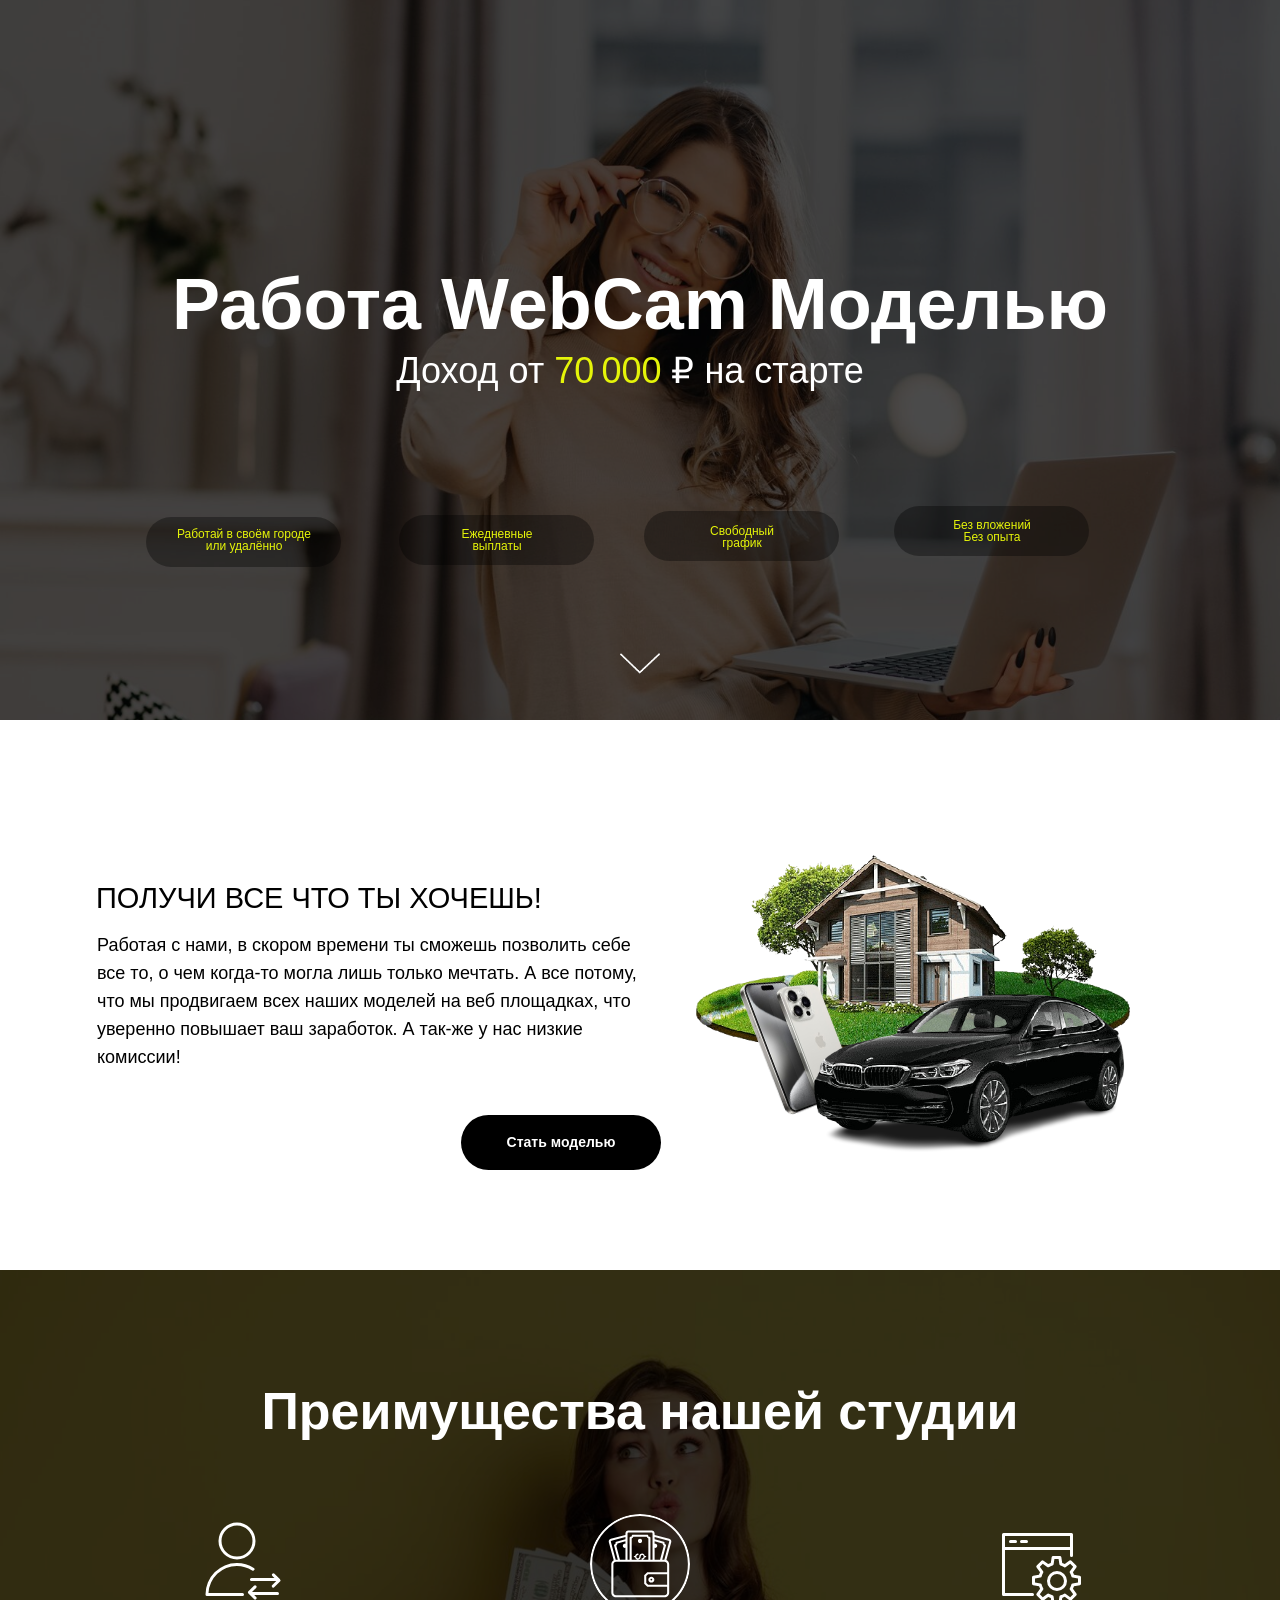
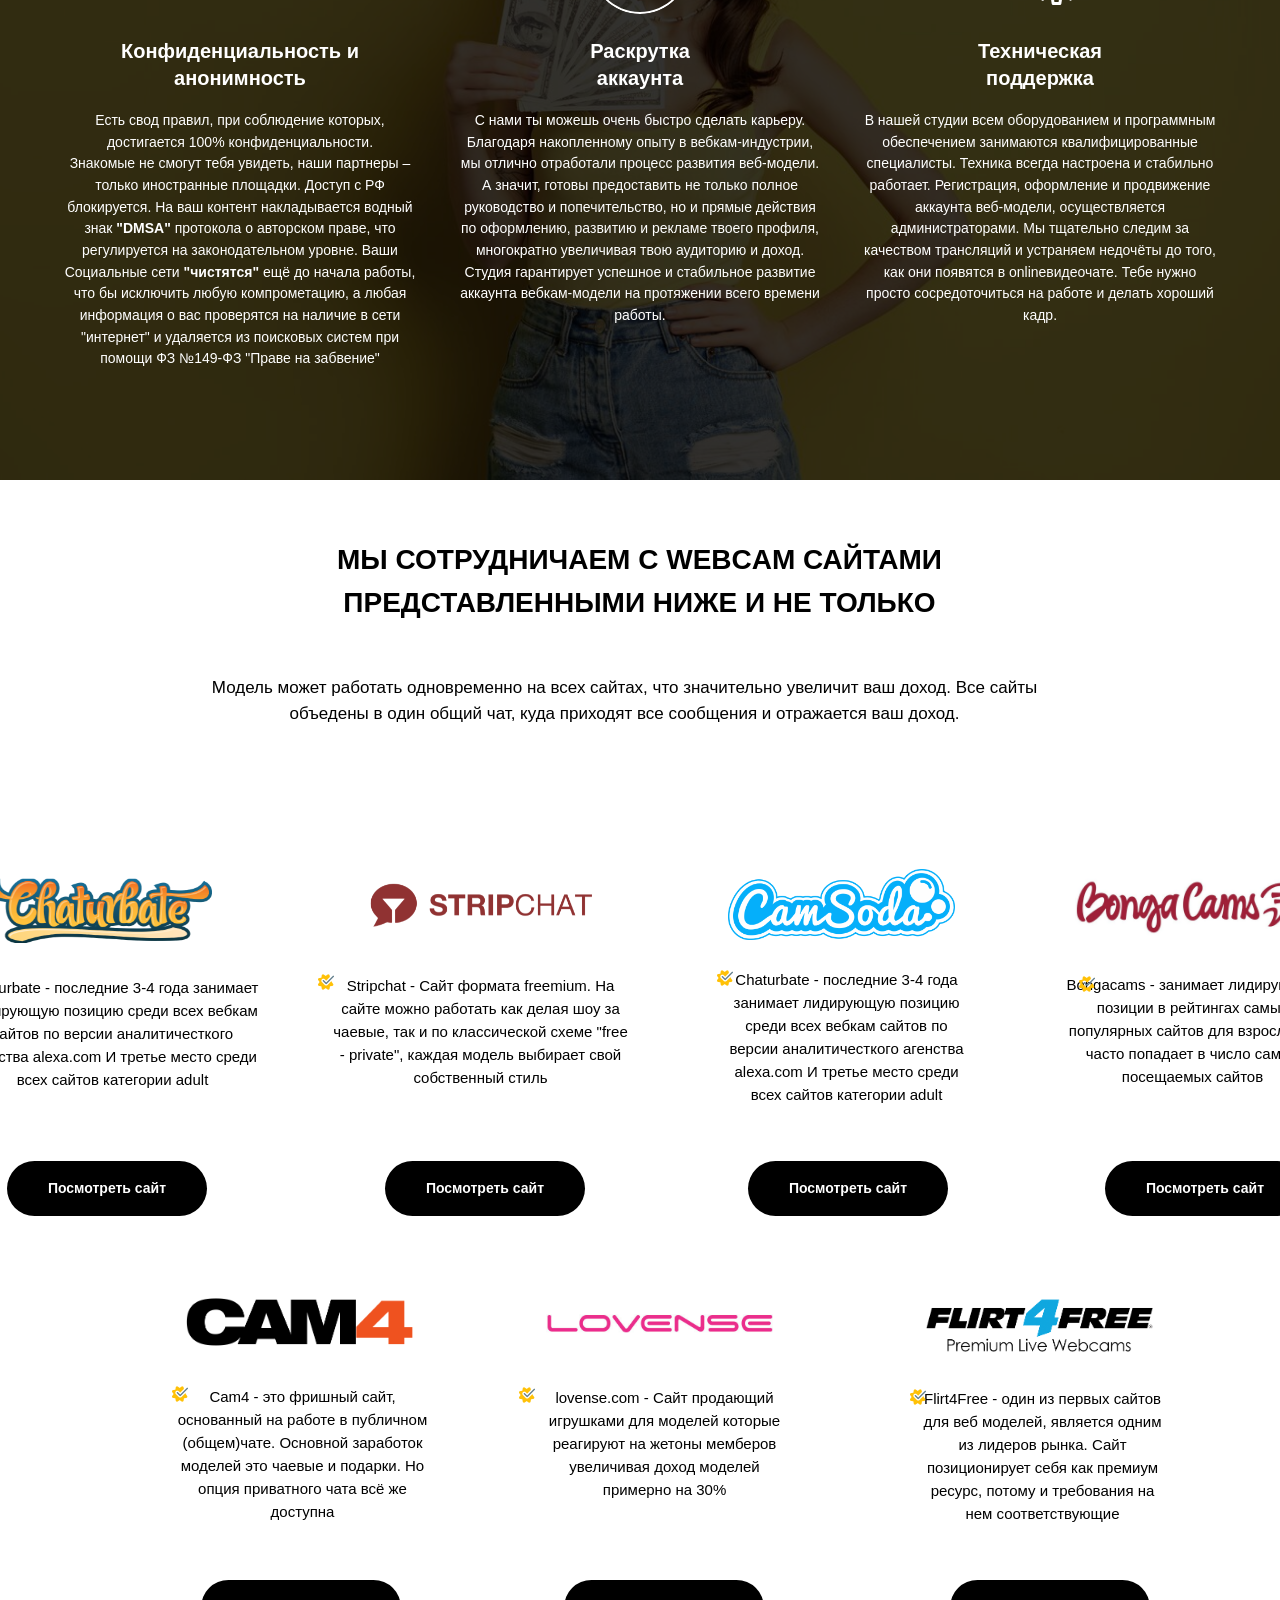
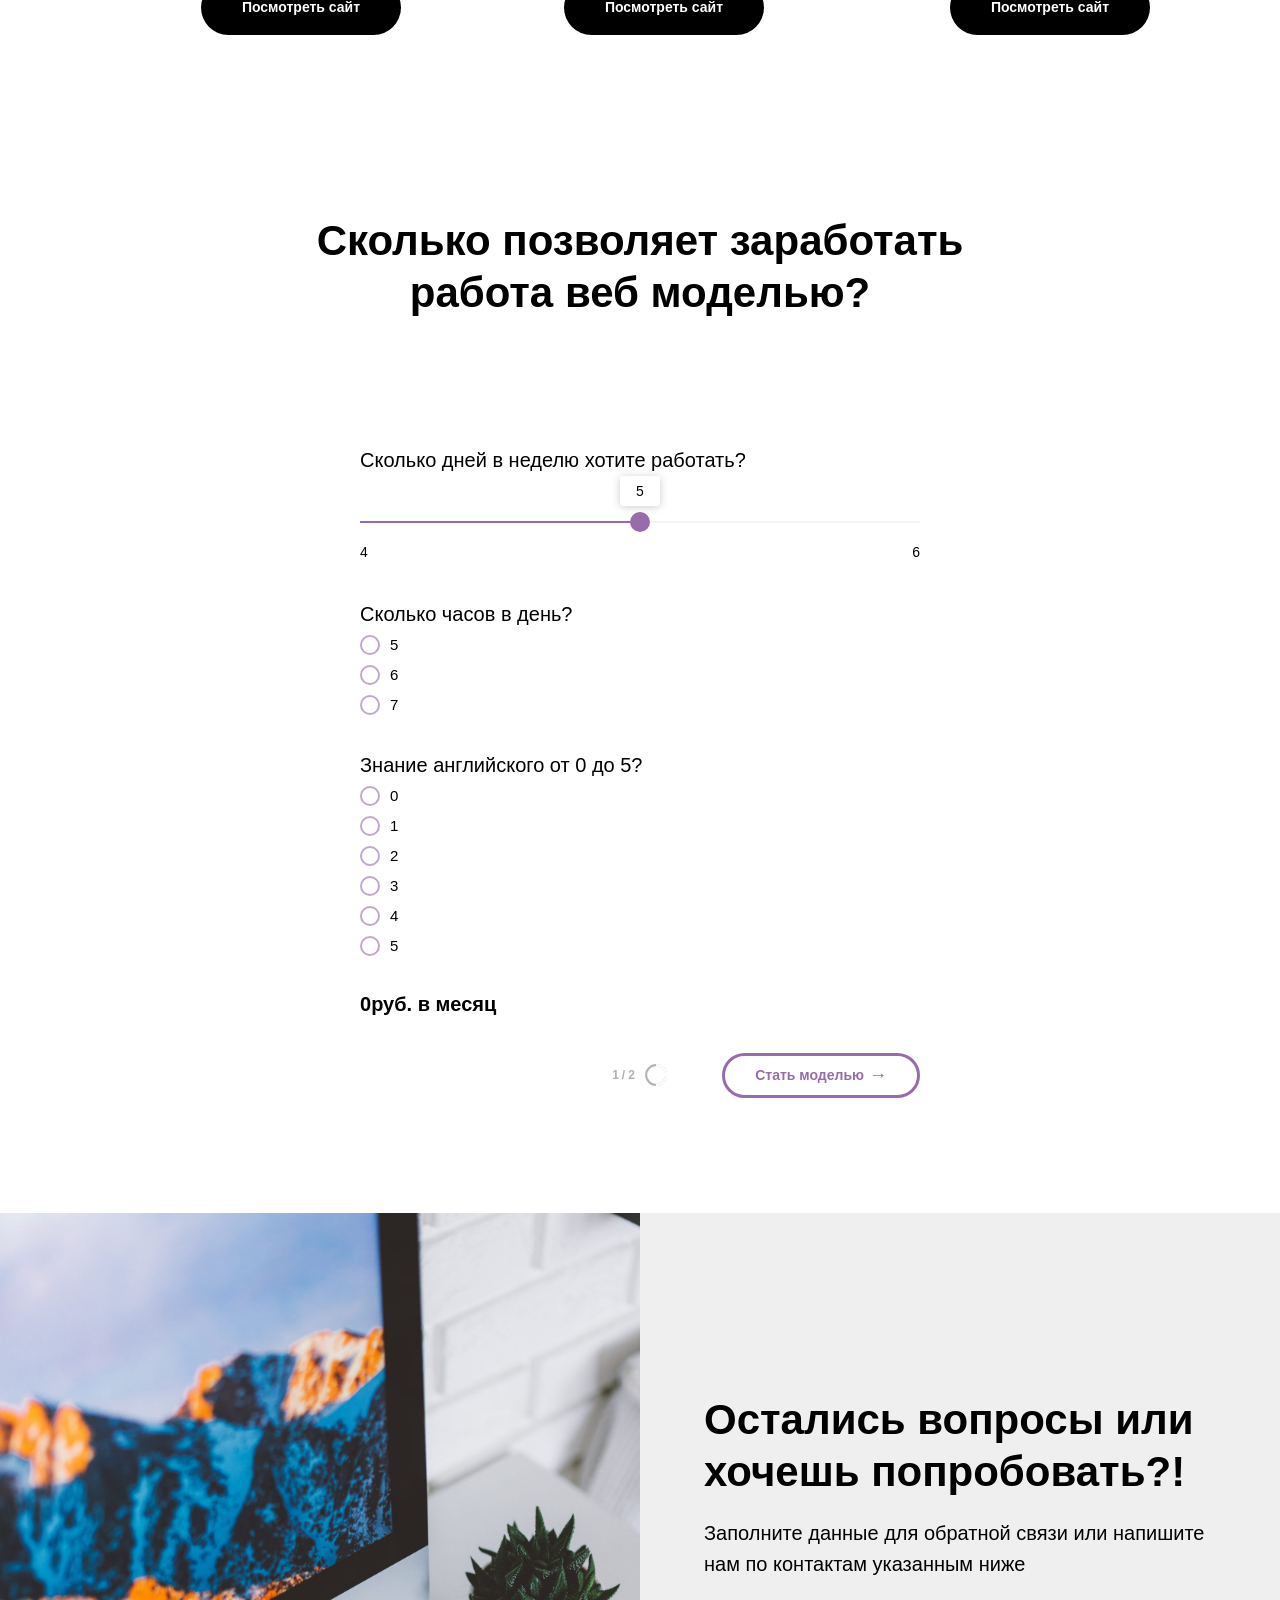
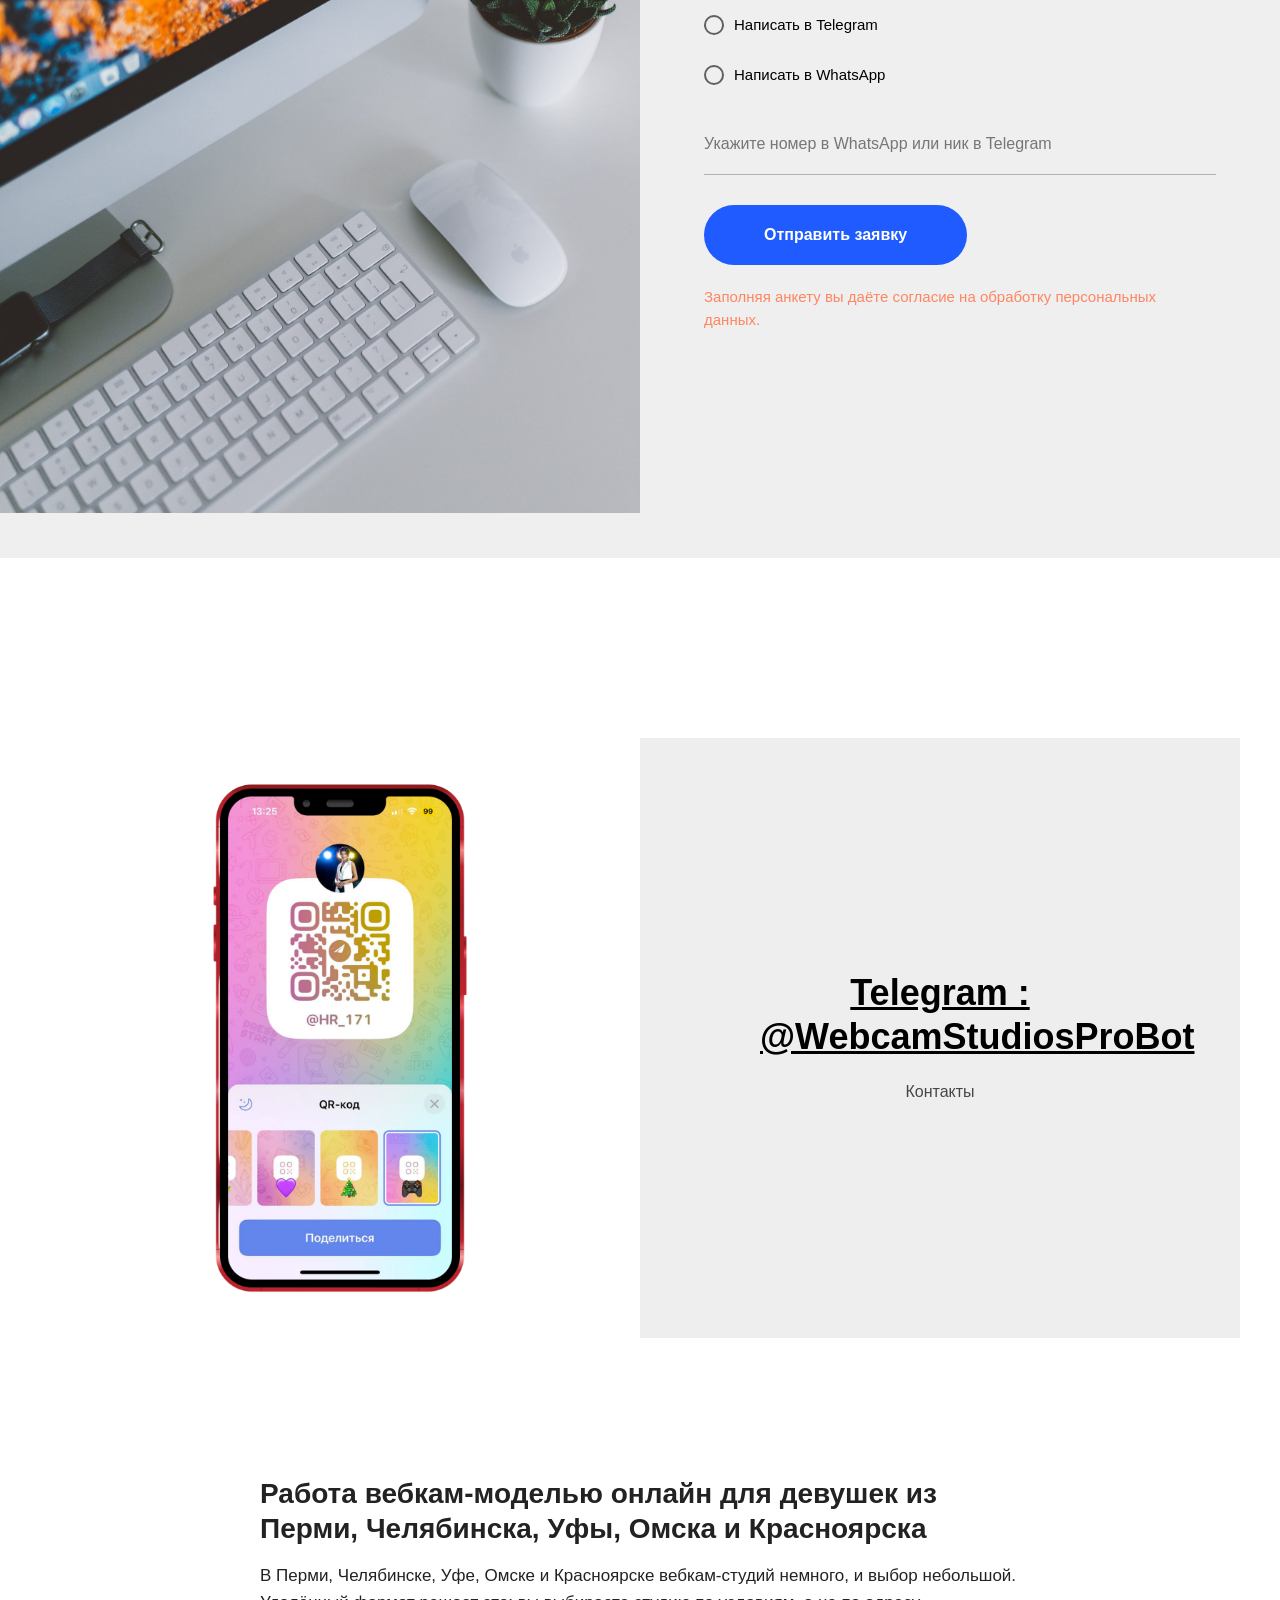
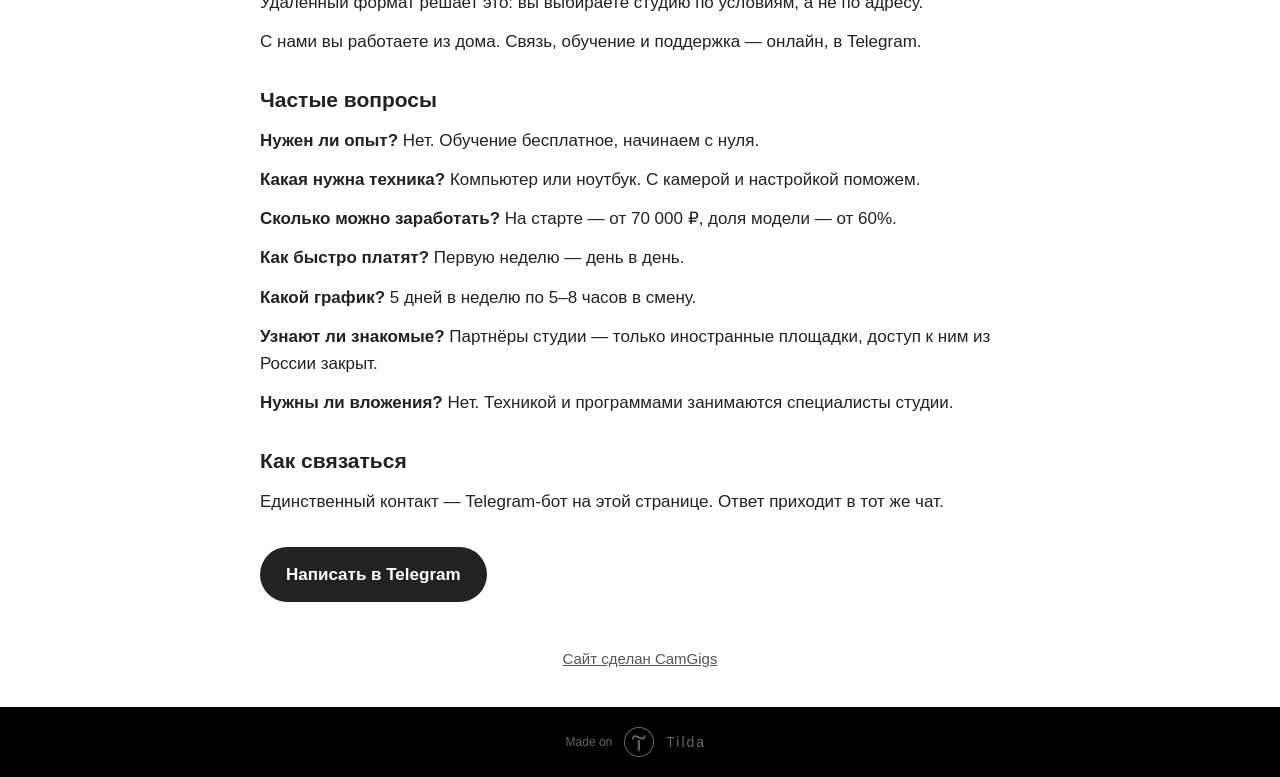
<file: index.html>
<!DOCTYPE html><html lang="ru"><head>
<meta name="google-site-verification" content="gtO095E-352z7zTCkPcmGHKMzLatfa_gnN1TmggYYyk"><meta charset="utf-8" /><meta http-equiv="Content-Type" content="text/html; charset=utf-8" /><meta name="viewport" content="width=device-width, initial-scale=1.0" /> <!--metatextblock--><meta name="description" content="Работа вебкам-моделью в студии и онлайн: доход от 70 000 ₽, анонимность, раскрутка профиля, можно без опыта. Заявка — в Telegram." /><title>Работа вебкам-моделью в студии и онлайн | Доход от 70 000 ₽</title><meta property="og:url" content="https://webcam-studios-pro.vercel.app/" /><meta property="og:title" content="Работа вебкам-моделью в студии и онлайн | Доход от 70 000 ₽" /><meta property="og:description" content="Работа вебкам-моделью в студии и онлайн: доход от 70 000 ₽, анонимность, раскрутка профиля, можно без опыта. Заявка — в Telegram." /><meta property="og:type" content="website" /><meta property="og:image" content="images/tild6662-6136-4638-b234-313431663464__-__resize__504x__women-long-hair-legs.jpg" /><link rel="canonical" href="https://webcam-studios-pro.vercel.app/"><!--/metatextblock--><meta name="format-detection" content="telephone=no" /><meta http-equiv="x-dns-prefetch-control" content="on"><link rel="dns-prefetch" href="https://ws.tildacdn.com"><link rel="shortcut icon" href="images/tildafavicon.ico" type="image/x-icon" /><!-- Assets --><script src="https://neo.tildacdn.com/js/tilda-fallback-1.0.min.js" async charset="utf-8"></script><link rel="stylesheet" href="css/tilda-grid-3.0.min.css" type="text/css" media="all" onerror="this.loaderr='y';"/><link rel="stylesheet" href="css/tilda-blocks-page51063931.min.css?t=1719388433" type="text/css" media="all" onerror="this.loaderr='y';" /><link rel="stylesheet" href="css/tilda-animation-2.0.min.css" type="text/css" media="all" onerror="this.loaderr='y';" /><link rel="stylesheet" href="css/tilda-cover-1.0.min.css" type="text/css" media="all" onerror="this.loaderr='y';" /><link rel="stylesheet" href="css/tilda-forms-1.0.min.css" type="text/css" media="all" onerror="this.loaderr='y';" /><link rel="stylesheet" href="css/tilda-cards-1.0.min.css" type="text/css" media="all" onerror="this.loaderr='y';" /><link rel="stylesheet" href="css/fonts-tildasans.css" type="text/css" media="all" onerror="this.loaderr='y';" /><script nomodule src="js/tilda-polyfill-1.0.min.js" charset="utf-8"></script><script type="text/javascript">function t_onReady(func) {
if (document.readyState != 'loading') {
func();
} else {
document.addEventListener('DOMContentLoaded', func);
}
}
function t_onFuncLoad(funcName, okFunc, time) {
if (typeof window[funcName] === 'function') {
okFunc();
} else {
setTimeout(function() {
t_onFuncLoad(funcName, okFunc, time);
},(time || 100));
}
}function t396_initialScale(t){t=document.getElementById("rec"+t);if(t){t=t.querySelector(".t396__artboard");if(t){var e,r=document.documentElement.clientWidth,a=[];if(l=t.getAttribute("data-artboard-screens"))for(var l=l.split(","),i=0;i<l.length;i++)a[i]=parseInt(l[i],10);else a=[320,480,640,960,1200];for(i=0;i<a.length;i++){var o=a[i];o<=r&&(e=o)}var n="edit"===window.allrecords.getAttribute("data-tilda-mode"),d="center"===t396_getFieldValue(t,"valign",e,a),u="grid"===t396_getFieldValue(t,"upscale",e,a),c=t396_getFieldValue(t,"height_vh",e,a),g=t396_getFieldValue(t,"height",e,a),s=!!window.opr&&!!window.opr.addons||!!window.opera||-1!==navigator.userAgent.indexOf(" OPR/");if(!n&&d&&!u&&!c&&g&&!s){for(var _=parseFloat((r/e).toFixed(3)),f=[t,t.querySelector(".t396__carrier"),t.querySelector(".t396__filter")],i=0;i<f.length;i++)f[i].style.height=Math.floor(parseInt(g,10)*_)+"px";t396_scaleInitial__getElementsToScale(t).forEach(function(t){t.style.zoom=_})}}}}function t396_scaleInitial__getElementsToScale(t){t=Array.prototype.slice.call(t.querySelectorAll(".t396__elem"));if(!t.length)return[];var e=[];return(t=t.filter(function(t){t=t.closest('.t396__group[data-group-type-value="physical"]');return!t||(-1===e.indexOf(t)&&e.push(t),!1)})).concat(e)}function t396_getFieldValue(t,e,r,a){var l=a[a.length-1],i=r===l?t.getAttribute("data-artboard-"+e):t.getAttribute("data-artboard-"+e+"-res-"+r);if(!i)for(var o=0;o<a.length;o++){var n=a[o];if(!(n<=r)&&(i=n===l?t.getAttribute("data-artboard-"+e):t.getAttribute("data-artboard-"+e+"-res-"+n)))break}return i}</script><script src="js/tilda-scripts-3.0.min.js" charset="utf-8" defer onerror="this.loaderr='y';"></script><script src="js/tilda-blocks-page51063931.min.js?t=1719388433" charset="utf-8" async onerror="this.loaderr='y';"></script><script src="js/lazyload-1.3.min.export.js" charset="utf-8" async onerror="this.loaderr='y';"></script><script src="js/tilda-animation-2.0.min.js" charset="utf-8" async onerror="this.loaderr='y';"></script><script src="js/tilda-zero-1.1.min.js" charset="utf-8" async onerror="this.loaderr='y';"></script><script src="js/tilda-cover-1.0.min.js" charset="utf-8" async onerror="this.loaderr='y';"></script><script src="js/tilda-forms-1.0.min.js" charset="utf-8" async onerror="this.loaderr='y';"></script><script src="js/tilda-cards-1.0.min.js" charset="utf-8" async onerror="this.loaderr='y';"></script><script src="js/tilda-zero-scale-1.0.min.js" charset="utf-8" async onerror="this.loaderr='y';"></script><script src="js/tilda-events-1.0.min.js" charset="utf-8" async onerror="this.loaderr='y';"></script><script type="text/javascript">window.dataLayer = window.dataLayer || [];</script><script type="text/javascript">(function () {
if((/bot|google|yandex|baidu|bing|msn|duckduckbot|teoma|slurp|crawler|spider|robot|crawling|facebook/i.test(navigator.userAgent))===false && typeof(sessionStorage)!='undefined' && sessionStorage.getItem('visited')!=='y' && document.visibilityState){
var style=document.createElement('style');
style.type='text/css';
style.innerHTML='@media screen and (min-width: 980px) {.t-records {opacity: 0;}.t-records_animated {-webkit-transition: opacity ease-in-out .2s;-moz-transition: opacity ease-in-out .2s;-o-transition: opacity ease-in-out .2s;transition: opacity ease-in-out .2s;}.t-records.t-records_visible {opacity: 1;}}';
document.getElementsByTagName('head')[0].appendChild(style);
function t_setvisRecs(){
var alr=document.querySelectorAll('.t-records');
Array.prototype.forEach.call(alr, function(el) {
el.classList.add("t-records_animated");
});
setTimeout(function () {
Array.prototype.forEach.call(alr, function(el) {
el.classList.add("t-records_visible");
});
sessionStorage.setItem("visited", "y");
}, 400);
} 
document.addEventListener('DOMContentLoaded', t_setvisRecs);
}
})();</script></head><body class="t-body" style="margin:0;"><!--allrecords--><div id="allrecords" data-tilda-export="yes" class="t-records" data-hook="blocks-collection-content-node" data-tilda-project-id="9686929" data-tilda-page-id="51063931" data-tilda-formskey="b5f3f905acbe036b43c4be16d9686929" data-tilda-cookie="no" data-tilda-lazy="yes" data-tilda-root-zone="com" ><div id="rec765666544" class="r t-rec" style=" " data-animationappear="off" data-record-type="396" ><!-- T396 --><style>#rec765666544 .t396__artboard {min-height: 550px;height: 80vh; background-color: #ffffff; }#rec765666544 .t396__filter {min-height: 550px;height: 80vh; background-image: -webkit-gradient( linear, left top, left bottom, from(rgba(0,0,0,0.7)), to(rgba(0,0,0,0.7)) );background-image: -webkit-linear-gradient(top, rgba(0,0,0,0.7), rgba(0,0,0,0.7));background-image: linear-gradient(to bottom, rgba(0,0,0,0.7), rgba(0,0,0,0.7));will-change: transform;}#rec765666544 .t396__carrier{min-height: 550px;height: 80vh;background-position: center center;background-attachment: scroll;background-image: url('images/tild3735-3037-4130-a131-306338376332__-__resize__20x__cute-girl-in-beige-s.jpg');background-size: cover;background-repeat: no-repeat;}@media screen and (max-width: 1199px) {#rec765666544 .t396__artboard,#rec765666544 .t396__filter,#rec765666544 .t396__carrier {}#rec765666544 .t396__filter {}#rec765666544 .t396__carrier {background-attachment: scroll;}}@media screen and (max-width: 959px) {#rec765666544 .t396__artboard,#rec765666544 .t396__filter,#rec765666544 .t396__carrier {}#rec765666544 .t396__filter {}#rec765666544 .t396__carrier {background-attachment: scroll;}}@media screen and (max-width: 639px) {#rec765666544 .t396__artboard,#rec765666544 .t396__filter,#rec765666544 .t396__carrier {}#rec765666544 .t396__filter {}#rec765666544 .t396__carrier {background-attachment: scroll;}}@media screen and (max-width: 479px) {#rec765666544 .t396__artboard,#rec765666544 .t396__filter,#rec765666544 .t396__carrier {min-height: 610px;}#rec765666544 .t396__filter {}#rec765666544 .t396__carrier {background-attachment: scroll;}} #rec765666544 .tn-elem[data-elem-id="1470209944682"] { color: #ffffff; text-align: center; z-index: 2; top: calc(40vh - 0px + -14px);left: calc(50% - 580px + 0px);width: 1160px;}#rec765666544 .tn-elem[data-elem-id="1470209944682"] .tn-atom { color: #ffffff; font-size: 72px; font-family: 'Arial',Arial,sans-serif; line-height: 1.15; font-weight: 700; background-position: center center;border-color: transparent ;border-style: solid ; }@media screen and (max-width: 1199px) {#rec765666544 .tn-elem[data-elem-id="1470209944682"] {top: calc(275px - 0px + -13px);left: calc(50% - 580px + 0px);width: 940px;}#rec765666544 .tn-elem[data-elem-id="1470209944682"] .tn-atom { font-size: 68px; }}@media screen and (max-width: 959px) {#rec765666544 .tn-elem[data-elem-id="1470209944682"] {top: calc(275px - 0px + -45px);left: calc(50% - 580px + 0px);width: 620px;}}@media screen and (max-width: 639px) {#rec765666544 .tn-elem[data-elem-id="1470209944682"] {top: calc(275px - 0px + -1px);left: calc(50% - 580px + 0px);width: 460px;}#rec765666544 .tn-elem[data-elem-id="1470209944682"] .tn-atom { font-size: 32px; }}@media screen and (max-width: 479px) {#rec765666544 .tn-elem[data-elem-id="1470209944682"] {top: calc(275px - 0px + -219px);left: calc(50% - 580px + 0px);width: 300px;}#rec765666544 .tn-elem[data-elem-id="1470209944682"] .tn-atom { font-size: 30px; }} #rec765666544 .tn-elem[data-elem-id="1470210011265"] { color: #ffffff; text-align: center; z-index: 3; top: calc(40vh - 0px + 38px);left: calc(50% - 402px + -10px);width: 804px;}#rec765666544 .tn-elem[data-elem-id="1470210011265"] .tn-atom { color: #ffffff; font-size: 36px; font-family: 'Montserrat',Arial,sans-serif; line-height: 1.5; font-weight: 400; background-position: center center;border-color: transparent ;border-style: solid ; }@media screen and (max-width: 1199px) {#rec765666544 .tn-elem[data-elem-id="1470210011265"] {top: calc(275px - 0px + 100px);left: calc(50% - 402px + 0px);}#rec765666544 .tn-elem[data-elem-id="1470210011265"] .tn-atom { font-size: 22px; line-height: 1.55; }}@media screen and (max-width: 959px) {#rec765666544 .tn-elem[data-elem-id="1470210011265"] {top: calc(275px - 0px + 107px);left: calc(50% - 402px + 0px);width: 620px;}}@media screen and (max-width: 639px) {#rec765666544 .tn-elem[data-elem-id="1470210011265"] {top: calc(275px - 0px + 28px);left: calc(50% - 402px + 0px);width: 460px;}#rec765666544 .tn-elem[data-elem-id="1470210011265"] .tn-atom { font-size: 14px; }}@media screen and (max-width: 479px) {#rec765666544 .tn-elem[data-elem-id="1470210011265"] {top: calc(275px - 0px + -178px);left: calc(50% - 402px + 0px);width: 300px;}} #rec765666544 .tn-elem[data-elem-id="1473773480425"] { color: #ffffff; text-align: center; z-index: 4; top: calc(40vh - 0px + -147px);left: calc(50% - 580px + 0px);width: 1160px;}#rec765666544 .tn-elem[data-elem-id="1473773480425"] .tn-atom { color: #ffffff; font-size: 14px; font-family: 'Arial',Arial,sans-serif; line-height: 1.55; font-weight: 700; letter-spacing: 2.5px; background-position: center center;border-color: transparent ;border-style: solid ; }@media screen and (max-width: 1199px) {#rec765666544 .tn-elem[data-elem-id="1473773480425"] {top: calc(275px - 0px + -142.5px);left: calc(50% - 580px + 0px);width: 940px;}}@media screen and (max-width: 959px) {#rec765666544 .tn-elem[data-elem-id="1473773480425"] {top: calc(275px - 0px + -196.5px);left: calc(50% - 580px + 0px);width: 620px;}}@media screen and (max-width: 639px) {#rec765666544 .tn-elem[data-elem-id="1473773480425"] {top: calc(275px - 0px + -107.5px);left: calc(50% - 580px + 0px);width: 460px;}#rec765666544 .tn-elem[data-elem-id="1473773480425"] .tn-atom { font-size: 10px; }}@media screen and (max-width: 479px) {#rec765666544 .tn-elem[data-elem-id="1473773480425"] {top: calc(275px - 0px + -126.5px);left: calc(50% - 580px + 0px);width: 300px;}} #rec765666544 .tn-elem[data-elem-id="1504792630047"] { z-index: 5; top: calc(80vh + -34px);left: calc(50% - 20px + 0px);width: 40px;}#rec765666544 .tn-elem[data-elem-id="1504792630047"] .tn-atom { background-position: center center;border-color: transparent ;border-style: solid ; }@media screen and (max-width: 1199px) {}@media screen and (max-width: 959px) {}@media screen and (max-width: 639px) {#rec765666544 .tn-elem[data-elem-id="1504792630047"] {top: calc(550px + -17px);left: calc(50% - 20px + 0px);width: 30px;}}@media screen and (max-width: 479px) {} #rec765666544 .tn-elem[data-elem-id="1703513099328"] { z-index: 6; top: calc(40vh - 275px + 432px);left: calc(50% - 600px + 106px);width: 195px;height:50px;}#rec765666544 .tn-elem[data-elem-id="1703513099328"] .tn-atom {border-radius: 40px; opacity: 0.35; background-color: #000000; background-position: center center;border-color: transparent ;border-style: solid ; }@media screen and (max-width: 1199px) {}@media screen and (max-width: 959px) {}@media screen and (max-width: 639px) {#rec765666544 .tn-elem[data-elem-id="1703513099328"] {top: 358px;left: calc(50% - 240px + 34px);}}@media screen and (max-width: 479px) {#rec765666544 .tn-elem[data-elem-id="1703513099328"] {top: 429px;left: calc(50% - 160px + 2px);width: 156px;height: 38px;}} #rec765666544 .tn-elem[data-elem-id="1703513214111"] { color: #000000; text-align: center; z-index: 7; top: calc(40vh - 275px + 443px);left: calc(50% - 600px + 124px);width: 160px;}#rec765666544 .tn-elem[data-elem-id="1703513214111"] .tn-atom { color: #000000; font-size: 12px; font-family: 'Montserrat',Arial,sans-serif; line-height: 1; font-weight: 400; background-position: center center;border-color: transparent ;border-style: solid ; }@media screen and (max-width: 1199px) {}@media screen and (max-width: 959px) {}@media screen and (max-width: 639px) {#rec765666544 .tn-elem[data-elem-id="1703513214111"] {top: 369px;left: calc(50% - 240px + 52px);}}@media screen and (max-width: 479px) {#rec765666544 .tn-elem[data-elem-id="1703513214111"] {top: 438px;left: calc(50% - 160px + 17px);width: 131px;}#rec765666544 .tn-elem[data-elem-id="1703513214111"] .tn-atom { font-size: 10px; }} #rec765666544 .tn-elem[data-elem-id="1703513330856"] { z-index: 8; top: calc(40vh - 275px + 430px);left: calc(50% - 600px + 359px);width: 195px;height:50px;}#rec765666544 .tn-elem[data-elem-id="1703513330856"] .tn-atom {border-radius: 40px; opacity: 0.35; background-color: #000000; background-position: center center;border-color: transparent ;border-style: solid ; }@media screen and (max-width: 1199px) {}@media screen and (max-width: 959px) {}@media screen and (max-width: 639px) {#rec765666544 .tn-elem[data-elem-id="1703513330856"] {top: 360px;left: calc(50% - 240px + 252px);}}@media screen and (max-width: 479px) {#rec765666544 .tn-elem[data-elem-id="1703513330856"] {top: 429px;left: calc(50% - 160px + 163px);width: 156px;height: 38px;}} #rec765666544 .tn-elem[data-elem-id="1703513330861"] { color: #000000; text-align: center; z-index: 9; top: calc(40vh - 275px + 443px);left: calc(50% - 600px + 377px);width: 160px;}#rec765666544 .tn-elem[data-elem-id="1703513330861"] .tn-atom { color: #000000; font-size: 12px; font-family: 'Montserrat',Arial,sans-serif; line-height: 1; font-weight: 400; background-position: center center;border-color: transparent ;border-style: solid ; }@media screen and (max-width: 1199px) {}@media screen and (max-width: 959px) {}@media screen and (max-width: 639px) {#rec765666544 .tn-elem[data-elem-id="1703513330861"] {top: 371px;left: calc(50% - 240px + 271px);}}@media screen and (max-width: 479px) {#rec765666544 .tn-elem[data-elem-id="1703513330861"] {top: 438px;left: calc(50% - 160px + 164px);width: 156px;}#rec765666544 .tn-elem[data-elem-id="1703513330861"] .tn-atom { font-size: 10px; }} #rec765666544 .tn-elem[data-elem-id="1703513433406"] { z-index: 10; top: calc(40vh - 275px + 426px);left: calc(50% - 600px + 604px);width: 195px;height:50px;}#rec765666544 .tn-elem[data-elem-id="1703513433406"] .tn-atom {border-radius: 40px; opacity: 0.35; background-color: #000000; background-position: center center;border-color: transparent ;border-style: solid ; }@media screen and (max-width: 1199px) {}@media screen and (max-width: 959px) {}@media screen and (max-width: 639px) {#rec765666544 .tn-elem[data-elem-id="1703513433406"] {top: 433px;left: calc(50% - 240px + 34px);}}@media screen and (max-width: 479px) {#rec765666544 .tn-elem[data-elem-id="1703513433406"] {top: 476px;left: calc(50% - 160px + 2px);width: 156px;height: 38px;}} #rec765666544 .tn-elem[data-elem-id="1703513433412"] { color: #000000; text-align: center; z-index: 11; top: calc(40vh - 275px + 440px);left: calc(50% - 600px + 622px);width: 160px;}#rec765666544 .tn-elem[data-elem-id="1703513433412"] .tn-atom { color: #000000; font-size: 12px; font-family: 'Montserrat',Arial,sans-serif; line-height: 1; font-weight: 400; background-position: center center;border-color: transparent ;border-style: solid ; }@media screen and (max-width: 1199px) {}@media screen and (max-width: 959px) {}@media screen and (max-width: 639px) {#rec765666544 .tn-elem[data-elem-id="1703513433412"] {top: 446px;left: calc(50% - 240px + 52px);}}@media screen and (max-width: 479px) {#rec765666544 .tn-elem[data-elem-id="1703513433412"] {top: 485px;left: calc(50% - 160px + 7px);width: 156px;}#rec765666544 .tn-elem[data-elem-id="1703513433412"] .tn-atom { font-size: 10px; }} #rec765666544 .tn-elem[data-elem-id="1703513498869"] { z-index: 12; top: calc(40vh - 275px + 421px);left: calc(50% - 600px + 854px);width: 195px;height:50px;}#rec765666544 .tn-elem[data-elem-id="1703513498869"] .tn-atom {border-radius: 40px; opacity: 0.35; background-color: #000000; background-position: center center;border-color: transparent ;border-style: solid ; }@media screen and (max-width: 1199px) {}@media screen and (max-width: 959px) {}@media screen and (max-width: 639px) {#rec765666544 .tn-elem[data-elem-id="1703513498869"] {top: 433px;left: calc(50% - 240px + 251px);}}@media screen and (max-width: 479px) {#rec765666544 .tn-elem[data-elem-id="1703513498869"] {top: 475px;left: calc(50% - 160px + 163px);width: 156px;height: 38px;}} #rec765666544 .tn-elem[data-elem-id="1703513498874"] { color: #e5f409; text-align: center; z-index: 13; top: calc(40vh - 275px + 434px);left: calc(50% - 600px + 872px);width: 160px;}#rec765666544 .tn-elem[data-elem-id="1703513498874"] .tn-atom { color: #e5f409; font-size: 12px; font-family: 'Montserrat',Arial,sans-serif; line-height: 1; font-weight: 400; background-position: center center;border-color: transparent ;border-style: solid ; }@media screen and (max-width: 1199px) {}@media screen and (max-width: 959px) {}@media screen and (max-width: 639px) {#rec765666544 .tn-elem[data-elem-id="1703513498874"] {top: 446px;left: calc(50% - 240px + 269px);}}@media screen and (max-width: 479px) {#rec765666544 .tn-elem[data-elem-id="1703513498874"] {top: 484px;left: calc(50% - 160px + 167px);width: 156px;}#rec765666544 .tn-elem[data-elem-id="1703513498874"] .tn-atom { font-size: 10px; }}</style><div class='t396'><div class="t396__artboard" data-artboard-recid="765666544" data-artboard-screens="320,480,640,960,1200" data-artboard-height="550" data-artboard-valign="center" data-artboard-height_vh="80" data-artboard-upscale="grid" data-artboard-height-res-320="610" 
><div class="t396__carrier t-bgimg" data-artboard-recid="765666544" data-original="images/tild3735-3037-4130-a131-306338376332__cute-girl-in-beige-s.jpg"></div><div class="t396__filter" data-artboard-recid="765666544"></div><div class='t396__elem tn-elem tn-elem__7656665441470209944682' data-elem-id='1470209944682' data-elem-type='text' data-field-top-value="-14" data-field-left-value="0" data-field-width-value="1160" data-field-axisy-value="center" data-field-axisx-value="center" data-field-container-value="grid" data-field-topunits-value="px" data-field-leftunits-value="px" data-field-heightunits-value="" data-field-widthunits-value="px" data-field-top-res-320-value="-219" data-field-left-res-320-value="0" data-field-width-res-320-value="300" data-field-top-res-480-value="-1" data-field-left-res-480-value="0" data-field-width-res-480-value="460" data-field-top-res-640-value="-45" data-field-left-res-640-value="0" data-field-width-res-640-value="620" data-field-top-res-960-value="-13" data-field-left-res-960-value="0" data-field-width-res-960-value="940" 
><h1 class='tn-atom'field='tn_text_1470209944682' style="margin:0">Работа WebCam Моделью<br><br></h1> </div><div class='t396__elem tn-elem tn-elem__7656665441470210011265' data-elem-id='1470210011265' data-elem-type='text' data-field-top-value="38" data-field-left-value="-10" data-field-width-value="804" data-field-axisy-value="center" data-field-axisx-value="center" data-field-container-value="grid" data-field-topunits-value="px" data-field-leftunits-value="px" data-field-heightunits-value="" data-field-widthunits-value="px" data-field-top-res-320-value="-178" data-field-left-res-320-value="0" data-field-width-res-320-value="300" data-field-top-res-480-value="28" data-field-left-res-480-value="0" data-field-width-res-480-value="460" data-field-top-res-640-value="107" data-field-left-res-640-value="0" data-field-width-res-640-value="620" data-field-top-res-960-value="100" data-field-left-res-960-value="0" 
><div class='tn-atom'field='tn_text_1470210011265'>Доход от <span style="color: rgb(229, 244, 9);">70 000</span> ₽ на старте<br><br></div> </div><div class='t396__elem tn-elem tn-elem__7656665441473773480425' data-elem-id='1473773480425' data-elem-type='text' data-field-top-value="-147" data-field-left-value="0" data-field-width-value="1160" data-field-axisy-value="center" data-field-axisx-value="center" data-field-container-value="grid" data-field-topunits-value="px" data-field-leftunits-value="px" data-field-heightunits-value="" data-field-widthunits-value="px" data-field-top-res-320-value="-126.5" data-field-left-res-320-value="0" data-field-width-res-320-value="300" data-field-top-res-480-value="-107.5" data-field-left-res-480-value="0" data-field-width-res-480-value="460" data-field-top-res-640-value="-196.5" data-field-left-res-640-value="0" data-field-width-res-640-value="620" data-field-top-res-960-value="-142.5" data-field-left-res-960-value="0" data-field-width-res-960-value="940" 
><div class='tn-atom'field='tn_text_1473773480425'></div> </div><div class='t396__elem tn-elem tn-elem__7656665441504792630047' data-elem-id='1504792630047' data-elem-type='image' data-field-top-value="-34" data-field-left-value="0" data-field-width-value="40" data-field-axisy-value="bottom" data-field-axisx-value="center" data-field-container-value="window" data-field-topunits-value="px" data-field-leftunits-value="px" data-field-heightunits-value="" data-field-widthunits-value="px" data-field-filewidth-value="272" data-field-fileheight-value="250" data-field-top-res-480-value="-17" data-field-left-res-480-value="0" data-field-width-res-480-value="30" 
><div class='tn-atom' ><img class='tn-atom__img t-img' data-original='images/tild3966-3462-4563-b235-333731376634__arrow_white.gif' alt='' imgfield='tn_img_1504792630047' /></div></div><div class='t396__elem tn-elem tn-elem__7656665441703513099328' data-elem-id='1703513099328' data-elem-type='shape' data-field-top-value="432" data-field-left-value="106" data-field-height-value="50" data-field-width-value="195" data-field-axisy-value="top" data-field-axisx-value="left" data-field-container-value="grid" data-field-topunits-value="px" data-field-leftunits-value="px" data-field-heightunits-value="px" data-field-widthunits-value="px" data-field-top-res-320-value="429" data-field-left-res-320-value="2" data-field-height-res-320-value="38" data-field-width-res-320-value="156" data-field-top-res-480-value="358" data-field-left-res-480-value="34" 
><div class='tn-atom' ></div></div><div class='t396__elem tn-elem tn-elem__7656665441703513214111' data-elem-id='1703513214111' data-elem-type='text' data-field-top-value="443" data-field-left-value="124" data-field-width-value="160" data-field-axisy-value="top" data-field-axisx-value="left" data-field-container-value="grid" data-field-topunits-value="px" data-field-leftunits-value="px" data-field-heightunits-value="" data-field-widthunits-value="px" data-field-top-res-320-value="438" data-field-left-res-320-value="17" data-field-width-res-320-value="131" data-field-top-res-480-value="369" data-field-left-res-480-value="52" 
><div class='tn-atom'field='tn_text_1703513214111'><span style="color: rgb(229, 244, 9);">Работай в своём городе</span><br><span style="color: rgb(229, 244, 9);"> или удалённо</span></div> </div><div class='t396__elem tn-elem tn-elem__7656665441703513330856' data-elem-id='1703513330856' data-elem-type='shape' data-field-top-value="430" data-field-left-value="359" data-field-height-value="50" data-field-width-value="195" data-field-axisy-value="top" data-field-axisx-value="left" data-field-container-value="grid" data-field-topunits-value="px" data-field-leftunits-value="px" data-field-heightunits-value="px" data-field-widthunits-value="px" data-field-top-res-320-value="429" data-field-left-res-320-value="163" data-field-height-res-320-value="38" data-field-width-res-320-value="156" data-field-top-res-480-value="360" data-field-left-res-480-value="252" 
><div class='tn-atom' ></div></div><div class='t396__elem tn-elem tn-elem__7656665441703513330861' data-elem-id='1703513330861' data-elem-type='text' data-field-top-value="443" data-field-left-value="377" data-field-width-value="160" data-field-axisy-value="top" data-field-axisx-value="left" data-field-container-value="grid" data-field-topunits-value="px" data-field-leftunits-value="px" data-field-heightunits-value="" data-field-widthunits-value="px" data-field-top-res-320-value="438" data-field-left-res-320-value="164" data-field-width-res-320-value="156" data-field-top-res-480-value="371" data-field-left-res-480-value="271" 
><div class='tn-atom'field='tn_text_1703513330861'><span style="color: rgb(229, 244, 9);">Ежедневные </span><br><span style="color: rgb(229, 244, 9);">выплаты</span></div> </div><div class='t396__elem tn-elem tn-elem__7656665441703513433406' data-elem-id='1703513433406' data-elem-type='shape' data-field-top-value="426" data-field-left-value="604" data-field-height-value="50" data-field-width-value="195" data-field-axisy-value="top" data-field-axisx-value="left" data-field-container-value="grid" data-field-topunits-value="px" data-field-leftunits-value="px" data-field-heightunits-value="px" data-field-widthunits-value="px" data-field-top-res-320-value="476" data-field-left-res-320-value="2" data-field-height-res-320-value="38" data-field-width-res-320-value="156" data-field-top-res-480-value="433" data-field-left-res-480-value="34" 
><div class='tn-atom' ></div></div><div class='t396__elem tn-elem tn-elem__7656665441703513433412' data-elem-id='1703513433412' data-elem-type='text' data-field-top-value="440" data-field-left-value="622" data-field-width-value="160" data-field-axisy-value="top" data-field-axisx-value="left" data-field-container-value="grid" data-field-topunits-value="px" data-field-leftunits-value="px" data-field-heightunits-value="" data-field-widthunits-value="px" data-field-top-res-320-value="485" data-field-left-res-320-value="7" data-field-width-res-320-value="156" data-field-top-res-480-value="446" data-field-left-res-480-value="52" 
><div class='tn-atom'field='tn_text_1703513433412'><span style="color: rgb(229, 244, 9);">Свободный </span><br><span style="color: rgb(229, 244, 9);">график</span></div> </div><div class='t396__elem tn-elem tn-elem__7656665441703513498869' data-elem-id='1703513498869' data-elem-type='shape' data-field-top-value="421" data-field-left-value="854" data-field-height-value="50" data-field-width-value="195" data-field-axisy-value="top" data-field-axisx-value="left" data-field-container-value="grid" data-field-topunits-value="px" data-field-leftunits-value="px" data-field-heightunits-value="px" data-field-widthunits-value="px" data-field-top-res-320-value="475" data-field-left-res-320-value="163" data-field-height-res-320-value="38" data-field-width-res-320-value="156" data-field-top-res-480-value="433" data-field-left-res-480-value="251" 
><div class='tn-atom' ></div></div><div class='t396__elem tn-elem tn-elem__7656665441703513498874' data-elem-id='1703513498874' data-elem-type='text' data-field-top-value="434" data-field-left-value="872" data-field-width-value="160" data-field-axisy-value="top" data-field-axisx-value="left" data-field-container-value="grid" data-field-topunits-value="px" data-field-leftunits-value="px" data-field-heightunits-value="" data-field-widthunits-value="px" data-field-top-res-320-value="484" data-field-left-res-320-value="167" data-field-width-res-320-value="156" data-field-top-res-480-value="446" data-field-left-res-480-value="269" 
><div class='tn-atom'field='tn_text_1703513498874'>Без вложений<br>Без опыта</div> </div></div> </div> <script>t_onReady(function () {
t_onFuncLoad('t396_init', function () {
t396_init('765666544');
});
});</script><!-- /T396 --></div><div id="rec765668198" class="r t-rec" style=" " data-animationappear="off" data-record-type="396" ><!-- T396 --><style>#rec765668198 .t396__artboard {height: 550px; background-color: #ffffff; }#rec765668198 .t396__filter {height: 550px; }#rec765668198 .t396__carrier{height: 550px;background-position: center center;background-attachment: scroll;background-size: cover;background-repeat: no-repeat;}@media screen and (max-width: 1199px) {#rec765668198 .t396__artboard,#rec765668198 .t396__filter,#rec765668198 .t396__carrier {}#rec765668198 .t396__filter {}#rec765668198 .t396__carrier {background-attachment: scroll;}}@media screen and (max-width: 959px) {#rec765668198 .t396__artboard,#rec765668198 .t396__filter,#rec765668198 .t396__carrier {}#rec765668198 .t396__filter {}#rec765668198 .t396__carrier {background-attachment: scroll;}}@media screen and (max-width: 639px) {#rec765668198 .t396__artboard,#rec765668198 .t396__filter,#rec765668198 .t396__carrier {}#rec765668198 .t396__filter {}#rec765668198 .t396__carrier {background-attachment: scroll;}}@media screen and (max-width: 479px) {#rec765668198 .t396__artboard,#rec765668198 .t396__filter,#rec765668198 .t396__carrier {height: 710px;}#rec765668198 .t396__filter {}#rec765668198 .t396__carrier {background-attachment: scroll;}} #rec765668198 .tn-elem[data-elem-id="1703527950224"] { z-index: 2; top: 111px;left: calc(50% - 600px + 580px);width: 585px;}#rec765668198 .tn-elem[data-elem-id="1703527950224"] .tn-atom { background-position: center center;border-color: transparent ;border-style: solid ; }@media screen and (max-width: 1199px) {}@media screen and (max-width: 959px) {}@media screen and (max-width: 639px) {}@media screen and (max-width: 479px) {#rec765668198 .tn-elem[data-elem-id="1703527950224"] {top: 102px;left: calc(50% - 160px + -27px);width: 372px;}} #rec765668198 .tn-elem[data-elem-id="1703527671651"] { z-index: 3; top: 233px;left: calc(50% - 600px + 621px);width: 274px;}#rec765668198 .tn-elem[data-elem-id="1703527671651"] .tn-atom { background-position: center center;border-color: transparent ;border-style: solid ; }#rec765668198 .tn-elem[data-elem-id="1703527671651"] .tn-atom {-webkit-transform:rotate(339deg);-moz-transform:rotate(339deg);transform:rotate(339deg);}@media screen and (max-width: 1199px) {}@media screen and (max-width: 959px) {}@media screen and (max-width: 639px) {}@media screen and (max-width: 479px) {#rec765668198 .tn-elem[data-elem-id="1703527671651"] {top: 180px;left: calc(50% - 160px + -1px);width: 174px;}} #rec765668198 .tn-elem[data-elem-id="1703527815675"] { z-index: 4; top: 233px;left: calc(50% - 600px + 711px);width: 494px;}#rec765668198 .tn-elem[data-elem-id="1703527815675"] .tn-atom { background-position: center center;border-color: transparent ;border-style: solid ; }@media screen and (max-width: 1199px) {}@media screen and (max-width: 959px) {}@media screen and (max-width: 639px) {}@media screen and (max-width: 479px) {#rec765668198 .tn-elem[data-elem-id="1703527815675"] {top: 180px;left: calc(50% - 160px + 56px);width: 314px;}} #rec765668198 .tn-elem[data-elem-id="1703528448505"] { color: #000000; z-index: 5; top: 156px;left: calc(50% - 600px + 56px);width: 496px;}#rec765668198 .tn-elem[data-elem-id="1703528448505"] .tn-atom { color: #000000; font-size: 29px; font-family: 'Montserrat',Arial,sans-serif; line-height: 1.55; font-weight: 400; background-position: center center;border-color: transparent ;border-style: solid ; }@media screen and (max-width: 1199px) {}@media screen and (max-width: 959px) {}@media screen and (max-width: 639px) {}@media screen and (max-width: 479px) {#rec765668198 .tn-elem[data-elem-id="1703528448505"] {top: 45px;left: calc(50% - 160px + 29px);width: 263px;}#rec765668198 .tn-elem[data-elem-id="1703528448505"] {text-align: center;}#rec765668198 .tn-elem[data-elem-id="1703528448505"] .tn-atom { font-size: 15px; }} #rec765668198 .tn-elem[data-elem-id="1703529320371"] { color: #000000; z-index: 6; top: 211px;left: calc(50% - 600px + 57px);width: 560px;}#rec765668198 .tn-elem[data-elem-id="1703529320371"] .tn-atom { color: #000000; font-size: 18px; font-family: 'Montserrat',Arial,sans-serif; line-height: 1.55; font-weight: 300; background-position: center center;border-color: transparent ;border-style: solid ; }@media screen and (max-width: 1199px) {}@media screen and (max-width: 959px) {}@media screen and (max-width: 639px) {}@media screen and (max-width: 479px) {#rec765668198 .tn-elem[data-elem-id="1703529320371"] {top: 322px;left: calc(50% - 160px + 16px);width: 288px;}#rec765668198 .tn-elem[data-elem-id="1703529320371"] {text-align: center;}#rec765668198 .tn-elem[data-elem-id="1703529320371"] .tn-atom { font-size: 15px; }} #rec765668198 .tn-elem[data-elem-id="1703529606578"] { color: #ffffff; text-align: center; z-index: 7; top: 395px;left: calc(50% - 600px + 421px);width: 200px;height:55px;}#rec765668198 .tn-elem[data-elem-id="1703529606578"] .tn-atom { color: #ffffff; font-size: 14px; font-family: 'Montserrat',Arial,sans-serif; line-height: 1.55; font-weight: 600; border-radius: 30px; background-color: #000000; background-position: center center;border-color: transparent ;border-style: solid ; transition: background-color 0.2s ease-in-out, color 0.2s ease-in-out, border-color 0.2s ease-in-out; }@media screen and (max-width: 1199px) {}@media screen and (max-width: 959px) {}@media screen and (max-width: 639px) {}@media screen and (max-width: 479px) {#rec765668198 .tn-elem[data-elem-id="1703529606578"] {top: 584px;left: calc(50% - 160px + 60px);}}</style><div class='t396'><div class="t396__artboard" data-artboard-recid="765668198" data-artboard-screens="320,480,640,960,1200" data-artboard-height="550" data-artboard-valign="center" data-artboard-upscale="grid" data-artboard-height-res-320="710" 
><div class="t396__carrier" data-artboard-recid="765668198"></div><div class="t396__filter" data-artboard-recid="765668198"></div><div class='t396__elem tn-elem tn-elem__7656681981703527950224' data-elem-id='1703527950224' data-elem-type='image' data-field-top-value="111" data-field-left-value="580" data-field-width-value="585" data-field-axisy-value="top" data-field-axisx-value="left" data-field-container-value="grid" data-field-topunits-value="px" data-field-leftunits-value="px" data-field-heightunits-value="" data-field-widthunits-value="px" data-field-filewidth-value="802" data-field-fileheight-value="311" data-field-top-res-320-value="102" data-field-left-res-320-value="-27" data-field-width-res-320-value="372" 
><div class='tn-atom' ><img class='tn-atom__img t-img' data-original='images/tild6431-6662-4261-a632-303763633533__png-clipart-house-ho.png' alt='' imgfield='tn_img_1703527950224' /></div></div><div class='t396__elem tn-elem tn-elem__7656681981703527671651' data-elem-id='1703527671651' data-elem-type='image' data-field-top-value="233" data-field-left-value="621" data-field-width-value="274" data-field-axisy-value="top" data-field-axisx-value="left" data-field-container-value="grid" data-field-topunits-value="px" data-field-leftunits-value="px" data-field-heightunits-value="" data-field-widthunits-value="px" data-field-filewidth-value="633" data-field-fileheight-value="394" data-field-top-res-320-value="180" data-field-left-res-320-value="-1" data-field-width-res-320-value="174" 
><div class='tn-atom' ><img class='tn-atom__img t-img' data-original='images/tild3232-3036-4835-a336-313036366436__apple-iphone-15-whit.png' alt='' imgfield='tn_img_1703527671651' /></div></div><div class='t396__elem tn-elem tn-elem__7656681981703527815675' data-elem-id='1703527815675' data-elem-type='image' data-field-top-value="233" data-field-left-value="711" data-field-width-value="494" data-field-axisy-value="top" data-field-axisx-value="left" data-field-container-value="grid" data-field-topunits-value="px" data-field-leftunits-value="px" data-field-heightunits-value="" data-field-widthunits-value="px" data-field-filewidth-value="763" data-field-fileheight-value="327" data-field-top-res-320-value="180" data-field-left-res-320-value="56" data-field-width-res-320-value="314" 
><div class='tn-atom' ><img class='tn-atom__img t-img' data-original='images/tild3337-6336-4135-a533-393537323265__png-clipart-bmw-5-se.png' alt='' imgfield='tn_img_1703527815675' /></div></div><div class='t396__elem tn-elem tn-elem__7656681981703528448505' data-elem-id='1703528448505' data-elem-type='text' data-field-top-value="156" data-field-left-value="56" data-field-width-value="496" data-field-axisy-value="top" data-field-axisx-value="left" data-field-container-value="grid" data-field-topunits-value="px" data-field-leftunits-value="px" data-field-heightunits-value="" data-field-widthunits-value="px" data-field-top-res-320-value="45" data-field-left-res-320-value="29" data-field-width-res-320-value="263" 
><div class='tn-atom'field='tn_text_1703528448505'>ПОЛУЧИ ВСЕ ЧТО ТЫ ХОЧЕШЬ!</div> </div><div class='t396__elem tn-elem tn-elem__7656681981703529320371' data-elem-id='1703529320371' data-elem-type='text' data-field-top-value="211" data-field-left-value="57" data-field-width-value="560" data-field-axisy-value="top" data-field-axisx-value="left" data-field-container-value="grid" data-field-topunits-value="px" data-field-leftunits-value="px" data-field-heightunits-value="" data-field-widthunits-value="px" data-field-top-res-320-value="322" data-field-left-res-320-value="16" data-field-width-res-320-value="288" 
><div class='tn-atom'field='tn_text_1703529320371'>Работая с нами, в скором времени ты сможешь позволить себе все то, о чем когда-то могла лишь только мечтать. А все потому, что мы продвигаем всех наших моделей на веб площадках, что уверенно повышает ваш заработок. А так-же у нас низкие комиссии!</div> </div><div class='t396__elem tn-elem tn-elem__7656681981703529606578' data-elem-id='1703529606578' data-elem-type='button' data-field-top-value="395" data-field-left-value="421" data-field-height-value="55" data-field-width-value="200" data-field-axisy-value="top" data-field-axisx-value="left" data-field-container-value="grid" data-field-topunits-value="px" data-field-leftunits-value="px" data-field-heightunits-value="px" data-field-widthunits-value="px" data-field-top-res-320-value="584" data-field-left-res-320-value="60" 
><a class='tn-atom' href="https://t.me/WebcamStudiosProBot?start=sajt_webcam-studios-pro" >Стать моделью</a></div></div> </div> <script>t_onReady(function () {
t_onFuncLoad('t396_init', function () {
t396_init('765668198');
});
});</script><!-- /T396 --></div><div id="rec765669546" class="r t-rec" style=" " data-animationappear="off" data-record-type="1031" ><!-- t1031 --><!-- cover --><div class="t-cover" id="recorddiv765669546"bgimgfield="img"style="height:90vh;background-image:url('images/tild6566-3731-4333-b965-613366346434__-__resize__20x__shopping-credit-and-.jpeg');"><div class="t-cover__carrier" id="coverCarry765669546"data-content-cover-id="765669546"data-content-cover-bg="images/tild6566-3731-4333-b965-613366346434__shopping-credit-and-.jpeg"data-display-changed="true"data-content-cover-height="90vh"data-content-cover-parallax=""style="height:90vh;background-attachment:scroll; "itemscope itemtype="http://schema.org/ImageObject"><meta itemprop="image" content="images/tild6566-3731-4333-b965-613366346434__shopping-credit-and-.jpeg"></div><div class="t-cover__filter" style="height:90vh;background-color: #000;opacity: 0.8;"></div><div class="t1031"><div class="t-container"><div class="t-cover__wrapper t-valign_middle" style="height:90vh;"> <div class="t1031__wrapper" data-hook-content="covercontent"><div class="t1031__textwrapper t-width t-width_10"><div class="t1031__title t-section_title t-title t-title_md" field="title">Преимущества нашей студии</div></div><ul role="list" class="t1031__blockswrapper t-list__container_inrow3"><li class="t1031__col t-list__item t-item t-col t-col_4"
><div class="t1031__wrapper"><img class="t1031__img t1031__img_circle" 
src="images/tild6565-3666-4134-b330-303334363666__tilda_icons_43_logis.svg" 
imgfield="li_img__1464766621370" data-tu-max-width="400" data-tu-max-height="400" 
style=""
alt=""><div class="t1031__title t-name t-name_md" field="li_title__1464766621370">Конфиденциальность и анонимность</div><div class="t1031__descr t-descr t-descr_xxs" field="li_descr__1464766621370">Есть свод правил, при соблюдение которых, достигается 100% конфиденциальности.<br />Знакомые не смогут тебя увидеть, наши партнеры – только иностранные площадки. Доступ с РФ блокируется. На ваш контент накладывается водный знак<strong> "DMSA"</strong> протокола о авторском праве, что регулируется на законодательном уровне. Ваши Социальные сети <strong>"чистятся"</strong> ещё до начала работы, что бы исключить любую компрометацию, а любая информация о вас проверятся на наличие в сети "интернет" и удаляется из поисковых систем при помощи ФЗ №149-ФЗ "Праве на забвение"</div></div></li><li class="t1031__col t-list__item t-item t-col t-col_4"
><div class="t1031__wrapper"><img class="t1031__img t1031__img_circle" 
src="images/tild6438-6533-4464-b739-363339356466__2.svg" 
imgfield="li_img__1464766621371" data-tu-max-width="400" data-tu-max-height="400" 
style=""
alt=""><div class="t1031__title t-name t-name_md" field="li_title__1464766621371">Раскрутка <br />аккаунта</div><div class="t1031__descr t-descr t-descr_xxs" field="li_descr__1464766621371">С нами ты можешь очень быстро сделать карьеру. Благодаря накопленному опыту в вебкам-индустрии, мы отлично отработали процесс развития веб-модели. А значит, готовы предоставить не только полное руководство и попечительство, но и прямые действия по оформлению, развитию и рекламе твоего профиля, многократно увеличивая твою аудиторию и доход. Студия гарантирует успешное и стабильное развитие аккаунта вебкам-модели на протяжении всего времени работы.</div></div></li><li class="t1031__col t-list__item t-item t-col t-col_4"
><div class="t1031__wrapper"><img class="t1031__img t1031__img_circle" 
src="images/tild3930-3435-4233-b433-313764343232__tilda_icons_39_it_te.svg" 
imgfield="li_img__1464766621372" data-tu-max-width="400" data-tu-max-height="400" 
style=""
alt=""><div class="t1031__title t-name t-name_md" field="li_title__1464766621372">Техническая<br />поддержка</div><div class="t1031__descr t-descr t-descr_xxs" field="li_descr__1464766621372">В нашей студии всем оборудованием и программным обеспечением занимаются квалифицированные специалисты. Техника всегда настроена и стабильно работает. Регистрация, оформление и продвижение аккаунта веб-модели, осуществляется администраторами. Мы тщательно следим за качеством трансляций и устраняем недочёты до того, как они появятся в onlineвидеочате. Тебе нужно просто сосредоточиться на работе и делать хороший кадр.</div></div></li></ul></div></div></div></div></div></div><div id="rec765669800" class="r t-rec" style=" " data-animationappear="off" data-record-type="396" ><!-- T396 --><style>#rec765669800 .t396__artboard {height: 1230px; background-color: #ffffff; }#rec765669800 .t396__filter {height: 1230px; }#rec765669800 .t396__carrier{height: 1230px;background-position: center center;background-attachment: scroll;background-size: cover;background-repeat: no-repeat;}@media screen and (max-width: 1199px) {#rec765669800 .t396__artboard,#rec765669800 .t396__filter,#rec765669800 .t396__carrier {}#rec765669800 .t396__filter {}#rec765669800 .t396__carrier {background-attachment: scroll;}}@media screen and (max-width: 959px) {#rec765669800 .t396__artboard,#rec765669800 .t396__filter,#rec765669800 .t396__carrier {}#rec765669800 .t396__filter {}#rec765669800 .t396__carrier {background-attachment: scroll;}}@media screen and (max-width: 639px) {#rec765669800 .t396__artboard,#rec765669800 .t396__filter,#rec765669800 .t396__carrier {}#rec765669800 .t396__filter {}#rec765669800 .t396__carrier {background-attachment: scroll;}}@media screen and (max-width: 479px) {#rec765669800 .t396__artboard,#rec765669800 .t396__filter,#rec765669800 .t396__carrier {height: 3640px;}#rec765669800 .t396__filter {}#rec765669800 .t396__carrier {background-attachment: scroll;}} #rec765669800 .tn-elem[data-elem-id="1703514563839"] { color: #000000; text-align: center; z-index: 2; top: 58px;left: calc(50% - 600px + 236px);width: 727px;}#rec765669800 .tn-elem[data-elem-id="1703514563839"] .tn-atom { color: #000000; font-size: 28px; font-family: 'Montserrat',Arial,sans-serif; line-height: 1.55; font-weight: 700; text-transform: uppercase; background-position: center center;border-color: transparent ;border-style: solid ; }@media screen and (max-width: 1199px) {}@media screen and (max-width: 959px) {}@media screen and (max-width: 639px) {}@media screen and (max-width: 479px) {#rec765669800 .tn-elem[data-elem-id="1703514563839"] {top: 50px;left: calc(50% - 160px + 20px);width: 282px;}#rec765669800 .tn-elem[data-elem-id="1703514563839"] .tn-atom { font-size: 16px; }} #rec765669800 .tn-elem[data-elem-id="1703514711901"] { color: #000000; text-align: center; z-index: 3; top: 195px;left: calc(50% - 600px + 148px);width: 873px;}#rec765669800 .tn-elem[data-elem-id="1703514711901"] .tn-atom { color: #000000; font-size: 17px; font-family: 'Montserrat',Arial,sans-serif; line-height: 1.55; font-weight: 400; background-position: center center;border-color: transparent ;border-style: solid ; }@media screen and (max-width: 1199px) {}@media screen and (max-width: 959px) {}@media screen and (max-width: 639px) {}@media screen and (max-width: 479px) {#rec765669800 .tn-elem[data-elem-id="1703514711901"] {top: 168px;left: calc(50% - 160px + 31px);width: 258px;}#rec765669800 .tn-elem[data-elem-id="1703514711901"] {text-align: center;}} #rec765669800 .tn-elem[data-elem-id="1703515036970"] { z-index: 4; top: 398px;left: calc(50% - 600px + -55px);width: 227px;}#rec765669800 .tn-elem[data-elem-id="1703515036970"] .tn-atom { background-position: center center;border-color: transparent ;border-style: solid ; }@media screen and (max-width: 1199px) {}@media screen and (max-width: 959px) {}@media screen and (max-width: 639px) {}@media screen and (max-width: 479px) {#rec765669800 .tn-elem[data-elem-id="1703515036970"] {top: 495px;left: calc(50% - 160px + 35px);}} #rec765669800 .tn-elem[data-elem-id="1703515206501"] { color: #000000; text-align: center; z-index: 5; top: 496px;left: calc(50% - 600px + -75px);width: 295px;}#rec765669800 .tn-elem[data-elem-id="1703515206501"] .tn-atom { color: #000000; font-size: 15px; font-family: 'Montserrat',Arial,sans-serif; line-height: 1.55; font-weight: 500; background-position: center center;border-color: transparent ;border-style: solid ; }@media screen and (max-width: 1199px) {}@media screen and (max-width: 959px) {}@media screen and (max-width: 639px) {}@media screen and (max-width: 479px) {#rec765669800 .tn-elem[data-elem-id="1703515206501"] {top: 593px;left: calc(50% - 160px + 15px);}} #rec765669800 .tn-elem[data-elem-id="1703515234940"] { z-index: 6; top: 499px;left: calc(50% - 600px + -80px);width: 16px;}#rec765669800 .tn-elem[data-elem-id="1703515234940"] .tn-atom { background-position: center center;border-color: transparent ;border-style: solid ; }@media screen and (max-width: 1199px) {}@media screen and (max-width: 959px) {}@media screen and (max-width: 639px) {}@media screen and (max-width: 479px) {#rec765669800 .tn-elem[data-elem-id="1703515234940"] {top: 596px;left: calc(50% - 160px + 10px);}} #rec765669800 .tn-elem[data-elem-id="1703515270267"] { z-index: 7; top: 394px;left: calc(50% - 600px + 328px);width: 227px;}#rec765669800 .tn-elem[data-elem-id="1703515270267"] .tn-atom { background-position: center center;border-color: transparent ;border-style: solid ; }@media screen and (max-width: 1199px) {}@media screen and (max-width: 959px) {}@media screen and (max-width: 639px) {}@media screen and (max-width: 479px) {#rec765669800 .tn-elem[data-elem-id="1703515270267"] {top: 954px;left: calc(50% - 160px + 44px);}} #rec765669800 .tn-elem[data-elem-id="1703515270274"] { color: #000000; text-align: center; z-index: 8; top: 494px;left: calc(50% - 600px + 293px);width: 295px;}#rec765669800 .tn-elem[data-elem-id="1703515270274"] .tn-atom { color: #000000; font-size: 15px; font-family: 'Montserrat',Arial,sans-serif; line-height: 1.55; font-weight: 500; background-position: center center;border-color: transparent ;border-style: solid ; }@media screen and (max-width: 1199px) {}@media screen and (max-width: 959px) {}@media screen and (max-width: 639px) {}@media screen and (max-width: 479px) {#rec765669800 .tn-elem[data-elem-id="1703515270274"] {top: 1053px;left: calc(50% - 160px + 17px);}} #rec765669800 .tn-elem[data-elem-id="1703515270277"] { z-index: 9; top: 494px;left: calc(50% - 600px + 278px);width: 16px;}#rec765669800 .tn-elem[data-elem-id="1703515270277"] .tn-atom { background-position: center center;border-color: transparent ;border-style: solid ; }@media screen and (max-width: 1199px) {}@media screen and (max-width: 959px) {}@media screen and (max-width: 639px) {}@media screen and (max-width: 479px) {#rec765669800 .tn-elem[data-elem-id="1703515270277"] {top: 1054px;left: calc(50% - 160px + 7px);}} #rec765669800 .tn-elem[data-elem-id="1703515342135"] { z-index: 10; top: 378px;left: calc(50% - 600px + 1035px);width: 227px;}#rec765669800 .tn-elem[data-elem-id="1703515342135"] .tn-atom { background-position: center center;border-color: transparent ;border-style: solid ; }@media screen and (max-width: 1199px) {}@media screen and (max-width: 959px) {}@media screen and (max-width: 639px) {}@media screen and (max-width: 479px) {#rec765669800 .tn-elem[data-elem-id="1703515342135"] {top: 1850px;left: calc(50% - 160px + 41px);}} #rec765669800 .tn-elem[data-elem-id="1703515342142"] { color: #000000; text-align: center; z-index: 11; top: 493px;left: calc(50% - 600px + 1026px);width: 253px;}#rec765669800 .tn-elem[data-elem-id="1703515342142"] .tn-atom { color: #000000; font-size: 15px; font-family: 'Montserrat',Arial,sans-serif; line-height: 1.55; font-weight: 500; background-position: center center;border-color: transparent ;border-style: solid ; }@media screen and (max-width: 1199px) {}@media screen and (max-width: 959px) {}@media screen and (max-width: 639px) {}@media screen and (max-width: 479px) {#rec765669800 .tn-elem[data-elem-id="1703515342142"] {top: 1965px;left: calc(50% - 160px + 32px);}} #rec765669800 .tn-elem[data-elem-id="1703515342145"] { z-index: 12; top: 496px;left: calc(50% - 600px + 1039px);width: 16px;}#rec765669800 .tn-elem[data-elem-id="1703515342145"] .tn-atom { background-position: center center;border-color: transparent ;border-style: solid ; }@media screen and (max-width: 1199px) {}@media screen and (max-width: 959px) {}@media screen and (max-width: 639px) {}@media screen and (max-width: 479px) {#rec765669800 .tn-elem[data-elem-id="1703515342145"] {top: 1968px;left: calc(50% - 160px + 45px);}} #rec765669800 .tn-elem[data-elem-id="1703515360462"] { z-index: 13; top: 389px;left: calc(50% - 600px + 688px);width: 227px;}#rec765669800 .tn-elem[data-elem-id="1703515360462"] .tn-atom { background-position: center center;border-color: transparent ;border-style: solid ; }@media screen and (max-width: 1199px) {}@media screen and (max-width: 959px) {}@media screen and (max-width: 639px) {}@media screen and (max-width: 479px) {#rec765669800 .tn-elem[data-elem-id="1703515360462"] {top: 1410px;left: calc(50% - 160px + 41px);}} #rec765669800 .tn-elem[data-elem-id="1703515360468"] { color: #000000; text-align: center; z-index: 14; top: 488px;left: calc(50% - 600px + 680px);width: 253px;}#rec765669800 .tn-elem[data-elem-id="1703515360468"] .tn-atom { color: #000000; font-size: 15px; font-family: 'Montserrat',Arial,sans-serif; line-height: 1.55; font-weight: 500; background-position: center center;border-color: transparent ;border-style: solid ; }@media screen and (max-width: 1199px) {}@media screen and (max-width: 959px) {}@media screen and (max-width: 639px) {}@media screen and (max-width: 479px) {#rec765669800 .tn-elem[data-elem-id="1703515360468"] {top: 1509px;left: calc(50% - 160px + 32px);}} #rec765669800 .tn-elem[data-elem-id="1703515360471"] { z-index: 15; top: 490px;left: calc(50% - 600px + 677px);width: 16px;}#rec765669800 .tn-elem[data-elem-id="1703515360471"] .tn-atom { background-position: center center;border-color: transparent ;border-style: solid ; }@media screen and (max-width: 1199px) {}@media screen and (max-width: 959px) {}@media screen and (max-width: 639px) {}@media screen and (max-width: 479px) {#rec765669800 .tn-elem[data-elem-id="1703515360471"] {top: 1508px;left: calc(50% - 160px + 31px);}} #rec765669800 .tn-elem[data-elem-id="1703515835391"] { z-index: 16; top: 818px;left: calc(50% - 600px + 146px);width: 227px;}#rec765669800 .tn-elem[data-elem-id="1703515835391"] .tn-atom { background-position: center center;border-color: transparent ;border-style: solid ; }@media screen and (max-width: 1199px) {}@media screen and (max-width: 959px) {}@media screen and (max-width: 639px) {}@media screen and (max-width: 479px) {#rec765669800 .tn-elem[data-elem-id="1703515835391"] {top: 2330px;left: calc(50% - 160px + 53px);}} #rec765669800 .tn-elem[data-elem-id="1703515835397"] { color: #000000; text-align: center; z-index: 17; top: 905px;left: calc(50% - 600px + 136px);width: 253px;}#rec765669800 .tn-elem[data-elem-id="1703515835397"] .tn-atom { color: #000000; font-size: 15px; font-family: 'Montserrat',Arial,sans-serif; line-height: 1.55; font-weight: 500; background-position: center center;border-color: transparent ;border-style: solid ; }@media screen and (max-width: 1199px) {}@media screen and (max-width: 959px) {}@media screen and (max-width: 639px) {}@media screen and (max-width: 479px) {#rec765669800 .tn-elem[data-elem-id="1703515835397"] {top: 2416px;left: calc(50% - 160px + 43px);}} #rec765669800 .tn-elem[data-elem-id="1703515835400"] { z-index: 18; top: 906px;left: calc(50% - 600px + 132px);width: 16px;}#rec765669800 .tn-elem[data-elem-id="1703515835400"] .tn-atom { background-position: center center;border-color: transparent ;border-style: solid ; }@media screen and (max-width: 1199px) {}@media screen and (max-width: 959px) {}@media screen and (max-width: 639px) {}@media screen and (max-width: 479px) {#rec765669800 .tn-elem[data-elem-id="1703515835400"] {top: 2418px;left: calc(50% - 160px + 39px);}} #rec765669800 .tn-elem[data-elem-id="1703515835404"] { z-index: 19; top: 804px;left: calc(50% - 600px + 886px);width: 227px;}#rec765669800 .tn-elem[data-elem-id="1703515835404"] .tn-atom { background-position: center center;border-color: transparent ;border-style: solid ; }@media screen and (max-width: 1199px) {}@media screen and (max-width: 959px) {}@media screen and (max-width: 639px) {}@media screen and (max-width: 479px) {#rec765669800 .tn-elem[data-elem-id="1703515835404"] {top: 3205px;left: calc(50% - 160px + 40px);}} #rec765669800 .tn-elem[data-elem-id="1703515835409"] { color: #000000; text-align: center; z-index: 20; top: 907px;left: calc(50% - 600px + 876px);width: 253px;}#rec765669800 .tn-elem[data-elem-id="1703515835409"] .tn-atom { color: #000000; font-size: 15px; font-family: 'Montserrat',Arial,sans-serif; line-height: 1.55; font-weight: 500; background-position: center center;border-color: transparent ;border-style: solid ; }@media screen and (max-width: 1199px) {}@media screen and (max-width: 959px) {}@media screen and (max-width: 639px) {}@media screen and (max-width: 479px) {#rec765669800 .tn-elem[data-elem-id="1703515835409"] {top: 3308px;left: calc(50% - 160px + 30px);}} #rec765669800 .tn-elem[data-elem-id="1703515835411"] { z-index: 21; top: 909px;left: calc(50% - 600px + 870px);width: 16px;}#rec765669800 .tn-elem[data-elem-id="1703515835411"] .tn-atom { background-position: center center;border-color: transparent ;border-style: solid ; }@media screen and (max-width: 1199px) {}@media screen and (max-width: 959px) {}@media screen and (max-width: 639px) {}@media screen and (max-width: 479px) {#rec765669800 .tn-elem[data-elem-id="1703515835411"] {top: 3310px;left: calc(50% - 160px + 24px);}} #rec765669800 .tn-elem[data-elem-id="1703515835416"] { z-index: 22; top: 807px;left: calc(50% - 600px + 506px);width: 227px;}#rec765669800 .tn-elem[data-elem-id="1703515835416"] .tn-atom { background-position: center center;border-color: transparent ;border-style: solid ; }@media screen and (max-width: 1199px) {}@media screen and (max-width: 959px) {}@media screen and (max-width: 639px) {}@media screen and (max-width: 479px) {#rec765669800 .tn-elem[data-elem-id="1703515835416"] {top: 2745px;left: calc(50% - 160px + 46px);}} #rec765669800 .tn-elem[data-elem-id="1703515835420"] { color: #000000; text-align: center; z-index: 23; top: 906px;left: calc(50% - 600px + 498px);width: 253px;}#rec765669800 .tn-elem[data-elem-id="1703515835420"] .tn-atom { color: #000000; font-size: 15px; font-family: 'Montserrat',Arial,sans-serif; line-height: 1.55; font-weight: 500; background-position: center center;border-color: transparent ;border-style: solid ; }@media screen and (max-width: 1199px) {}@media screen and (max-width: 959px) {}@media screen and (max-width: 639px) {}@media screen and (max-width: 479px) {#rec765669800 .tn-elem[data-elem-id="1703515835420"] {top: 2844px;left: calc(50% - 160px + 38px);}} #rec765669800 .tn-elem[data-elem-id="1703515835423"] { z-index: 24; top: 907px;left: calc(50% - 600px + 479px);width: 16px;}#rec765669800 .tn-elem[data-elem-id="1703515835423"] .tn-atom { background-position: center center;border-color: transparent ;border-style: solid ; }@media screen and (max-width: 1199px) {}@media screen and (max-width: 959px) {}@media screen and (max-width: 639px) {}@media screen and (max-width: 479px) {#rec765669800 .tn-elem[data-elem-id="1703515835423"] {top: 2845px;left: calc(50% - 160px + 19px);}} #rec765669800 .tn-elem[data-elem-id="1703517034119"] { color: #ffffff; text-align: center; z-index: 25; top: 681px;left: calc(50% - 600px + -33px);width: 200px;height:55px;}#rec765669800 .tn-elem[data-elem-id="1703517034119"] .tn-atom { color: #ffffff; font-size: 14px; font-family: 'Montserrat',Arial,sans-serif; line-height: 1.55; font-weight: 600; border-radius: 30px; background-color: #000000; background-position: center center;border-color: transparent ;border-style: solid ; transition: background-color 0.2s ease-in-out, color 0.2s ease-in-out, border-color 0.2s ease-in-out; }@media screen and (max-width: 1199px) {}@media screen and (max-width: 959px) {}@media screen and (max-width: 639px) {}@media screen and (max-width: 479px) {#rec765669800 .tn-elem[data-elem-id="1703517034119"] {top: 778px;left: calc(50% - 160px + 63px);}} #rec765669800 .tn-elem[data-elem-id="1703517062859"] { color: #ffffff; text-align: center; z-index: 26; top: 681px;left: calc(50% - 600px + 345px);width: 200px;height:55px;}#rec765669800 .tn-elem[data-elem-id="1703517062859"] .tn-atom { color: #ffffff; font-size: 14px; font-family: 'Montserrat',Arial,sans-serif; line-height: 1.55; font-weight: 600; border-radius: 30px; background-color: #000000; background-position: center center;border-color: transparent ;border-style: solid ; transition: background-color 0.2s ease-in-out, color 0.2s ease-in-out, border-color 0.2s ease-in-out; }@media screen and (max-width: 1199px) {}@media screen and (max-width: 959px) {}@media screen and (max-width: 639px) {}@media screen and (max-width: 479px) {#rec765669800 .tn-elem[data-elem-id="1703517062859"] {top: 1241px;left: calc(50% - 160px + 60px);}} #rec765669800 .tn-elem[data-elem-id="1703517076437"] { color: #ffffff; text-align: center; z-index: 27; top: 681px;left: calc(50% - 600px + 708px);width: 200px;height:55px;}#rec765669800 .tn-elem[data-elem-id="1703517076437"] .tn-atom { color: #ffffff; font-size: 14px; font-family: 'Montserrat',Arial,sans-serif; line-height: 1.55; font-weight: 600; border-radius: 30px; background-color: #000000; background-position: center center;border-color: transparent ;border-style: solid ; transition: background-color 0.2s ease-in-out, color 0.2s ease-in-out, border-color 0.2s ease-in-out; }@media screen and (max-width: 1199px) {}@media screen and (max-width: 959px) {}@media screen and (max-width: 639px) {}@media screen and (max-width: 479px) {#rec765669800 .tn-elem[data-elem-id="1703517076437"] {top: 1702px;left: calc(50% - 160px + 61px);}} #rec765669800 .tn-elem[data-elem-id="1703517094745"] { color: #ffffff; text-align: center; z-index: 28; top: 681px;left: calc(50% - 600px + 1065px);width: 200px;height:55px;}#rec765669800 .tn-elem[data-elem-id="1703517094745"] .tn-atom { color: #ffffff; font-size: 14px; font-family: 'Montserrat',Arial,sans-serif; line-height: 1.55; font-weight: 600; border-radius: 30px; background-color: #000000; background-position: center center;border-color: transparent ;border-style: solid ; transition: background-color 0.2s ease-in-out, color 0.2s ease-in-out, border-color 0.2s ease-in-out; }@media screen and (max-width: 1199px) {}@media screen and (max-width: 959px) {}@media screen and (max-width: 639px) {}@media screen and (max-width: 479px) {#rec765669800 .tn-elem[data-elem-id="1703517094745"] {top: 2153px;left: calc(50% - 160px + 71px);}} #rec765669800 .tn-elem[data-elem-id="1703517114819"] { color: #ffffff; text-align: center; z-index: 29; top: 1100px;left: calc(50% - 600px + 161px);width: 200px;height:55px;}#rec765669800 .tn-elem[data-elem-id="1703517114819"] .tn-atom { color: #ffffff; font-size: 14px; font-family: 'Montserrat',Arial,sans-serif; line-height: 1.55; font-weight: 600; border-radius: 30px; background-color: #000000; background-position: center center;border-color: transparent ;border-style: solid ; transition: background-color 0.2s ease-in-out, color 0.2s ease-in-out, border-color 0.2s ease-in-out; }@media screen and (max-width: 1199px) {}@media screen and (max-width: 959px) {}@media screen and (max-width: 639px) {}@media screen and (max-width: 479px) {#rec765669800 .tn-elem[data-elem-id="1703517114819"] {top: 2611px;left: calc(50% - 160px + 68px);}} #rec765669800 .tn-elem[data-elem-id="1703517126976"] { color: #ffffff; text-align: center; z-index: 30; top: 1100px;left: calc(50% - 600px + 524px);width: 200px;height:55px;}#rec765669800 .tn-elem[data-elem-id="1703517126976"] .tn-atom { color: #ffffff; font-size: 14px; font-family: 'Montserrat',Arial,sans-serif; line-height: 1.55; font-weight: 600; border-radius: 30px; background-color: #000000; background-position: center center;border-color: transparent ;border-style: solid ; transition: background-color 0.2s ease-in-out, color 0.2s ease-in-out, border-color 0.2s ease-in-out; }@media screen and (max-width: 1199px) {}@media screen and (max-width: 959px) {}@media screen and (max-width: 639px) {}@media screen and (max-width: 479px) {#rec765669800 .tn-elem[data-elem-id="1703517126976"] {top: 3038px;left: calc(50% - 160px + 64px);}} #rec765669800 .tn-elem[data-elem-id="1703517138007"] { color: #ffffff; text-align: center; z-index: 31; top: 1100px;left: calc(50% - 600px + 910px);width: 200px;height:55px;}#rec765669800 .tn-elem[data-elem-id="1703517138007"] .tn-atom { color: #ffffff; font-size: 14px; font-family: 'Montserrat',Arial,sans-serif; line-height: 1.55; font-weight: 600; border-radius: 30px; background-color: #000000; background-position: center center;border-color: transparent ;border-style: solid ; transition: background-color 0.2s ease-in-out, color 0.2s ease-in-out, border-color 0.2s ease-in-out; }@media screen and (max-width: 1199px) {}@media screen and (max-width: 959px) {}@media screen and (max-width: 639px) {}@media screen and (max-width: 479px) {#rec765669800 .tn-elem[data-elem-id="1703517138007"] {top: 3501px;left: calc(50% - 160px + 64px);}}</style><div class='t396'><div class="t396__artboard" data-artboard-recid="765669800" data-artboard-screens="320,480,640,960,1200" data-artboard-height="1230" data-artboard-valign="center" data-artboard-upscale="grid" data-artboard-height-res-320="3640" 
><div class="t396__carrier" data-artboard-recid="765669800"></div><div class="t396__filter" data-artboard-recid="765669800"></div><div class='t396__elem tn-elem tn-elem__7656698001703514563839' data-elem-id='1703514563839' data-elem-type='text' data-field-top-value="58" data-field-left-value="236" data-field-width-value="727" data-field-axisy-value="top" data-field-axisx-value="left" data-field-container-value="grid" data-field-topunits-value="px" data-field-leftunits-value="px" data-field-heightunits-value="" data-field-widthunits-value="px" data-field-top-res-320-value="50" data-field-left-res-320-value="20" data-field-width-res-320-value="282" 
><div class='tn-atom'field='tn_text_1703514563839'>Мы сотрудничаем с WebCam сайтами представленными ниже и не только</div> </div><div class='t396__elem tn-elem tn-elem__7656698001703514711901' data-elem-id='1703514711901' data-elem-type='text' data-field-top-value="195" data-field-left-value="148" data-field-width-value="873" data-field-axisy-value="top" data-field-axisx-value="left" data-field-container-value="grid" data-field-topunits-value="px" data-field-leftunits-value="px" data-field-heightunits-value="" data-field-widthunits-value="px" data-field-top-res-320-value="168" data-field-left-res-320-value="31" data-field-width-res-320-value="258" 
><div class='tn-atom'field='tn_text_1703514711901'>Модель может работать одновременно на всех сайтах, что значительно увеличит ваш доход. Все сайты объедены в один общий чат, куда приходят все сообщения и отражается ваш доход.</div> </div><div class='t396__elem tn-elem tn-elem__7656698001703515036970' data-elem-id='1703515036970' data-elem-type='image' data-field-top-value="398" data-field-left-value="-55" data-field-width-value="227" data-field-axisy-value="top" data-field-axisx-value="left" data-field-container-value="grid" data-field-topunits-value="px" data-field-leftunits-value="px" data-field-heightunits-value="" data-field-widthunits-value="px" data-field-filewidth-value="358" data-field-fileheight-value="103" data-field-top-res-320-value="495" data-field-left-res-320-value="35" 
><div class='tn-atom' ><img class='tn-atom__img t-img' data-original='images/tild3862-3562-4539-b862-376235626237__chaturbate-logo_1.png' alt='' imgfield='tn_img_1703515036970' /></div></div><div class='t396__elem tn-elem tn-elem__7656698001703515206501' data-elem-id='1703515206501' data-elem-type='text' data-field-top-value="496" data-field-left-value="-75" data-field-width-value="295" data-field-axisy-value="top" data-field-axisx-value="left" data-field-container-value="grid" data-field-topunits-value="px" data-field-leftunits-value="px" data-field-heightunits-value="" data-field-widthunits-value="px" data-field-top-res-320-value="593" data-field-left-res-320-value="15" 
><div class='tn-atom'field='tn_text_1703515206501'>Сhaturbate - последние 3-4 года занимает лидирующую позицию среди всех вебкам сайтов по версии аналитичесткого агенства alexa.com И третье место среди всех сайтов категории adult</div> </div><div class='t396__elem tn-elem tn-elem__7656698001703515234940' data-elem-id='1703515234940' data-elem-type='image' data-field-top-value="499" data-field-left-value="-80" data-field-width-value="16" data-field-axisy-value="top" data-field-axisx-value="left" data-field-container-value="grid" data-field-topunits-value="px" data-field-leftunits-value="px" data-field-heightunits-value="" data-field-widthunits-value="px" data-field-filewidth-value="512" data-field-fileheight-value="512" data-field-top-res-320-value="596" data-field-left-res-320-value="10" 
><div class='tn-atom' ><img class='tn-atom__img t-img' data-original='images/tild3631-3639-4533-a463-656664643965__1828652.png' alt='' imgfield='tn_img_1703515234940' /></div></div><div class='t396__elem tn-elem tn-elem__7656698001703515270267' data-elem-id='1703515270267' data-elem-type='image' data-field-top-value="394" data-field-left-value="328" data-field-width-value="227" data-field-axisy-value="top" data-field-axisx-value="left" data-field-container-value="grid" data-field-topunits-value="px" data-field-leftunits-value="px" data-field-heightunits-value="" data-field-widthunits-value="px" data-field-filewidth-value="424" data-field-fileheight-value="115" data-field-top-res-320-value="954" data-field-left-res-320-value="44" 
><div class='tn-atom' ><img class='tn-atom__img t-img' data-original='images/tild6437-3766-4835-a133-316661626433__stripchat-logo_1.png' alt='' imgfield='tn_img_1703515270267' /></div></div><div class='t396__elem tn-elem tn-elem__7656698001703515270274' data-elem-id='1703515270274' data-elem-type='text' data-field-top-value="494" data-field-left-value="293" data-field-width-value="295" data-field-axisy-value="top" data-field-axisx-value="left" data-field-container-value="grid" data-field-topunits-value="px" data-field-leftunits-value="px" data-field-heightunits-value="" data-field-widthunits-value="px" data-field-top-res-320-value="1053" data-field-left-res-320-value="17" 
><div class='tn-atom'field='tn_text_1703515270274'> Stripchat - Cайт формата freemium. На сайте можно работать как делая шоу за чаевые, так и по классической схеме "free - private", каждая модель выбирает свой собственный стиль</div> </div><div class='t396__elem tn-elem tn-elem__7656698001703515270277' data-elem-id='1703515270277' data-elem-type='image' data-field-top-value="494" data-field-left-value="278" data-field-width-value="16" data-field-axisy-value="top" data-field-axisx-value="left" data-field-container-value="grid" data-field-topunits-value="px" data-field-leftunits-value="px" data-field-heightunits-value="" data-field-widthunits-value="px" data-field-filewidth-value="512" data-field-fileheight-value="512" data-field-top-res-320-value="1054" data-field-left-res-320-value="7" 
><div class='tn-atom' ><img class='tn-atom__img t-img' data-original='images/tild3631-3639-4533-a463-656664643965__1828652.png' alt='' imgfield='tn_img_1703515270277' /></div></div><div class='t396__elem tn-elem tn-elem__7656698001703515342135' data-elem-id='1703515342135' data-elem-type='image' data-field-top-value="378" data-field-left-value="1035" data-field-width-value="227" data-field-axisy-value="top" data-field-axisx-value="left" data-field-container-value="grid" data-field-topunits-value="px" data-field-leftunits-value="px" data-field-heightunits-value="" data-field-widthunits-value="px" data-field-filewidth-value="1000" data-field-fileheight-value="428" data-field-top-res-320-value="1850" data-field-left-res-320-value="41" 
><div class='tn-atom' ><img class='tn-atom__img t-img' data-original='images/tild3966-3065-4664-b738-633461353764__bongacams-1.jpg' alt='' imgfield='tn_img_1703515342135' /></div></div><div class='t396__elem tn-elem tn-elem__7656698001703515342142' data-elem-id='1703515342142' data-elem-type='text' data-field-top-value="493" data-field-left-value="1026" data-field-width-value="253" data-field-axisy-value="top" data-field-axisx-value="left" data-field-container-value="grid" data-field-topunits-value="px" data-field-leftunits-value="px" data-field-heightunits-value="" data-field-widthunits-value="px" data-field-top-res-320-value="1965" data-field-left-res-320-value="32" 
><div class='tn-atom'field='tn_text_1703515342142'>Bongacams - занимает лидирующие позиции в рейтингах самых популярных сайтов для взрослых и часто попадает в число самых посещаемых сайтов</div> </div><div class='t396__elem tn-elem tn-elem__7656698001703515342145' data-elem-id='1703515342145' data-elem-type='image' data-field-top-value="496" data-field-left-value="1039" data-field-width-value="16" data-field-axisy-value="top" data-field-axisx-value="left" data-field-container-value="grid" data-field-topunits-value="px" data-field-leftunits-value="px" data-field-heightunits-value="" data-field-widthunits-value="px" data-field-filewidth-value="512" data-field-fileheight-value="512" data-field-top-res-320-value="1968" data-field-left-res-320-value="45" 
><div class='tn-atom' ><img class='tn-atom__img t-img' data-original='images/tild3631-3639-4533-a463-656664643965__1828652.png' alt='' imgfield='tn_img_1703515342145' /></div></div><div class='t396__elem tn-elem tn-elem__7656698001703515360462' data-elem-id='1703515360462' data-elem-type='image' data-field-top-value="389" data-field-left-value="688" data-field-width-value="227" data-field-axisy-value="top" data-field-axisx-value="left" data-field-container-value="grid" data-field-topunits-value="px" data-field-leftunits-value="px" data-field-heightunits-value="" data-field-widthunits-value="px" data-field-filewidth-value="400" data-field-fileheight-value="125" data-field-top-res-320-value="1410" data-field-left-res-320-value="41" 
><div class='tn-atom' ><img class='tn-atom__img t-img' data-original='images/tild6633-6163-4932-b536-373762313230__client-camsoda400p.png' alt='' imgfield='tn_img_1703515360462' /></div></div><div class='t396__elem tn-elem tn-elem__7656698001703515360468' data-elem-id='1703515360468' data-elem-type='text' data-field-top-value="488" data-field-left-value="680" data-field-width-value="253" data-field-axisy-value="top" data-field-axisx-value="left" data-field-container-value="grid" data-field-topunits-value="px" data-field-leftunits-value="px" data-field-heightunits-value="" data-field-widthunits-value="px" data-field-top-res-320-value="1509" data-field-left-res-320-value="32" 
><div class='tn-atom'field='tn_text_1703515360468'>Сhaturbate - последние 3-4 года занимает лидирующую позицию среди всех вебкам сайтов по версии аналитичесткого агенства alexa.com И третье место среди всех сайтов категории adult</div> </div><div class='t396__elem tn-elem tn-elem__7656698001703515360471' data-elem-id='1703515360471' data-elem-type='image' data-field-top-value="490" data-field-left-value="677" data-field-width-value="16" data-field-axisy-value="top" data-field-axisx-value="left" data-field-container-value="grid" data-field-topunits-value="px" data-field-leftunits-value="px" data-field-heightunits-value="" data-field-widthunits-value="px" data-field-filewidth-value="512" data-field-fileheight-value="512" data-field-top-res-320-value="1508" data-field-left-res-320-value="31" 
><div class='tn-atom' ><img class='tn-atom__img t-img' data-original='images/tild3631-3639-4533-a463-656664643965__1828652.png' alt='' imgfield='tn_img_1703515360471' /></div></div><div class='t396__elem tn-elem tn-elem__7656698001703515835391' data-elem-id='1703515835391' data-elem-type='image' data-field-top-value="818" data-field-left-value="146" data-field-width-value="227" data-field-axisy-value="top" data-field-axisx-value="left" data-field-container-value="grid" data-field-topunits-value="px" data-field-leftunits-value="px" data-field-heightunits-value="" data-field-widthunits-value="px" data-field-filewidth-value="555" data-field-fileheight-value="121" data-field-top-res-320-value="2330" data-field-left-res-320-value="53" 
><div class='tn-atom' ><img class='tn-atom__img t-img' data-original='images/tild6336-3866-4634-a531-343232376530__cam4_site_logo.png' alt='' imgfield='tn_img_1703515835391' /></div></div><div class='t396__elem tn-elem tn-elem__7656698001703515835397' data-elem-id='1703515835397' data-elem-type='text' data-field-top-value="905" data-field-left-value="136" data-field-width-value="253" data-field-axisy-value="top" data-field-axisx-value="left" data-field-container-value="grid" data-field-topunits-value="px" data-field-leftunits-value="px" data-field-heightunits-value="" data-field-widthunits-value="px" data-field-top-res-320-value="2416" data-field-left-res-320-value="43" 
><div class='tn-atom'field='tn_text_1703515835397'>Cam4 - это фришный сайт, основанный на работе в публичном (общем)чате. Основной заработок моделей это чаевые и подарки. Но опция приватного чата всё же доступна</div> </div><div class='t396__elem tn-elem tn-elem__7656698001703515835400' data-elem-id='1703515835400' data-elem-type='image' data-field-top-value="906" data-field-left-value="132" data-field-width-value="16" data-field-axisy-value="top" data-field-axisx-value="left" data-field-container-value="grid" data-field-topunits-value="px" data-field-leftunits-value="px" data-field-heightunits-value="" data-field-widthunits-value="px" data-field-filewidth-value="512" data-field-fileheight-value="512" data-field-top-res-320-value="2418" data-field-left-res-320-value="39" 
><div class='tn-atom' ><img class='tn-atom__img t-img' data-original='images/tild3631-3639-4533-a463-656664643965__1828652.png' alt='' imgfield='tn_img_1703515835400' /></div></div><div class='t396__elem tn-elem tn-elem__7656698001703515835404' data-elem-id='1703515835404' data-elem-type='image' data-field-top-value="804" data-field-left-value="886" data-field-width-value="227" data-field-axisy-value="top" data-field-axisx-value="left" data-field-container-value="grid" data-field-topunits-value="px" data-field-leftunits-value="px" data-field-heightunits-value="" data-field-widthunits-value="px" data-field-filewidth-value="585" data-field-fileheight-value="213" data-field-top-res-320-value="3205" data-field-left-res-320-value="40" 
><div class='tn-atom' ><img class='tn-atom__img t-img' data-original='images/tild3364-6132-4162-a538-343135656530__logo_flirt.png' alt='' imgfield='tn_img_1703515835404' /></div></div><div class='t396__elem tn-elem tn-elem__7656698001703515835409' data-elem-id='1703515835409' data-elem-type='text' data-field-top-value="907" data-field-left-value="876" data-field-width-value="253" data-field-axisy-value="top" data-field-axisx-value="left" data-field-container-value="grid" data-field-topunits-value="px" data-field-leftunits-value="px" data-field-heightunits-value="" data-field-widthunits-value="px" data-field-top-res-320-value="3308" data-field-left-res-320-value="30" 
><div class='tn-atom'field='tn_text_1703515835409'>Flirt4Free - один из первых сайтов для веб моделей, является одним из лидеров рынка. Сайт позиционирует себя как премиум ресурс, потому и требования на нем соответствующие</div> </div><div class='t396__elem tn-elem tn-elem__7656698001703515835411' data-elem-id='1703515835411' data-elem-type='image' data-field-top-value="909" data-field-left-value="870" data-field-width-value="16" data-field-axisy-value="top" data-field-axisx-value="left" data-field-container-value="grid" data-field-topunits-value="px" data-field-leftunits-value="px" data-field-heightunits-value="" data-field-widthunits-value="px" data-field-filewidth-value="512" data-field-fileheight-value="512" data-field-top-res-320-value="3310" data-field-left-res-320-value="24" 
><div class='tn-atom' ><img class='tn-atom__img t-img' data-original='images/tild3631-3639-4533-a463-656664643965__1828652.png' alt='' imgfield='tn_img_1703515835411' /></div></div><div class='t396__elem tn-elem tn-elem__7656698001703515835416' data-elem-id='1703515835416' data-elem-type='image' data-field-top-value="807" data-field-left-value="506" data-field-width-value="227" data-field-axisy-value="top" data-field-axisx-value="left" data-field-container-value="grid" data-field-topunits-value="px" data-field-leftunits-value="px" data-field-heightunits-value="" data-field-widthunits-value="px" data-field-filewidth-value="600" data-field-fileheight-value="180" data-field-top-res-320-value="2745" data-field-left-res-320-value="46" 
><div class='tn-atom' ><img class='tn-atom__img t-img' data-original='images/tild3334-3532-4538-a432-316535303538__6fc48e9b-5eed-40ab-a.jpg' alt='' imgfield='tn_img_1703515835416' /></div></div><div class='t396__elem tn-elem tn-elem__7656698001703515835420' data-elem-id='1703515835420' data-elem-type='text' data-field-top-value="906" data-field-left-value="498" data-field-width-value="253" data-field-axisy-value="top" data-field-axisx-value="left" data-field-container-value="grid" data-field-topunits-value="px" data-field-leftunits-value="px" data-field-heightunits-value="" data-field-widthunits-value="px" data-field-top-res-320-value="2844" data-field-left-res-320-value="38" 
><div class='tn-atom'field='tn_text_1703515835420'>lovense.com - Сайт продающий игрушками для моделей которые реагируют на жетоны мемберов увеличивая доход моделей примерно на 30%</div> </div><div class='t396__elem tn-elem tn-elem__7656698001703515835423' data-elem-id='1703515835423' data-elem-type='image' data-field-top-value="907" data-field-left-value="479" data-field-width-value="16" data-field-axisy-value="top" data-field-axisx-value="left" data-field-container-value="grid" data-field-topunits-value="px" data-field-leftunits-value="px" data-field-heightunits-value="" data-field-widthunits-value="px" data-field-filewidth-value="512" data-field-fileheight-value="512" data-field-top-res-320-value="2845" data-field-left-res-320-value="19" 
><div class='tn-atom' ><img class='tn-atom__img t-img' data-original='images/tild3631-3639-4533-a463-656664643965__1828652.png' alt='' imgfield='tn_img_1703515835423' /></div></div><div class='t396__elem tn-elem tn-elem__7656698001703517034119' data-elem-id='1703517034119' data-elem-type='button' data-field-top-value="681" data-field-left-value="-33" data-field-height-value="55" data-field-width-value="200" data-field-axisy-value="top" data-field-axisx-value="left" data-field-container-value="grid" data-field-topunits-value="px" data-field-leftunits-value="px" data-field-heightunits-value="px" data-field-widthunits-value="px" data-field-top-res-320-value="778" data-field-left-res-320-value="63" 
><a class='tn-atom' href="https://chaturbate.com/" >Посмотреть сайт</a></div><div class='t396__elem tn-elem tn-elem__7656698001703517062859' data-elem-id='1703517062859' data-elem-type='button' data-field-top-value="681" data-field-left-value="345" data-field-height-value="55" data-field-width-value="200" data-field-axisy-value="top" data-field-axisx-value="left" data-field-container-value="grid" data-field-topunits-value="px" data-field-leftunits-value="px" data-field-heightunits-value="px" data-field-widthunits-value="px" data-field-top-res-320-value="1241" data-field-left-res-320-value="60" 
><a class='tn-atom' href="https://ru.stripchat.com/" >Посмотреть сайт</a></div><div class='t396__elem tn-elem tn-elem__7656698001703517076437' data-elem-id='1703517076437' data-elem-type='button' data-field-top-value="681" data-field-left-value="708" data-field-height-value="55" data-field-width-value="200" data-field-axisy-value="top" data-field-axisx-value="left" data-field-container-value="grid" data-field-topunits-value="px" data-field-leftunits-value="px" data-field-heightunits-value="px" data-field-widthunits-value="px" data-field-top-res-320-value="1702" data-field-left-res-320-value="61" 
><a class='tn-atom' href="https://www.camsoda.com/" >Посмотреть сайт</a></div><div class='t396__elem tn-elem tn-elem__7656698001703517094745' data-elem-id='1703517094745' data-elem-type='button' data-field-top-value="681" data-field-left-value="1065" data-field-height-value="55" data-field-width-value="200" data-field-axisy-value="top" data-field-axisx-value="left" data-field-container-value="grid" data-field-topunits-value="px" data-field-leftunits-value="px" data-field-heightunits-value="px" data-field-widthunits-value="px" data-field-top-res-320-value="2153" data-field-left-res-320-value="71" 
><a class='tn-atom' href="https://ros.bongacams.cam/" >Посмотреть сайт</a></div><div class='t396__elem tn-elem tn-elem__7656698001703517114819' data-elem-id='1703517114819' data-elem-type='button' data-field-top-value="1100" data-field-left-value="161" data-field-height-value="55" data-field-width-value="200" data-field-axisy-value="top" data-field-axisx-value="left" data-field-container-value="grid" data-field-topunits-value="px" data-field-leftunits-value="px" data-field-heightunits-value="px" data-field-widthunits-value="px" data-field-top-res-320-value="2611" data-field-left-res-320-value="68" 
><a class='tn-atom' href="https://ru.cam4.com/" >Посмотреть сайт</a></div><div class='t396__elem tn-elem tn-elem__7656698001703517126976' data-elem-id='1703517126976' data-elem-type='button' data-field-top-value="1100" data-field-left-value="524" data-field-height-value="55" data-field-width-value="200" data-field-axisy-value="top" data-field-axisx-value="left" data-field-container-value="grid" data-field-topunits-value="px" data-field-leftunits-value="px" data-field-heightunits-value="px" data-field-widthunits-value="px" data-field-top-res-320-value="3038" data-field-left-res-320-value="64" 
><a class='tn-atom' href="https://ru.lovense.com/" >Посмотреть сайт</a></div><div class='t396__elem tn-elem tn-elem__7656698001703517138007' data-elem-id='1703517138007' data-elem-type='button' data-field-top-value="1100" data-field-left-value="910" data-field-height-value="55" data-field-width-value="200" data-field-axisy-value="top" data-field-axisx-value="left" data-field-container-value="grid" data-field-topunits-value="px" data-field-leftunits-value="px" data-field-heightunits-value="px" data-field-widthunits-value="px" data-field-top-res-320-value="3501" data-field-left-res-320-value="64" 
><a class='tn-atom' href="https://www.flirt4free.com/" >Посмотреть сайт</a></div></div> </div> <script>t_onReady(function () {
t_onFuncLoad('t396_init', function () {
t396_init('765669800');
});
});</script><!-- /T396 --></div><div id="rec766882019" class="r t-rec t-rec_pt_105 t-rec_pb_105" style="padding-top:105px;padding-bottom:105px; " data-animationappear="off" data-record-type="678" ><!-- t678 --><div class="t678 t-input_nomargin"><div class="t-section__container t-container t-container_flex"><div class="t-col t-col_12 "><div 
class="t-section__title t-title t-title_xs t-align_center t-margin_auto t-animate" data-animate-style="fadeinleft" data-animate-group="yes"
field="btitle"
>Сколько позволяет заработать<br />работа веб моделью?<br /><br /></div></div></div><style>.t-section__descr {max-width: 560px;}#rec766882019 .t-section__title {margin-bottom: 75px;}#rec766882019 .t-section__descr {}@media screen and (max-width: 960px) {#rec766882019 .t-section__title {margin-bottom: 45px;}}</style><div class="t-container"><div class="t-col t-col_6 t-prefix_3"><div class="t-animate" data-animate-style="fadeinleft" data-animate-group="yes" data-animate-order="1"><form 
id="form766882019" name='form766882019' role="form" action='' method='POST' data-formactiontype="2" data-inputbox=".t-input-group" data-success-url="#rec679999514" 
class="t-form js-form-proccess t-form_inputs-total_7 t-form_bbonly" data-success-callback="t678_onSuccess" ><input type="hidden" name="formservices[]" value="6598495e1ab7be85d91b831ddaa8b6ba" class="js-formaction-services"><input type="hidden" name="formservices[]" value="d033bb1e3c8cadace94a94405bdc43c3" class="js-formaction-services"><div class="js-successbox t-form__successbox t-text t-text_md" 
aria-live="polite" 
style="display:none;"
></div><div class="t-form__inputsbox t-form__inputsbox_vertical-form t-form__inputsbox_inrow"><div
class="t-input-group t-input-group_rg " data-input-lid="1702341149913" data-field-type="rg"
><label for='input_1702341149913' class="t-input-title t-descr t-descr_md" id="field-title_1702341149913" data-redactor-toolbar="no" field="li_title__1702341149913" style="color:;">Сколько дней в неделю хотите работать?</label><div class="t-input-block "><div class="t-range__wrapper"><input
name="pr"
id="input_1702341149913"
class="t-range js-tilda-rule"
type="range"
min="4"
max="6"
step="1" data-range-color="#986cab" ><div class="t-range__value-txt t-descr t-descr_xxs" style="display: none;"></div><div class="t-range__interval-txt-wrapper"><div class="t-range__interval-txt t-range__interval-txt_min t-descr t-descr_xxs" style="color: ">4</div><div class="t-range__interval-txt t-range__interval-txt_max t-descr t-descr_xxs" style="color: ">6</div></div></div><link rel="stylesheet" href="css/tilda-range-1.0.min.css"><script src="js/tilda-range-1.0.min.js"></script><script type="text/javascript">t_onReady(function () {
try {
t_onFuncLoad('t_input_range_init', function () {
t_input_range_init('766882019', '1702341149913');
});
} catch (error) {
console.error(error);
}
});</script><style>#rec766882019 .t-range::-webkit-slider-thumb {
background: #986cab;
}
#rec766882019 .t-range::-moz-range-thumb {
background: #986cab;
}
#rec766882019 .t-range::-ms-thumb {
background: #986cab;
}</style><div class="t-input-error" aria-live="polite" id="error_1702341149913"></div></div></div><div
class="t-input-group t-input-group_rd " data-input-lid="1702341282775"
role="radiogroup" aria-labelledby="field-title_1702341282775" data-field-radcb="rb" data-field-type="rd"
><div class="t-input-title t-descr t-descr_md" id="field-title_1702341282775" data-redactor-toolbar="no" field="li_title__1702341282775" style="color:;">Сколько часов в день?</div><div class="t-input-block "><div class="t-radio__wrapper"><label
class="t-radio__item t-radio__control t-text t-text_xs"
style="color: "
><input
type="radio"
name="ask"
value="5 = 4127"
class="t-radio js-tilda-rule"
><div class="t-radio__indicator" style="border-color:#986cab"></div><span>5 = 4127</span></label><label
class="t-radio__item t-radio__control t-text t-text_xs"
style="color: "
><input
type="radio"
name="ask"
value="6 = 5517"
class="t-radio js-tilda-rule"
><div class="t-radio__indicator" style="border-color:#986cab"></div><span>6 = 5517</span></label><label
class="t-radio__item t-radio__control t-text t-text_xs"
style="color: "
><input
type="radio"
name="ask"
value="7 = 6315"
class="t-radio js-tilda-rule"
><div class="t-radio__indicator" style="border-color:#986cab"></div><span>7 = 6315</span></label><style>#rec766882019 .t-radio__indicator:after {
background: #986cab;
}</style></div><div class="t-input-error" aria-live="polite" id="error_1702341282775"></div></div></div><div
class="t-input-group t-input-group_rd " data-input-lid="1702341375737"
role="radiogroup" aria-labelledby="field-title_1702341375737" data-field-radcb="rb" data-field-type="rd"
><div class="t-input-title t-descr t-descr_md" id="field-title_1702341375737" data-redactor-toolbar="no" field="li_title__1702341375737" style="color:;">Знание английского от 0 до 5?</div><div class="t-input-block "><div class="t-radio__wrapper"><label
class="t-radio__item t-radio__control t-text t-text_xs"
style="color: "
><input
type="radio"
name="engl"
value="0 = 2.5"
class="t-radio js-tilda-rule"
><div class="t-radio__indicator" style="border-color:#986cab"></div><span>0 = 2.5</span></label><label
class="t-radio__item t-radio__control t-text t-text_xs"
style="color: "
><input
type="radio"
name="engl"
value="1 = 3"
class="t-radio js-tilda-rule"
><div class="t-radio__indicator" style="border-color:#986cab"></div><span>1 = 3</span></label><label
class="t-radio__item t-radio__control t-text t-text_xs"
style="color: "
><input
type="radio"
name="engl"
value="2 = 5"
class="t-radio js-tilda-rule"
><div class="t-radio__indicator" style="border-color:#986cab"></div><span>2 = 5</span></label><label
class="t-radio__item t-radio__control t-text t-text_xs"
style="color: "
><input
type="radio"
name="engl"
value="3 = 7"
class="t-radio js-tilda-rule"
><div class="t-radio__indicator" style="border-color:#986cab"></div><span>3 = 7</span></label><label
class="t-radio__item t-radio__control t-text t-text_xs"
style="color: "
><input
type="radio"
name="engl"
value="4 = 8.5"
class="t-radio js-tilda-rule"
><div class="t-radio__indicator" style="border-color:#986cab"></div><span>4 = 8.5</span></label><label
class="t-radio__item t-radio__control t-text t-text_xs"
style="color: "
><input
type="radio"
name="engl"
value="5 = 10"
class="t-radio js-tilda-rule"
><div class="t-radio__indicator" style="border-color:#986cab"></div><span>5 = 10</span></label><style>#rec766882019 .t-radio__indicator:after {
background: #986cab;
}</style></div><div class="t-input-error" aria-live="polite" id="error_1702341375737"></div></div></div><div
class="t-input-group t-input-group_fr " data-input-lid="1702341565577" data-field-type="fr"
><div class="t-input-block "><input type="hidden" class="t-calc__hiddeninput js-tilda-rule" name="123" tabindex="-1" value="0"><div class="t-calc__wrapper t-name t-name_md" style="color: ;"><span class="t-calc" data-calc-expr="pr*ask*engl">0</span><span class="t-calc__postfix-text">руб. в месяц</span></div><script src="js/tilda-calc-1.0.min.js"></script><script type="text/javascript">t_onReady(function () {
try {
t_onFuncLoad('tcalc__init', function () {
tcalc__init('766882019', '1702341565577');
});
} catch (error) {
console.error(error);
}
});</script><div class="t-input-error" aria-live="polite" id="error_1702341565577"></div></div></div><div
class="t-input-group t-input-group_st " data-input-lid="1702343689105" data-field-type="st"
><div class="t-input-block "><div class="t-form-step-divider " data-tilda-form-step-btn-next="Стать моделью" data-tilda-form-step-btn-prev="Назад"></div><div class="t-input-error" aria-live="polite" id="error_1702343689105"></div></div></div><div
class="t-input-group t-input-group_in " data-input-lid="1702343787551" data-field-type="in"
><div class="t-input-block "><input type="text"
name="Input"
id="input_1702343787551"
class="t-input js-tilda-rule t-input_bbonly"
value=""
placeholder="Укажите номер WhatsApp или ник в Telegram" aria-describedby="error_1702343787551"
style="color:#986cab;border:1px solid #986cab;border-radius: 50px; -moz-border-radius: 50px; -webkit-border-radius: 50px;"
><div class="t-input-error" aria-live="polite" id="error_1702343787551"></div></div></div><div
class="t-input-group t-input-group_cb " data-input-lid="1702343837324" data-field-type="cb"
><div class="t-input-title t-descr t-descr_md" id="field-title_1702343837324" data-redactor-toolbar="no" field="li_title__1702343837324" style="color:;">Напишите в Telegram</div><div class="t-input-block "><label class="t-checkbox__control t-text t-text_xs" style="color: "><input type="checkbox" name="Напишите в Telegram" value="yes" class="t-checkbox js-tilda-rule" ><div class="t-checkbox__indicator" style="border-color:#986cab"></div></label><style>#rec766882019 .t-checkbox__indicator:after {
border-color:#986cab;
}</style><div class="t-input-error" aria-live="polite" id="error_1702343837324"></div></div></div><div
class="t-input-group t-input-group_cb " data-input-lid="1702343919426" data-field-type="cb"
><div class="t-input-title t-descr t-descr_md" id="field-title_1702343919426" data-redactor-toolbar="no" field="li_title__1702343919426" style="color:;">Напишите в WhatsApp</div><div class="t-input-block "><label class="t-checkbox__control t-text t-text_xs" style="color: "><input type="checkbox" name="Напишите в WhatsApp" value="yes" class="t-checkbox js-tilda-rule" ><div class="t-checkbox__indicator" style="border-color:#986cab"></div></label><style>#rec766882019 .t-checkbox__indicator:after {
border-color:#986cab;
}</style><div class="t-input-error" aria-live="polite" id="error_1702343919426"></div></div></div><!--[if IE 8]><style>.t-checkbox__control .t-checkbox, .t-radio__control .t-radio {
left: 0px;
z-index: 1;
opacity: 1;
}
.t-checkbox__indicator, .t-radio__indicator {
display: none;
}
.t-img-select__control .t-img-select {
position: static;
}</style><![endif]--><style>.t-form__screen-hiderecord{
opacity: 0 !important;
}</style><link rel="stylesheet" href="css/tilda-step-form-1.0.min.css" type="text/css" media="print" onload="this.media='all'" /><script>t_onReady(function () {
var script = document.createElement('script');
var stepFormJS = 'js/tilda-step-form-1.0.min.js';
if (!document.querySelector("script[src^='" + stepFormJS + "']")) {
script.src = stepFormJS;
script.async = true;
document.head.appendChild(script);
script.onload = function () {
t_onFuncLoad('t_form_splittingOnStep', function () {
t_form_splittingOnStep('766882019');
});
};
script.onerror = function () {
console.log('Error step form.');
};
} else {
t_onFuncLoad('t_form_splittingOnStep', function () {
t_form_splittingOnStep('766882019');
});
}
var rec = document.querySelector('.rec766882019');
if (rec) {
rec.classList.add('t-form__screen-hiderecord');
setTimeout(function () {
rec.classList.remove('t-form__screen-hiderecord');
}, 1500);
}
});</script><style>#rec766882019 .t-form__screen .t-form__screen-progress-bar {stroke: #ffffff;}#rec766882019 .t-form__screen .t-form__screen-btn-prev,#rec766882019 .t-form__screen .t-form__screen-btn-next {color:#986cab;background-color:#ffffff;border:3px solid #986cab;border-radius: 100px;}</style><div class="t-form__errorbox-middle"><!--noindex--><div 
class="js-errorbox-all t-form__errorbox-wrapper" 
style="display:none;" data-nosnippet 
tabindex="-1" 
aria-label="Ошибки при заполнении формы"
><ul 
role="list" 
class="t-form__errorbox-text t-text t-text_md"
><li class="t-form__errorbox-item js-rule-error js-rule-error-all"></li><li class="t-form__errorbox-item js-rule-error js-rule-error-req"></li><li class="t-form__errorbox-item js-rule-error js-rule-error-email"></li><li class="t-form__errorbox-item js-rule-error js-rule-error-name"></li><li class="t-form__errorbox-item js-rule-error js-rule-error-phone"></li><li class="t-form__errorbox-item js-rule-error js-rule-error-minlength"></li><li class="t-form__errorbox-item js-rule-error js-rule-error-string"></li></ul></div><!--/noindex--> </div><div class="t-form__submit"><button
type="submit"
class="t-submit"
style="color:#986cab;border:3px solid #986cab;background-color:#ffffff;border-radius:100px; -moz-border-radius:100px; -webkit-border-radius:100px;" data-field="buttontitle" data-buttonfieldset="button" data-btneffects-first="btneffects-flash" >Стать моделью </button></div></div><div class="t-form__errorbox-bottom"><!--noindex--><div 
class="js-errorbox-all t-form__errorbox-wrapper" 
style="display:none;" data-nosnippet 
tabindex="-1" 
aria-label="Ошибки при заполнении формы"
><ul 
role="list" 
class="t-form__errorbox-text t-text t-text_md"
><li class="t-form__errorbox-item js-rule-error js-rule-error-all"></li><li class="t-form__errorbox-item js-rule-error js-rule-error-req"></li><li class="t-form__errorbox-item js-rule-error js-rule-error-email"></li><li class="t-form__errorbox-item js-rule-error js-rule-error-name"></li><li class="t-form__errorbox-item js-rule-error js-rule-error-phone"></li><li class="t-form__errorbox-item js-rule-error js-rule-error-minlength"></li><li class="t-form__errorbox-item js-rule-error js-rule-error-string"></li></ul></div><!--/noindex--> </div></form><style>#rec766882019 input::-webkit-input-placeholder {color:#986cab; opacity: 0.5;}
#rec766882019 input::-moz-placeholder {color:#986cab; opacity: 0.5;}
#rec766882019 input:-moz-placeholder {color:#986cab; opacity: 0.5;}
#rec766882019 input:-ms-input-placeholder {color:#986cab; opacity: 0.5;}
#rec766882019 textarea::-webkit-input-placeholder {color:#986cab; opacity: 0.5;}
#rec766882019 textarea::-moz-placeholder {color:#986cab; opacity: 0.5;}
#rec766882019 textarea:-moz-placeholder {color:#986cab; opacity: 0.5;}
#rec766882019 textarea:-ms-input-placeholder {color:#986cab; opacity: 0.5;}</style></div> </div> </div> </div><style>#rec766882019 .t-btn[data-btneffects-first],
#rec766882019 .t-btn[data-btneffects-second],
#rec766882019 .t-btn[data-btneffects-third],
#rec766882019 .t-submit[data-btneffects-first],
#rec766882019 .t-submit[data-btneffects-second],
#rec766882019 .t-submit[data-btneffects-third] {
position: relative;
overflow: hidden;
isolation: isolate;
}
#rec766882019 .t-btn[data-btneffects-first="btneffects-flash"] .t-btn_wrap-effects,
#rec766882019 .t-submit[data-btneffects-first="btneffects-flash"] .t-btn_wrap-effects {
position: absolute;
top: 0;
left: 0;
width: 100%;
height: 100%;
-webkit-transform: translateX(-85px);
-ms-transform: translateX(-85px);
transform: translateX(-85px);
-webkit-animation-name: flash;
animation-name: flash;
-webkit-animation-duration: 3s;
animation-duration: 3s;
-webkit-animation-timing-function: linear;
animation-timing-function: linear;
-webkit-animation-iteration-count: infinite;
animation-iteration-count: infinite;
}
#rec766882019 .t-btn[data-btneffects-first="btneffects-flash"] .t-btn_wrap-effects_md,
#rec766882019 .t-submit[data-btneffects-first="btneffects-flash"] .t-btn_wrap-effects_md {
-webkit-animation-name: flash-md;
animation-name: flash-md;
}
#rec766882019 .t-btn[data-btneffects-first="btneffects-flash"] .t-btn_wrap-effects_lg,
#rec766882019 .t-submit[data-btneffects-first="btneffects-flash"] .t-btn_wrap-effects_lg {
-webkit-animation-name: flash-lg;
animation-name: flash-lg;
}
#rec766882019 .t-btn[data-btneffects-first="btneffects-flash"] .t-btn_effects,
#rec766882019 .t-submit[data-btneffects-first="btneffects-flash"] .t-btn_effects {
background: -webkit-gradient(linear, left top, right top, from(rgba(255, 255, 255, .1)), to(rgba(255, 255, 255, .4)));
background: -webkit-linear-gradient(left, rgba(255, 255, 255, .1), rgba(255, 255, 255, .4));
background: -o-linear-gradient(left, rgba(255, 255, 255, .1), rgba(255, 255, 255, .4));
background: linear-gradient(90deg, rgba(255, 255, 255, .1), rgba(255, 255, 255, .4));
width: 45px;
height: 100%;
position: absolute;
top: 0;
left: 30px;
-webkit-transform: skewX(-45deg);
-ms-transform: skewX(-45deg);
transform: skewX(-45deg);
}
@-webkit-keyframes flash {
20% {
-webkit-transform: translateX(100%);
transform: translateX(100%);
}
100% {
-webkit-transform: translateX(100%);
transform: translateX(100%);
}
}
@keyframes flash {
20% {
-webkit-transform: translateX(100%);
transform: translateX(100%);
}
100% {
-webkit-transform: translateX(100%);
transform: translateX(100%);
}
}
@-webkit-keyframes flash-md {
30% {
-webkit-transform: translateX(100%);
transform: translateX(100%);
}
100% {
-webkit-transform: translateX(100%);
transform: translateX(100%);
}
}
@keyframes flash-md {
30% {
-webkit-transform: translateX(100%);
transform: translateX(100%);
}
100% {
-webkit-transform: translateX(100%);
transform: translateX(100%);
}
}
@-webkit-keyframes flash-lg {
40% {
-webkit-transform: translateX(100%);
transform: translateX(100%);
}
100% {
-webkit-transform: translateX(100%);
transform: translateX(100%);
}
}
@keyframes flash-lg {
40% {
-webkit-transform: translateX(100%);
transform: translateX(100%);
}
100% {
-webkit-transform: translateX(100%);
transform: translateX(100%);
}
}</style><script>t_onReady(function() {
var rec = document.getElementById('rec766882019');
if (!rec) return;
var firstButton = rec.querySelectorAll('.t-btn[data-btneffects-first], .t-submit[data-btneffects-first]');
Array.prototype.forEach.call(firstButton, function (button) {
button.insertAdjacentHTML('beforeend', '<div class="t-btn_wrap-effects"><div class="t-btn_effects"></div></div>');
var buttonEffect = button.querySelector('.t-btn_wrap-effects');
if (button.offsetWidth > 230) {
buttonEffect.classList.add('t-btn_wrap-effects_md');
}
if (button.offsetWidth > 750) {
buttonEffect.classList.remove('t-btn_wrap-effects_md');
buttonEffect.classList.add('t-btn_wrap-effects_lg');
}
});
});</script></div><div id="rec766464310" class="r t-rec t-rec_pt_0 t-rec_pb_45" style="padding-top:0px;padding-bottom:45px;background-color:#efefef; " data-animationappear="off" data-record-type="823" data-bg-color="#efefef"><!-- t823 --><div class="t823"><div class="t823__container "><table class="t823__wrapper t823__wrapper_mobile" style="height:100vh;" data-height-correct-vh="yes"><tr><td class="t823__col t823__col_img t823__col_img_mobile" style="width:50%;"><div class="t823__imgblock t-align_center"><div class="t823__imgwrapper"><div class="t823__bgimg t-bgimg" 
bgimgfield="img" data-original="images/tild3762-3231-4233-b232-346564323461__dawid-sobolewski-359.jpg" 
style="background-image: url('images/tild3762-3231-4233-b232-346564323461__-__resizeb__20x__dawid-sobolewski-359.jpg');"
itemscope itemtype="http://schema.org/ImageObject"><meta itemprop="image" content="images/tild3762-3231-4233-b232-346564323461__dawid-sobolewski-359.jpg"></div></div></div></td><td class="t823__col t823__col_form t823__col_form_mobile" style="vertical-align:middle;width:50%;"><div class="t823__main-wrapper"><div class="t823__title t-title t-title_xs " field="title">Остались вопросы или хочешь попробовать?!</div><div class="t823__descr t-descr t-descr_md " field="descr">Заполните данные для обратной связи или напишите нам по контактам указанным ниже </div><div><form 
id="form766464310" name='form766464310' role="form" action='' method='POST' data-formactiontype="2" data-inputbox=".t-input-group" 
class="t-form js-form-proccess t-form_inputs-total_3 t-form_bbonly" data-success-callback="t823_onSuccess" ><input type="hidden" name="formservices[]" value="6598495e1ab7be85d91b831ddaa8b6ba" class="js-formaction-services"><input type="hidden" name="formservices[]" value="d033bb1e3c8cadace94a94405bdc43c3" class="js-formaction-services"><div class="js-successbox t-form__successbox t-text t-text_md" 
aria-live="polite" 
style="display:none;" data-success-message="Спасибо! Данные успешно отправлены" ></div><div class="t-form__inputsbox t-form__inputsbox_vertical-form t-form__inputsbox_inrow"><div
class="t-input-group t-input-group_rd " data-input-lid="1617023703007"
role="radiogroup" aria-labelledby="field-title_1617023703007" data-field-radcb="rb" data-field-type="rd"
><div class="t-input-block "><div class="t-radio__wrapper"><label
class="t-radio__item t-radio__control t-text t-text_xs"
style="color: "
><input
type="radio"
name="Radio"
value="Написать в Telegram"
class="t-radio js-tilda-rule"
><div class="t-radio__indicator" ></div><span>Написать в Telegram</span></label><style>#rec766464310 .t-radio__indicator:after {
background: ;
}</style></div><div class="t-input-error" aria-live="polite" id="error_1617023703007"></div></div></div><div
class="t-input-group t-input-group_rd " data-input-lid="1719232885099"
role="radiogroup" aria-labelledby="field-title_1719232885099" data-field-radcb="rb" data-field-type="rd"
><div class="t-input-block "><div class="t-radio__wrapper"><label
class="t-radio__item t-radio__control t-text t-text_xs"
style="color: "
><input
type="radio"
name="Radio_2"
value="Написать в WhatsApp"
class="t-radio js-tilda-rule"
><div class="t-radio__indicator" ></div><span>Написать в WhatsApp</span></label><style>#rec766464310 .t-radio__indicator:after {
background: ;
}</style></div><div class="t-input-error" aria-live="polite" id="error_1719232885099"></div></div></div><div
class="t-input-group t-input-group_in " data-input-lid="1617023867743" data-field-type="in"
><div class="t-input-block "><input type="text"
name="Input"
id="input_1617023867743"
class="t-input js-tilda-rule t-input_bbonly"
value=""
placeholder="Укажите номер в WhatsApp или ник в Telegram" aria-describedby="error_1617023867743"
style="color:#000000;border:1px solid #b3b3b3;"
><div class="t-input-error" aria-live="polite" id="error_1617023867743"></div></div></div><!--[if IE 8]><style>.t-checkbox__control .t-checkbox, .t-radio__control .t-radio {
left: 0px;
z-index: 1;
opacity: 1;
}
.t-checkbox__indicator, .t-radio__indicator {
display: none;
}
.t-img-select__control .t-img-select {
position: static;
}</style><![endif]--><div class="t-form__errorbox-middle"><!--noindex--><div 
class="js-errorbox-all t-form__errorbox-wrapper" 
style="display:none;" data-nosnippet 
tabindex="-1" 
aria-label="Ошибки при заполнении формы"
><ul 
role="list" 
class="t-form__errorbox-text t-text t-text_md"
><li class="t-form__errorbox-item js-rule-error js-rule-error-all"></li><li class="t-form__errorbox-item js-rule-error js-rule-error-req"></li><li class="t-form__errorbox-item js-rule-error js-rule-error-email"></li><li class="t-form__errorbox-item js-rule-error js-rule-error-name"></li><li class="t-form__errorbox-item js-rule-error js-rule-error-phone"></li><li class="t-form__errorbox-item js-rule-error js-rule-error-minlength"></li><li class="t-form__errorbox-item js-rule-error js-rule-error-string"></li></ul></div><!--/noindex--> </div><div class="t-form__submit"><button
type="submit"
class="t-submit"
style="color:#ffffff;background-color:#1f5bff;border-radius:30px; -moz-border-radius:30px; -webkit-border-radius:30px;" data-field="buttontitle" data-buttonfieldset="button"
>Отправить заявку </button></div></div><div class="t-form__errorbox-bottom"><!--noindex--><div 
class="js-errorbox-all t-form__errorbox-wrapper" 
style="display:none;" data-nosnippet 
tabindex="-1" 
aria-label="Ошибки при заполнении формы"
><ul 
role="list" 
class="t-form__errorbox-text t-text t-text_md"
><li class="t-form__errorbox-item js-rule-error js-rule-error-all"></li><li class="t-form__errorbox-item js-rule-error js-rule-error-req"></li><li class="t-form__errorbox-item js-rule-error js-rule-error-email"></li><li class="t-form__errorbox-item js-rule-error js-rule-error-name"></li><li class="t-form__errorbox-item js-rule-error js-rule-error-phone"></li><li class="t-form__errorbox-item js-rule-error js-rule-error-minlength"></li><li class="t-form__errorbox-item js-rule-error js-rule-error-string"></li></ul></div><!--/noindex--> </div></form><style>#rec766464310 input::-webkit-input-placeholder {color:#000000; opacity: 0.5;}
#rec766464310 input::-moz-placeholder {color:#000000; opacity: 0.5;}
#rec766464310 input:-moz-placeholder {color:#000000; opacity: 0.5;}
#rec766464310 input:-ms-input-placeholder {color:#000000; opacity: 0.5;}
#rec766464310 textarea::-webkit-input-placeholder {color:#000000; opacity: 0.5;}
#rec766464310 textarea::-moz-placeholder {color:#000000; opacity: 0.5;}
#rec766464310 textarea:-moz-placeholder {color:#000000; opacity: 0.5;}
#rec766464310 textarea:-ms-input-placeholder {color:#000000; opacity: 0.5;}</style></div><div class="t823__form-bottom-text t-text t-text_xs" field="text2"><a href="https://brilliant.ru.com/page18525698.html" style="">Заполняя анкету вы даёте согласие на обработку персональных данных.</a></div></div></td></tr></table></div></div></div><div id="rec596740426" class="r t-rec t-rec_pt_180 t-rec_pb_90" style="padding-top:180px;padding-bottom:90px; " data-record-type="121" ><!-- T106 --><div class="t106"><div class="t-container t-card__container"><div class="t106__wrapper t-card__col t-card__col_withoutbtn"><div class="t106__block"><img src="images/tild6530-3061-4565-a231-323937323362__-__empty__iphnoe_13_mockup-rem.png" data-original="images/tild6530-3061-4565-a231-323937323362__iphnoe_13_mockup-rem.png" 
class="t106__img t-img" 
imgfield="img"
alt=""> </div><div class="t106__block" style="background-color:#eeeeee;"><div class="t106__title t-title t-title_xxs" field="title" ><a href="https://t.me/WebcamStudiosProBot?start=sajt_webcam-studios-pro" class="t-card__link" target="_blank"><u>Telegram : @WebcamStudiosProBot</u></a></div><div class="t106__text t-text" field="text" >Контакты</div></div></div></div></div><script type="text/javascript">t_onReady(function() {
t_onFuncLoad('t106_init', function () {
t106_init('596740426');
});
});</script></div></div><!--blok-gorod--><style>.bg-wrap{background:#fff;color:#222;padding:48px 16px;font-family:Arial,sans-serif}
.bg-in{max-width:760px;margin:0 auto;font-size:17px;line-height:1.6}.bg-in h2{font-size:28px;line-height:1.25;margin:0 0 16px}
.bg-in h3{font-size:21px;margin:28px 0 10px}.bg-in p{margin:0 0 12px}.bg-in ul{padding-left:20px}.bg-in li{margin:4px 0}
.bg-btn{display:inline-block;margin-top:20px;padding:14px 26px;border-radius:30px;color:#fff;text-decoration:none;font-weight:bold}</style><section class="bg-wrap"><div class="bg-in">
<h2>Работа вебкам-моделью онлайн для девушек из Перми, Челябинска, Уфы, Омска и Красноярска</h2>
<p>В Перми, Челябинске, Уфе, Омске и Красноярске вебкам-студий немного, и выбор небольшой. Удалённый формат решает это: вы выбираете студию по условиям, а не по адресу.</p>
<p>С нами вы работаете из дома. Связь, обучение и поддержка — онлайн, в Telegram.</p>
<h3>Частые вопросы</h3>
<p><b>Нужен ли опыт?</b> Нет. Обучение бесплатное, начинаем с нуля.</p>
<p><b>Какая нужна техника?</b> Компьютер или ноутбук. С камерой и настройкой поможем.</p>
<p><b>Сколько можно заработать?</b> На старте — от 70 000 ₽, доля модели — от 60%.</p>
<p><b>Как быстро платят?</b> Первую неделю — день в день.</p>
<p><b>Какой график?</b> 5 дней в неделю по 5–8 часов в смену.</p>
<p><b>Узнают ли знакомые?</b> Партнёры студии — только иностранные площадки, доступ к ним из России закрыт.</p>
<p><b>Нужны ли вложения?</b> Нет. Техникой и программами занимаются специалисты студии.</p>
<h3>Как связаться</h3>
<p>Единственный контакт — Telegram-бот на этой странице. Ответ приходит в тот же чат.</p>
<a class="bg-btn" style="background:#222222" href="https://t.me/WebcamStudiosProBot?start=sajt_webcam-studios-pro" target="_blank" rel="nofollow">Написать в Telegram</a></div></section><!--/blok-gorod--><!--blok-kredit--><style>.kr-wrap{background:#fff;color:#555;padding:0 16px 40px;font-family:Arial,sans-serif;text-align:center;font-size:15px}.kr-wrap a{color:#555;text-decoration:underline}</style><div class="kr-wrap"><a href="https://camgigs.com/" rel="nofollow">Сайт сделан CamGigs</a></div><!--/blok-kredit--><!--/allrecords--><!-- Tilda copyright. Don't remove this line --><div class="t-tildalabel " id="tildacopy" data-tilda-sign="9686929#51063931"><a href="https://tilda.ru/" class="t-tildalabel__link"><div class="t-tildalabel__wrapper"><div class="t-tildalabel__txtleft">Made on </div><div class="t-tildalabel__wrapimg"><img src="images/tildacopy.png" class="t-tildalabel__img" fetchpriority="low" alt=""></div><div class="t-tildalabel__txtright">Tilda</div></div></a></div><!-- Stat --><script type="text/javascript">if (! window.mainTracker) { window.mainTracker = 'tilda'; }
window.tildastatcookie='no'; 
setTimeout(function(){ (function (d, w, k, o, g) { var n=d.getElementsByTagName(o)[0],s=d.createElement(o),f=function(){n.parentNode.insertBefore(s,n);}; s.type = "text/javascript"; s.async = true; s.key = k; s.id = "tildastatscript"; s.src=g; if (w.opera=="[object Opera]") {d.addEventListener("DOMContentLoaded", f, false);} else { f(); } })(document, window, '20d12b4ebec18b6c06a45618db79c97c','script','js/tilda-stat-1.0.min.js');
}, 2000); </script><script src="bot-priemnik.js"></script></body></html>
</file>
<file: css/fonts-tildasans.css>
@font-face {
  font-family: 'TildaSans';
  font-style: normal;
  font-weight: 250 1000;
  src: url('https://static.tildacdn.com/fonts/tildasans/TildaSans-VF.woff2') format('woff2-variations'),
       url('https://static.tildacdn.com/fonts/tildasans/TildaSans-VF.woff') format('woff-variations');     
}
@font-face {
  font-family: 'TildaSans';
  font-style: normal;
  font-weight: 300;
  src: url('https://static.tildacdn.com/fonts/tildasans/TildaSans-Light.eot');
  src: url('https://static.tildacdn.com/fonts/tildasans/TildaSans-Light.eot?#iefix') format('embedded-opentype'),
       url('https://static.tildacdn.com/fonts/tildasans/TildaSans-VF.woff2') format('woff2-variations'),
       url('https://static.tildacdn.com/fonts/tildasans/TildaSans-VF.woff') format('woff-variations'),
       url('https://static.tildacdn.com/fonts/tildasans/TildaSans-Light.woff2') format('woff2'),
       url('https://static.tildacdn.com/fonts/tildasans/TildaSans-Light.woff') format('woff');
}
@font-face {
  font-family: 'TildaSans';
  font-style: normal;
  font-weight: 400;
  src: url('https://static.tildacdn.com/fonts/tildasans/TildaSans-Regular.eot');
  src: url('https://static.tildacdn.com/fonts/tildasans/TildaSans-Regular.eot?#iefix') format('embedded-opentype'),
       url('https://static.tildacdn.com/fonts/tildasans/TildaSans-VF.woff2') format('woff2-variations'),
       url('https://static.tildacdn.com/fonts/tildasans/TildaSans-VF.woff') format('woff-variations'),  
       url('https://static.tildacdn.com/fonts/tildasans/TildaSans-Regular.woff2') format('woff2'),
       url('https://static.tildacdn.com/fonts/tildasans/TildaSans-Regular.woff') format('woff');
}
@font-face {
  font-family: 'TildaSans';
  font-style: normal;
  font-weight: 500;
  src: url('https://static.tildacdn.com/fonts/tildasans/TildaSans-Medium.eot');
  src: url('https://static.tildacdn.com/fonts/tildasans/TildaSans-Medium.eot?#iefix') format('embedded-opentype'),
       url('https://static.tildacdn.com/fonts/tildasans/TildaSans-VF.woff2') format('woff2-variations'),
       url('https://static.tildacdn.com/fonts/tildasans/TildaSans-VF.woff') format('woff-variations'),  
       url('https://static.tildacdn.com/fonts/tildasans/TildaSans-Medium.woff2') format('woff2'),
       url('https://static.tildacdn.com/fonts/tildasans/TildaSans-Medium.woff') format('woff');
}
@font-face {
  font-family: 'TildaSans';
  font-style: normal;
  font-weight: 600;
  src: url('https://static.tildacdn.com/fonts/tildasans/TildaSans-Semibold.eot');
  src: url('https://static.tildacdn.com/fonts/tildasans/TildaSans-Semibold.eot?#iefix') format('embedded-opentype'),
       url('https://static.tildacdn.com/fonts/tildasans/TildaSans-VF.woff2') format('woff2-variations'),
       url('https://static.tildacdn.com/fonts/tildasans/TildaSans-VF.woff') format('woff-variations'),  
       url('https://static.tildacdn.com/fonts/tildasans/TildaSans-Semibold.woff2') format('woff2'),
       url('https://static.tildacdn.com/fonts/tildasans/TildaSans-Semibold.woff') format('woff');
}
@font-face {
  font-family: 'TildaSans';
  font-style: normal;
  font-weight: 700;
  src: url('https://static.tildacdn.com/fonts/tildasans/TildaSans-Bold.eot');
  src: url('https://static.tildacdn.com/fonts/tildasans/TildaSans-Bold.eot?#iefix') format('embedded-opentype'),
       url('https://static.tildacdn.com/fonts/tildasans/TildaSans-VF.woff2') format('woff2-variations'),
       url('https://static.tildacdn.com/fonts/tildasans/TildaSans-VF.woff') format('woff-variations'),  
       url('https://static.tildacdn.com/fonts/tildasans/TildaSans-Bold.woff2') format('woff2'),
       url('https://static.tildacdn.com/fonts/tildasans/TildaSans-Bold.woff') format('woff');
}
@font-face {
  font-family: 'TildaSans';
  font-style: normal;
  font-weight: 800;
  src: url('https://static.tildacdn.com/fonts/tildasans/TildaSans-Extrabold.eot');
  src: url('https://static.tildacdn.com/fonts/tildasans/TildaSans-Extrabold.eot?#iefix') format('embedded-opentype'),
       url('https://static.tildacdn.com/fonts/tildasans/TildaSans-VF.woff2') format('woff2-variations'),
       url('https://static.tildacdn.com/fonts/tildasans/TildaSans-VF.woff') format('woff-variations'),  
       url('https://static.tildacdn.com/fonts/tildasans/TildaSans-Extrabold.woff2') format('woff2'),
       url('https://static.tildacdn.com/fonts/tildasans/TildaSans-Extrabold.woff') format('woff');
}
@font-face {
  font-family: 'TildaSans';
  font-style: normal;
  font-weight: 900;
  src: url('https://static.tildacdn.com/fonts/tildasans/TildaSans-Black.eot');
  src: url('https://static.tildacdn.com/fonts/tildasans/TildaSans-Black.eot?#iefix') format('embedded-opentype'),
       url('https://static.tildacdn.com/fonts/tildasans/TildaSans-VF.woff2') format('woff2-variations'),
       url('https://static.tildacdn.com/fonts/tildasans/TildaSans-VF.woff') format('woff-variations'),  
       url('https://static.tildacdn.com/fonts/tildasans/TildaSans-Black.woff2') format('woff2'),
       url('https://static.tildacdn.com/fonts/tildasans/TildaSans-Black.woff') format('woff');
}
</file>
<file: css/tilda-grid-3.0.min.css>
*,*:before,*:after{-webkit-box-sizing:content-box;-moz-box-sizing:content-box;box-sizing:content-box}div,span,h1,h2,h3,h4,h5,h6,p,blockquote,pre,a,code,img,b,u,i,center,table,tr,th,td,video{margin:0;padding:0;border:0}sup{line-height:0;font-size:smaller;vertical-align:super}sub{line-height:0;font-size:smaller;vertical-align:sub}.t-clear{clear:both}.t-row{margin:0}.t-container{margin-left:auto;margin-right:auto;width:100%;max-width:1200px;padding:0}.t-container.flexx{display:-webkit-box;display:-moz-box;display:-ms-flexbox;display:-webkit-flex;display:flex}.t-container_flex{display:-webkit-box;display:-moz-box;display:-ms-flexbox;display:-webkit-flex;display:flex}.t-container_100{width:100%;padding:0}.t-container_10{margin-left:auto;margin-right:auto;width:100%;max-width:1000px;padding:0}.t-container_8{margin-left:auto;margin-right:auto;width:100%;max-width:800px;padding:0}.t-container:before,.t-container:after,.t-container_10:before,.t-container_10:after,.t-container_8:before,.t-container_8:after,.t-container_100:before,.t-container_100:after{display:table;content:" ";width:0}.t-container:after,.t-container_10:after,.t-container_8:after,.t-container_100:after{clear:both}.t-col{display:inline;float:left;margin-left:20px;margin-right:20px;width:100%}.t-col.flexx{align-items:stretch;height:inherit;margin-top:auto;margin-bottom:auto}.t-col_flex{align-items:stretch;height:inherit;margin-top:auto;margin-bottom:auto}.t-col_1{max-width:60px}.t-col_2{max-width:160px}.t-col_3{max-width:260px}.t-col_4{max-width:360px}.t-col_5{max-width:460px}.t-col_6{max-width:560px}.t-col_7{max-width:660px}.t-col_8{max-width:760px}.t-col_9{max-width:860px}.t-col_10{max-width:960px}.t-col_11{max-width:1060px}.t-col_12{max-width:1160px}.t-col_100{max-width:100vw}.t-prefix_1{padding-left:100px}.t-prefix_2{padding-left:200px}.t-prefix_3{padding-left:300px}.t-prefix_4{padding-left:400px}.t-prefix_5{padding-left:500px}.t-prefix_6{padding-left:600px}.t-prefix_7{padding-left:700px}.t-prefix_8{padding-left:800px}.t-prefix_9{padding-left:900px}.t-prefix_10{padding-left:1000px}.t-prefix_11{padding-left:1100px}.t-prefix_12{padding-left:1200px}.t-width{width:100%}.t-width_1{max-width:60px}.t-width_2{max-width:160px}.t-width_3{max-width:260px}.t-width_4{max-width:360px}.t-width_5{max-width:460px}.t-width_6{max-width:560px}.t-width_7{max-width:660px}.t-width_8{max-width:760px}.t-width_9{max-width:860px}.t-width_10{max-width:960px}.t-width_11{max-width:1060px}.t-width_12{max-width:1160px}.t-width_100{max-width:100%}.t-cell{display:table-cell;vertical-align:middle;height:100%;margin-left:0;margin-right:0}.t-cell_25{width:25vw}.t-cell_33{width:33.3333333vw}.t-cell_50{width:50vw}.t-cell_100{width:100vw}@media screen and (max-width:1200px){.t-container{max-width:960px;padding:0}.t-container_10{max-width:780px}.t-container_8{max-width:640px}.t-col{display:inline;float:left;margin-left:10px;margin-right:10px;width:100%}.t-col_1{max-width:60px}.t-col_2{max-width:140px}.t-col_3{max-width:220px}.t-col_4{max-width:300px}.t-col_5{max-width:380px}.t-col_6{max-width:460px}.t-col_7{max-width:540px}.t-col_8{max-width:620px}.t-col_9{max-width:700px}.t-col_10{max-width:780px}.t-col_11{max-width:860px}.t-col_12{max-width:940px}.t-prefix_1{padding-left:80px}.t-prefix_2{padding-left:160px}.t-prefix_3{padding-left:240px}.t-prefix_4{padding-left:320px}.t-prefix_5{padding-left:400px}.t-prefix_6{padding-left:480px}.t-prefix_7{padding-left:560px}.t-prefix_8{padding-left:640px}.t-prefix_9{padding-left:720px}.t-prefix_10{padding-left:800px}.t-prefix_11{padding-left:880px}.t-prefix_12{padding-left:960px}.t-width_1{max-width:60px}.t-width_2{max-width:140px}.t-width_3{max-width:220px}.t-width_4{max-width:300px}.t-width_5{max-width:380px}.t-width_6{max-width:460px}.t-width_7{max-width:540px}.t-width_8{max-width:620px}.t-width_9{max-width:700px}.t-width_10{max-width:780px}.t-width_11{max-width:860px}.t-width_12{max-width:940px}.t-width_100{max-width:100%}}@media screen and (max-width:960px){.t-container{max-width:640px}.t-container.flexx{display:block}.t-container_flex{display:block}.t-col{display:block;float:none;padding-left:20px;padding-right:20px;margin:0;width:100%;max-width:100%;box-sizing:border-box}.t-col_1,.t-col_2,.t-col_3,.t-col_4,.t-col_5,.t-col_6,.t-col_7,.t-col_8,.t-col_9,.t-col_10,.t-col_11,.t-col_12{width:100%;max-width:100%}.t-prefix_1,.t-prefix_2,.t-prefix_3,.t-prefix_4,.t-prefix_5,.t-prefix_6,.t-prefix_7,.t-prefix_8,.t-prefix_9,.t-prefix_10,.t-prefix_11,.t-prefix_12{padding-left:none}}
</file>
<file: css/tilda-blocks-page51063931.min.css>
.csssize{height:6901px}.t-body{margin:0}#allrecords{-webkit-font-smoothing:antialiased;background-color:none}#allrecords a{color:#ff8562;text-decoration:none}#allrecords a,#allrecords button,#allrecords .t-radio,#allrecords .t-checkbox,#allrecords .t-img-select{outline:none}#allrecords a:focus-visible,#allrecords button:focus-visible,#allrecords .t-focusable,#allrecords .t-focusable .t-btn,#allrecords .t-focusable .t-btntext,#allrecords .t-img-select:focus-visible+.t-img-select__indicator,#allrecords .t-img-select:focus-visible+.t-img-select__indicator:after,#allrecords .t-radio:focus-visible+.t-radio__indicator,#allrecords .t-checkbox:focus-visible+.t-checkbox__indicator{outline-color:#2015FF;outline-offset:4px;outline-style:auto}#allrecords .t-descr a:focus-visible,#allrecords .t-sociallinks a:focus-visible,#allrecords .ya-share2__link:focus-visible{outline-offset:2px}#allrecords a[href^=tel]{color:inherit;text-decoration:none}#allrecords ol{padding-left:22px}#allrecords ul{padding-left:20px}#allrecords b,#allrecords strong{font-weight:700}@media print{body,html{min-width:1200px;max-width:1200px;padding:0;margin:0 auto;border:none}}.t-records{-webkit-font_smoothing:antialiased;background-color:none}.t-records a{color:#ff8562;text-decoration:none}.t-records a[href^=tel]{color:inherit;text-decoration:none}.t-records ol{padding-left:22px;margin-top:0;margin-bottom:10px}.t-records ul{padding-left:20px;margin-top:0;margin-bottom:10px}.t-mbfix{opacity:.01;-webkit-transform:translateX(0);-ms-transform:translateX(0);transform:translateX(0);position:fixed;width:100%;height:500px;background-color:white;top:0;left:0;z-index:10000;-webkit-transition:all 0.1s ease;transition:all 0.1s ease}.t-mbfix_hide{-webkit-transform:translateX(3000px);-ms-transform:translateX(3000px);transform:translateX(3000px)}img:not([src]){visibility:hidden}.t-body_scroll-locked{position:fixed;left:0;width:100%;height:100%;overflow:hidden}.r_anim{-webkit-transition:opacity 0.5s;transition:opacity 0.5s}.r_hidden{opacity:0}.r_showed{opacity:1}.t-text{font-family:'TildaSans',Arial,sans-serif;font-weight:300;color:#000000}.t-text_xs{font-size:15px;line-height:1.55}.t-text_sm{font-size:18px;line-height:1.55}.t-text_md{font-size:20px;line-height:1.55}.t-name{font-family:'TildaSans',Arial,sans-serif;font-weight:600;color:#000000}.t-name_md{font-size:20px;line-height:1.35}.t-title{font-family:'TildaSans',Arial,sans-serif;font-weight:600;color:#000000}.t-title_xxs{font-size:36px;line-height:1.23}.t-title_xs{font-size:42px;line-height:1.23}.t-title_md{font-size:52px;line-height:1.23}.t-descr{font-family:'TildaSans',Arial,sans-serif;font-weight:300;color:#000000}.t-descr_xxs{font-size:14px;line-height:1.55}.t-descr_md{font-size:20px;line-height:1.55}.t-btn{display:inline-block;font-family:'TildaSans',Arial,sans-serif;border:0 none;text-align:center;white-space:nowrap;vertical-align:middle;font-weight:700;background-image:none;cursor:pointer;-webkit-appearance:none;-webkit-user-select:none;-moz-user-select:none;-ms-user-select:none;-o-user-select:none;user-select:none;-webkit-box-sizing:border-box;-moz-box-sizing:border-box;box-sizing:border-box}.t-btn td{vertical-align:middle}.t-btn_sending{opacity:.5}.t-btn_sm{height:45px;font-size:14px;padding-left:30px;padding-right:30px}.t-align_center{text-align:center}.t-margin_auto{margin-left:auto;margin-right:auto}.t-valign_middle{vertical-align:middle}.t-tildalabel{background-color:#000;color:#fff;width:100%;height:70px;font-family:Arial;font-size:14px}.t-tildalabel:hover .t-tildalabel__wrapper{opacity:1}.t-tildalabel__wrapper{display:table;height:30px;width:270px;margin:0 auto;padding-top:20px;opacity:.4}.t-tildalabel__txtleft{display:table-cell;width:120px;height:30px;vertical-align:middle;text-align:right;padding-right:12px;font-weight:300;font-size:12px}.t-tildalabel__wrapimg{display:table-cell;width:30px;height:30px;vertical-align:middle}.t-tildalabel__img{width:30px;height:30px;vertical-align:middle}.t-tildalabel__txtright{display:table-cell;width:120px;height:30px;vertical-align:middle;padding-left:12px;font-weight:500;letter-spacing:2px}.t-tildalabel__link{color:#fff;text-decoration:none;vertical-align:middle}.t-submit{font-family:'TildaSans',Arial,sans-serif}.t-input{font-family:'TildaSans',Arial,sans-serif}.t-input__vis-ph{font-family:'TildaSans',Arial,sans-serif}.t-select{font-family:'TildaSans',Arial,sans-serif}.t-input-error{font-family:'TildaSans',Arial,sans-serif}.t-form__errorbox-wrapper{font-family:'TildaSans',Arial,sans-serif}.t-form__errorbox-text{font-family:'TildaSans',Arial,sans-serif}.t-form__errorbox-item{font-family:'TildaSans',Arial,sans-serif}.t-form__successbox{font-family:'TildaSans',Arial,sans-serif}.t-rec_pt_0{padding-top:0}.t-rec_pt_105{padding-top:105px}.t-rec_pt_180{padding-top:180px}.t-rec_pb_45{padding-bottom:45px}.t-rec_pb_90{padding-bottom:90px}.t-rec_pb_105{padding-bottom:105px}@media screen and (max-width:1200px){.t-text_xs{font-size:14px}.t-text_sm{font-size:16px}.t-text_md{font-size:18px}.t-descr_xxs{font-size:12px}.t-descr_md{font-size:18px}.t-title_xxs{font-size:32px}.t-title_xs{font-size:38px}.t-title_md{font-size:48px}.t-name_md{font-size:18px}}@media screen and (max-width:640px){.t-text_xs{font-size:12px;line-height:1.45}.t-text_sm{font-size:14px;line-height:1.45}.t-text_md{font-size:16px;line-height:1.45}.t-descr_md{font-size:16px;line-height:1.45}.t-title_xxs{font-size:28px}.t-title_xs{font-size:30px}.t-title_md{font-size:30px}.t-name_md{font-size:16px}.t-btn{white-space:normal}.t-btn_sm{padding-left:20px;padding-right:20px}}@media screen and (max-width:480px){.t-rec_pt_0{padding-top:0}.t-rec_pt_105{padding-top:90px}.t-rec_pt_180{padding-top:120px!important}.t-rec_pb_45{padding-bottom:45px}.t-rec_pb_90{padding-bottom:90px}.t-rec_pb_105{padding-bottom:90px}.t-btn_sm{height:50px}}.t396{-webkit-text-size-adjust:100%}.t396__iframe{z-index:10000;background-color:#fff;width:100vw;height:100vh;position:fixed;top:0;left:0;border:0}.t396__body_overflow_hidden{overflow:hidden}.t396__display_none{display:none}.t396__artboard{position:relative;width:100%;height:100vh;overflow:hidden}.t396__artboard .t396__artboard_scale{overflow:visible}.t396__artboard.t396__artboard_scale .t396__elem[data-elem-type="text"] .tn-atom{word-break:normal;-moz-osx-font-smoothing:grayscale}.t396__artboard_scale .t396__carrier,.t396__artboard_scale .t396__filter{transform-origin:top left}.tn-atom__scale-wrapper{width:inherit;height:inherit}.t396__elem .tn-atom__scale-wrapper .tn-atom{width:inherit;height:inherit!important;box-sizing:border-box}.t396__artboard.rendering .tn-elem{visibility:hidden}.t396__artboard.rendered .tn-elem{visibility:visible}.t396__carrier{position:absolute;left:0;top:0;z-index:0;width:100%;height:100vh;-moz-transform:unset}.t396__filter{position:absolute;left:0;top:0;z-index:1;width:100%;height:100vh;transform:translateZ(0)}.t396__elem{position:absolute;box-sizing:border-box;display:table}.t396 .tn-atom{display:table-cell;vertical-align:middle;width:100%;-webkit-text-size-adjust:100%;-moz-text-size-adjust:100%;-ms-text-size-adjust:100%}@media screen and (max-width:959px){.t396_safari .t396__artboard_scale .tn-atom{-webkit-text-size-adjust:auto;-moz-text-size-adjust:auto;-ms-text-size-adjust:auto}}.t396 .tn-atom ul,.t396 .tn-atom ol{margin-bottom:0}.t396_safari .tn-atom:not(.tn-atom__form){transform:translateZ(0)}.t396 a.tn-atom{text-decoration:none}.t396 .tn-atom__img{width:100%;display:block}.t396 .tn-atom__html{vertical-align:top}.t396 .tn-atom__pin{border-radius:1000px;border-style:solid}.t396 .tn-atom__pin_onclick{cursor:pointer}.t396 .tn-atom__tip{position:absolute;box-sizing:border-box;width:300px;max-width:90vw;padding:15px;display:none}.t396 .tn-atom__pin:hover .tn-atom__tip{display:none}.t396 .tn-atom__tip-img{width:100%;display:block;margin-bottom:10px}.t396 .tn-atom__tip[data-tip-pos=top]{bottom:100%;margin-bottom:15px;left:50%;transform:translateX(-50%)}.t396 .tn-atom__tip[data-tip-pos=bottom]{top:100%;margin-top:15px;left:50%;transform:translateX(-50%)}.t396 .tn-atom__tip[data-tip-pos=left]{right:100%;margin-right:15px;top:50%;transform:translateY(-50%)}.t396 .tn-atom__tip[data-tip-pos=right]{left:100%;margin-left:15px;top:50%;transform:translateY(-50%)}.t396__ui{position:absolute;top:16px;left:196px;background-color:#fa876b;color:#000!important;height:30px;line-height:30px;width:100px;z-index:1000;text-align:center;border-radius:3px;display:none;font-size:14px}.t396__artboard.t396__artboard-fixed-active{transform:none!important;opacity:1!important}.t396__artboard-fixed-no-bg,.t396__artboard-fixed-innactive,.t396__artboard-fixed-innactive .t396__elem,.t396__artboard-fixed-no-bg.t396__artboard-fixed-innactive .t396__elem{pointer-events:none}.t396__artboard-fixed-no-bg .t396__elem{pointer-events:auto}.t396__group-flex .t396__elem{position:relative!important;left:initial!important;top:initial!important;height:-webkit-fit-content;height:-moz-fit-content;height:fit-content;-ms-flex-negative:0;flex-shrink:0}.t1031__uptitle,.t1031__title,.t1031__descr{color:#fff}.t1031__uptitle{margin-bottom:26px}.t1031__img{width:100px;height:100px}.t1031__blockswrapper{display:-webkit-box;display:-ms-flexbox;display:flex;-ms-flex-wrap:wrap;flex-wrap:wrap}#allrecords .t1031__blockswrapper{margin-bottom:0;padding-left:0;list-style:none}.t1031__blockswrapper li ul{list-style-type:disc}.t1031 .t-col{float:none;display:block}.t1031__img_circle{border-radius:50%;-moz-border-radius:50%;-webkit-border-radius:50%}.t1031__textwrapper{box-sizing:border-box;margin:0 auto 70px;padding:0 20px}.t1031__textwrapper .t1031__descr{margin-top:26px}.t1031__blockswrapper .t1031__descr{margin-top:18px}.t1031__blockswrapper .t1031__title{margin-top:20px}.t1031__buttonwrapper{margin-top:60px}.t1031 .t-btn{font-size:14px;height:54px;border:1px solid #fff;padding:0 30px;color:#fff}.t1031__wrapper{padding:50px 0;position:relative;z-index:2}.t1031__blockswrapper:before,.t1031__blockswrapper:after{content:"";display:table;clear:both}.t1031__blockswrapper .t1031__wrapper{padding:0}.t1031 .t-list__item{margin-top:50px}.t1031 .t-list__container_inrow1 .t-list__item:first-child,.t1031 .t-list__container_inrow2 .t-list__item:nth-child(-n+2),.t1031 .t-list__container_inrow3 .t-list__item:nth-child(-n+3),.t1031 .t-list__container_inrow4 .t-list__item:nth-child(-n+4){margin-top:0!important}@media screen and (max-width:960px){.t1031 .t-list__item,.t1031 .t-list__container_inrow2 .t-list__item:nth-child(-n+2),.t1031 .t-list__container_inrow3 .t-list__item:nth-child(-n+3),.t1031 .t-list__container_inrow4 .t-list__item:nth-child(-n+4){margin-top:40px!important}.t1031 .t-list__container_inrow1 .t-list__item:first-child,.t1031 .t-list__container_inrow2 .t-list__item:first-child,.t1031 .t-list__container_inrow3 .t-list__item:first-child,.t1031 .t-list__container_inrow4 .t-list__item:first-child{margin-top:0!important}}.t678 .t-form__inputsbox{-webkit-transition:max-height 0.3s cubic-bezier(.19,1,.22,1);transition:max-height 0.3s cubic-bezier(.19,1,.22,1);max-height:30000px}.t678 .t678__inputsbox_hidden.t-form__inputsbox{overflow:hidden;display:none;max-height:0;opacity:0}.t678 .t-input-group{margin-bottom:25px}.t678 .t-form_bbonly .t-form__inputsbox_flex .t-input-group{margin-bottom:0}.t678 .t-input-block textarea{padding-top:17px}.t678 .t-input-block textarea.t-input_pvis{padding-top:26px}.t678 .t-input-phonemask__wrap{background-color:#ffffff}.t678 .t-input-title{padding-bottom:5px}.t678 .t-input-subtitle{padding-bottom:15px}.t678 .t-input-group_rd .t-input-subtitle{padding-bottom:5px}.t678 .t-inputtime,.t678 .t-datepicker__wrapper{max-width:245px}.t678 .t-input-group_inrow .t-inputtime,.t678 .t-input-group_inrow .t-datepicker__wrapper{max-width:100%}.t678 .t-form__submit{display:block;text-align:center;vertical-align:middle;height:100%;margin-top:30px;margin-bottom:10px}.t678 .t-form__inputsbox_flex .t-form__submit{margin-top:5px}.t678 .t-form_bbonly .t-form__inputsbox_flex .t-form__submit{margin-top:0}.t678 .t-form__inputsbox_flex .t-form__errorbox-wrapper{margin-bottom:25px}.t678 .t-form_bbonly .t-form__inputsbox_flex .t-form__errorbox-wrapper{margin-bottom:30px}.t678 .t-form_bbonly .t-input-title{padding-bottom:0;margin-bottom:0}.t678 .t-form_bbonly .t-input-subtitle{padding-bottom:0;padding-top:5px}.t678 .t-form_bbonly .t-input-block{margin-bottom:35px}.t678 .t-form__inputsbox .t-input-group_st .t-input-block{display:none;margin-bottom:0}.t678 .t678__form-bottom-text{margin-top:30px;text-align:center}.t678 .t-rate__wrapper_numbers .t-rate__indicator{background-color:#ffffff}@media screen and (max-width:640px){.t678 .t-form__submit{display:block;width:100%;padding-bottom:20px;text-align:center}.t678 .t-input-block{padding-right:0}.t678 .t-submit{width:100%}}@media screen and (max-width:480px){.t678 .t-inputtime,.t678 .t-datepicker__wrapper{max-width:100%}}.t823__container{position:relative}.t823__container_indent{padding:0 40px;-webkit-box-sizing:border-box;box-sizing:border-box}.t823__wrapper{width:100%;height:700px;margin:0;padding:0;border:0;border-spacing:0;table-layout:fixed}.t823__col{width:50%;vertical-align:middle}.t823__col_img{height:100%}.t823__title{padding-bottom:20px}.t823__descr{padding-bottom:30px}.t823__main-wrapper{padding:10%}.t823__imgwrapper{overflow:hidden;position:relative;width:100%;height:100%;transition:height ease-in-out .3s}.t823__imgwrapper::before,.t823__imgwrapper::after{content:'';display:table;clear:both}.t823__imgwrapper .t823__bgimg{position:absolute;height:100%;top:0;left:0;right:0;bottom:0;background-size:cover;background-position:center;background-repeat:no-repeat}.t823 .t823__imgblock{height:100%;margin:0;padding:0;border:0}.t823 .t823__button{margin-top:20px}.t823 .t823__btntext-wrapper{margin-top:20px}.t823 .t823__form-upper-text{margin-bottom:20px;text-align:left}.t823 .t823__form-bottom-text{margin-top:20px;text-align:left}.t823 .t-form__inputsbox{-webkit-transition:max-height 0.3s cubic-bezier(.19,1,.22,1);-o-transition:max-height 0.3s cubic-bezier(.19,1,.22,1);transition:max-height 0.3s cubic-bezier(.19,1,.22,1);max-height:10000px}.t823 .t823__inputsbox_hidden.t-form__inputsbox{overflow:hidden;max-height:0;opacity:0}.t823 .t-input-group{margin-bottom:25px}.t823 .t-form_bbonly .t-form__inputsbox_flex .t-input-group{margin-bottom:0}.t823 .t-input{background-color:transparent;-webkit-appearance:none}.t823 .t-input::-ms-clear{width:0;height:0}.t823 .t-input-block textarea{padding-top:17px}.t823 .t-input-block textarea.t-input_pvis{padding-top:26px}.t823 .t-input-block textarea{padding-top:17px;background-color:transparent}.t823 .t-input-title{padding-bottom:5px}.t823 .t-input-subtitle{padding-bottom:15px}.t823 .t-input-group_rd .t-input-subtitle{padding-bottom:5px}.t823 .t-inputtime,.t823 .t-datepicker__wrapper{max-width:245px}.t823 .t-input-group_inrow .t-inputtime,.t823 .t-input-group_inrow .t-datepicker__wrapper{max-width:100%}.t823 .t-form_bbonly .t-input-title{padding-bottom:0;margin-bottom:0}.t823 .t-form_bbonly .t-input-subtitle{padding-bottom:5px;padding-top:5px}.t823 .t-form_bbonly .t-input-block{margin-bottom:30px}.t823 .t-form__inputsbox .t-input-group_st .t-input-block{display:none;margin-bottom:0}.t823 .t-form__submit{display:block;vertical-align:middle;height:100%;margin-top:30px;margin-bottom:10px;text-align:left}.t823 .t-form__inputsbox_flex .t-form__submit{margin-top:5px}.t823 .t-form_bbonly .t-form__inputsbox_flex .t-form__submit{margin-top:0}.t823 .t-form__inputsbox_flex .t-form__errorbox-wrapper{margin-bottom:25px}.t823 .t-form_bbonly .t-form__inputsbox_flex .t-form__errorbox-wrapper{margin-bottom:30px}@media screen and (max-width:960px){.t823__blocktextmobile{display:block!important;width:100%;padding:30px 0 0 0}.t823__main-wrapper{padding:20px 20px 30px}.t823__col{display:block;width:100%!important}.t823__col_form{display:none}.t823__col_form_mobile.t823__col_form{display:block}.t823__wrapper_mobile.t823__wrapper{height:100%}.t823__col_img_mobile.t823__col_img{height:700px}.t823__wrapper_mobile.t823__wrapper .t823__main-wrapper{padding-top:40px}}@media screen and (max-width:640px){.t823 .t-form__submit{padding-bottom:20px}.t823 .t-input-block textarea{padding-top:12px}.t823 .t-submit{width:100%}}@media screen and (max-width:480px){.t823 .t-inputtime,.t823 .t-datepicker__wrapper{max-width:100%}}.t823 .t-form .js-error-control-box .t-select__wrapper{border:none!important}.t823 .t-form .js-error-control-box .t-select__wrapper .t-select{border:1px solid #FF0000!important}.t106__wrapper{display:table;width:100%;overflow:hidden}.t106__block{display:table-cell;width:50%;height:100%;vertical-align:middle}.t106__title{max-width:360px;margin:0 auto;padding-right:10px;padding-left:10px;text-align:center}.t106__text{max-width:360px;margin:0 auto;padding-top:20px;padding-right:10px;padding-left:10px;font-size:16px;text-align:center;line-height:25px;opacity:.7}.t106__img{width:100%;vertical-align:middle;margin:0}@media screen and (max-width:640px){.t106__wrapper{display:inline;width:100%}.t106__block{display:block;width:100%}.t106__title{padding-top:100px}.t106__text{padding-bottom:100px;font-size:14px;line-height:20px}}
</file>
<file: css/tilda-animation-2.0.min.css>
.t396 .t-animate[data-animate-style=fadein],.t396 .t-animate[data-animate-style=fadeindown],.t396 .t-animate[data-animate-style=fadeinleft],.t396 .t-animate[data-animate-style=fadeinright],.t396 .t-animate[data-animate-style=fadeinup],.t396 .t-animate[data-animate-style=zoomin],.t396 .t-animate[data-animate-style=zoomout]{opacity:0}@media screen and (min-width:980px){.t-animate[data-animate-style=fadein],.t-animate[data-animate-style=fadeindown],.t-animate[data-animate-style=fadeinleft],.t-animate[data-animate-style=fadeinright],.t-animate[data-animate-style=fadeinup],.t-animate[data-animate-style=zoomin],.t-animate[data-animate-style=zoomout]{opacity:0;-webkit-transition-property:opacity,transform;transition-property:opacity,transform;-webkit-transition-duration:1s;transition-duration:1s;-webkit-transition-timing-function:cubic-bezier(.19,1,.22,1);transition-timing-function:cubic-bezier(.19,1,.22,1);-webkit-backface-visibility:hidden;backface-visibility:hidden}.t-title.t-animate{-webkit-transition-duration:1.2s;transition-duration:1.2s}.t-descr.t-animate,.t-subtitle.t-animate,.t-text.t-animate,.t-uptitle.t-animate{-webkit-transition-duration:.7s;transition-duration:.7s}.t-item.t-animate{-webkit-transition-duration:.5s;transition-duration:.5s}.t-animate_started[data-animate-style=fadein]{opacity:1}.t-animate[data-animate-style=fadeinup]{-webkit-transform:translate(0,100px);transform:translate(0,100px)}.t-animate_started[data-animate-style=fadeinup]{opacity:1;-webkit-transform:none;transform:none}.t-animate[data-animate-style=fadeindown]{-webkit-transform:translate(0,-100px);transform:translate(0,-100px)}.t-animate_started[data-animate-style=fadeindown]{opacity:1;-webkit-transform:none;transform:none}.t-animate[data-animate-style=fadeinleft]{-webkit-transform:translate(100px,0);transform:translate(100px,0)}.t-animate_started[data-animate-style=fadeinleft]{opacity:1;-webkit-transform:none;transform:none}.t-animate[data-animate-style=fadeinright]{-webkit-transform:translate(-100px,0);transform:translate(-100px,0)}.t-animate_started[data-animate-style=fadeinright]{opacity:1;-webkit-transform:none;transform:none}.t-animate[data-animate-style=zoomin]{-webkit-transform:scale(.9);transform:scale(.9)}.t-animate_started[data-animate-style=zoomin]{opacity:1;-webkit-transform:scale(1);transform:scale(1)}.t-animate[data-animate-style=zoomout]{-webkit-transform:scale(1.2);transform:scale(1.2)}.t-animate_started[data-animate-style=zoomout]{opacity:1;-webkit-transform:scale(1);transform:scale(1)}.t-animate_started[data-animate-distance],.t-animate_started[data-animate-scale]{-webkit-transform:none!important;transform:none!important}}.t-animate-for-wrapper .t-animate:not(.t-animate_started){opacity:0!important;transition-duration:0s!important}
</file>
<file: css/tilda-cover-1.0.min.css>
.t-cover{background-attachment:fixed;background-color:#000;background-position:50%;background-repeat:no-repeat;background-size:cover;height:700px;overflow:hidden;position:relative;text-align:center;vertical-align:middle;width:100%}.t-cover.t-cover__transparent{background-color:transparent}.t-cover__carrier{background-attachment:fixed;background-position:50%;background-repeat:no-repeat;background-size:cover;-webkit-background-size:cover;-moz-background-size:cover;-o-background-size:cover;height:700px;position:relative;text-align:center;-moz-transform:unset;vertical-align:middle;width:100%}@supports (-ms-ime-align:auto){.t-cover__carrier{-webkit-transform:unset;transform:unset}}.t-cover__carrier.loading{opacity:0}.t-cover__carrier[data-content-cover-bg=""].loading{opacity:1!important}.t-cover__carrier.loaded{opacity:1;transition:opacity .7s}@media screen and (max-device-width:1032px){.t-cover,.t-cover__carrier{background-attachment:scroll}}@media print{.t-cover,.t-cover__carrier{background-attachment:scroll}}.t-cover__filter{height:700px;left:0;position:absolute;top:0;width:100%}.t-cover .t-container,.t-cover .t-container_10,.t-cover .t-container_100,.t-cover .t-container_8{bottom:0;left:0;position:absolute;right:0;top:0}.t-cover__wrapper{display:table-cell;height:700px;width:1200px}.t-cover__wrapper span.space{display:inline-block;height:100%;width:1px}@media screen and (max-width:640px){.t-cover{background-attachment:fixed}.t-cover__carrier{background-attachment:scroll!important;background-position:50%;background-size:cover}}@-webkit-keyframes t-arrow-bottom{0%{-webkit-transform:translateY(0);transform:translateY(0)}50%{-webkit-transform:translateY(-7px);transform:translateY(-7px)}55%{-webkit-transform:translateY(-7px);transform:translateY(-7px)}to{-webkit-transform:translateY(0);transform:translateY(0)}}@keyframes t-arrow-bottom{0%{-webkit-transform:translateY(0);transform:translateY(0)}50%{-webkit-transform:translateY(-7px);transform:translateY(-7px)}55%{-webkit-transform:translateY(-7px);transform:translateY(-7px)}to{-webkit-transform:translateY(0);transform:translateY(0)}}.t-cover__arrow-wrapper_animated{-webkit-animation:t-arrow-bottom 1.7s ease infinite;animation:t-arrow-bottom 1.7s ease infinite}.t-cover__arrow{bottom:40px;left:0;position:absolute;right:0;text-align:center;z-index:9}.t-cover__arrow-wrapper{cursor:pointer;display:inline-block;transition:all .2s ease-in-out}.t-cover__arrow-wrapper:hover{opacity:.7}.t-cover__arrow-svg{fill:#fff}@media screen and (max-width:640px){.t-cover__arrow_mobile{-webkit-transform:scale(.7);transform:scale(.7)}.t-cover__arrow{bottom:14px}}.t-cover__video__wrapper{position:relative;width:100%}.t-cover__video__wrapper iframe{left:0;position:absolute;top:0}
</file>
<file: css/tilda-forms-1.0.min.css>
[data-tilda-mode=edit] .t-input-title{margin-bottom:0}.t-submit{-webkit-appearance:none;background-image:none;background:transparent;border:0;box-sizing:border-box;cursor:pointer;font-size:16px;font-weight:700;height:60px;margin:0;outline:none;padding-left:60px;padding-right:60px;text-align:center;white-space:nowrap}.t-submit_sending{opacity:.5}@media screen and (max-width:640px){.t-submit{padding-left:30px;padding-right:30px;white-space:normal}}.t-form__inputsbox.t-form__inputsbox_flex{-ms-flex-align:start;-webkit-align-items:flex-start;align-items:flex-start;display:-ms-flexbox;display:-webkit-flex;display:flex;-ms-flex-wrap:wrap;-webkit-flex-wrap:wrap;flex-wrap:wrap}.t-form__inputsbox.t-form__inputsbox_flex.t-form__inputsbox_inrow{-webkit-column-gap:15px;column-gap:15px}.t-form__inputsbox.t-form__inputsbox_flex .t-form__screen-wrapper_active{-ms-flex-align:start;-webkit-align-items:flex-start;align-items:flex-start;display:-ms-flexbox!important;display:-webkit-flex!important;display:flex!important;-ms-flex-wrap:wrap;-webkit-flex-wrap:wrap;flex-wrap:wrap;width:100%}.t-form__inputsbox_inrow.t-form__inputsbox.t-form__inputsbox_flex .t-form__screen-wrapper_active{-webkit-column-gap:15px;column-gap:15px}.t-form__inputsbox_flex .t-input-group_tx{-ms-flex-item-align:center;-ms-grid-row-align:center;-webkit-align-self:center;align-self:center}.t-input{-webkit-appearance:none;border:0;border-radius:0;box-sizing:border-box;font-size:100%;font-size:16px;height:60px;line-height:1.33;margin:0;outline:none;padding:0 20px;width:100%}.t-input::-moz-focus-inner{border:0;padding:0}.t-input_bbonly{background-color:transparent!important;border-bottom:1px solid;border-left:0!important;border-radius:0!important;border-right:0!important;border-top:0!important;outline:none;padding-left:0!important;padding-right:0!important}.t-input_pvis{padding:26px 20px 10px}.tn-atom__form .t-input_pvis{padding:26px 20px 10px!important}.t-input__vis-ph{font-size:16px;height:17px;left:20px;line-height:1;opacity:.5;overflow:hidden;pointer-events:none;position:absolute;text-overflow:ellipsis;top:22px;-webkit-transform:translateZ(0);transform:translateZ(0);-webkit-transform-origin:left;transform-origin:left;transition:-webkit-transform .2s linear;transition:transform .2s linear;transition:transform .2s linear,-webkit-transform .2s linear;white-space:nowrap;width:100%;width:calc(100% - 40px)}.t-input:focus~.t-input__vis-ph,.t-input_has-content+.t-input__vis-ph{text-overflow:inherit;-webkit-transform:translateY(-100%) scale(.7);transform:translateY(-100%) scale(.7);width:auto}.t-input:invalid{box-shadow:none}fieldset.t-input-group{border:none;margin:0;padding:0}.t-input-group_cb div[data-customstyle=yes]{display:inline;vertical-align:middle}.t-form_bbonly .t-input__vis-ph{left:0!important}.t-form_bbonly .js-error-control-box .t-input__vis-ph{left:10px!important}.t-input-group_ta textarea.t-input{resize:vertical}.t-form__inputsbox_flex .t-input-group:not(.t-input-group_inonerow){width:100%}.t-input-group_inonerow:not(.t-input-group_inrow-last){margin-right:15px}.t-input-group_inonerow:not(.t-input-group_inrow-last):not(.t-input-group_inrow){margin-right:0}.t-input-group_inonerow.t-input-group_width100:not(.t-input-group_inrow-withsibling){margin-right:0;width:100%}.t-form__inputsbox_inrow .t-input-group_width25.t-input-group_inonerow{width:calc(25% - 11.25px)}.t-form__inputsbox_inrow .t-input-group_width33.t-input-group_inonerow{width:calc(33.33333% - 10px)}.t-form__inputsbox_inrow .t-input-group_width50.t-input-group_inonerow{width:calc(50% - 7.5px)}.t-form__inputsbox_inrow .t-input-group_width100.t-input-group_inonerow{width:100%}.t-form__inputsbox_inrow .t-input-group_inonerow,.t-form__inputsbox_inrow .t-input-group_inonerow.t-input-group_width100{margin-right:0}.t-form__inputsbox_inrow .t-input-group_width25:not(.t-input-group_inonerow) .t-input-block,.t-form__inputsbox_inrow .t-input-group_width25:not(.t-input-group_inonerow) .t-input-title{width:calc(25% - 11.25px)}.t-form__inputsbox_inrow .t-input-group_width33:not(.t-input-group_inonerow) .t-input-block,.t-form__inputsbox_inrow .t-input-group_width33:not(.t-input-group_inonerow) .t-input-title{width:calc(33.33333% - 10px)}.t-form__inputsbox_inrow .t-input-group_width50:not(.t-input-group_inonerow) .t-input-block,.t-form__inputsbox_inrow .t-input-group_width50:not(.t-input-group_inonerow) .t-input-title{width:calc(50% - 7.5px)}.t-form__inputsbox_inrow .t-input-group_inonerow:not(.t-input-group_width100):not(.t-input-group_width50):not(.t-input-group_width33):not(.t-input-group_width25),.t-form__inputsbox_inrow .t-input-group_width100:not(.t-input-group_inonerow) .t-input-block,.t-form__inputsbox_inrow .t-input-group_width100:not(.t-input-group_inonerow) .t-input-title{width:100%}.t-form__inputsbox_inrow .t-input-group_widthdef.t-input-group_inonerow .t-datepicker__wrapper,.t-form__inputsbox_inrow .t-input-group_widthdef.t-input-group_inonerow .t-inputtime{max-width:100%}.t-form__inputsbox_inrow .t-input-group_width25 .t-datepicker__icon{display:none}.t-select{-webkit-appearance:none;appearance:none;-moz-appearance:none;background:transparent;border:0;border-radius:0;box-sizing:border-box;color:initial;cursor:pointer;font-size:16px;height:60px;line-height:1.33;outline:none;padding:0 45px 0 20px;width:100%}.t-select_bbonly{background-color:transparent!important;border-left:0!important;border-radius:0!important;border-right:0!important;border-top:0!important;outline:none;padding-left:0!important;padding-right:0!important}.t-select_bbonly option{background-color:#fff;color:#000}#allrecords .t-select.t-focusable{outline-color:#2015ff;outline-offset:4px;outline-style:auto}.t-select__wrapper{position:relative}.t-select__wrapper:after{border-color:#000 transparent transparent;border-style:solid;border-width:6px 5px 0;bottom:0;content:" ";height:0;margin:auto;pointer-events:none;position:absolute;right:20px;top:0;width:0}.t-select::-ms-expand{height:0;opacity:0;width:0}.t-select__wrapper_bbonly:after{right:0!important}.t-radio__wrapper{margin-top:5px}.t-input-block_rd-flex .t-checkboxes__wrapper,.t-input-block_rd-flex .t-checkboxes__wrapper fieldset,.t-input-block_rd-flex .t-radio__wrapper,.t-input-block_rd-flex .t-radio__wrapper fieldset{-ms-flex-pack:start;-webkit-column-gap:15px;column-gap:15px;display:-ms-flexbox;display:-webkit-flex;display:flex;-ms-flex-wrap:wrap;-webkit-flex-wrap:wrap;flex-wrap:wrap;-webkit-justify-content:flex-start;justify-content:flex-start}.t-input-block_rd-flex .t-checkboxes__wrapper fieldset,.t-input-block_rd-flex .t-radio__wrapper fieldset{width:100%}.t-input-block_rd-flex.t-input-block_rd-width25 .t-checkboxes__wrapper,.t-input-block_rd-flex.t-input-block_rd-width25 .t-checkboxes__wrapper fieldset,.t-input-block_rd-flex.t-input-block_rd-width25 .t-radio__wrapper,.t-input-block_rd-flex.t-input-block_rd-width25 .t-radio__wrapper fieldset,.t-input-block_rd-flex.t-input-block_rd-width33 .t-checkboxes__wrapper,.t-input-block_rd-flex.t-input-block_rd-width33 .t-checkboxes__wrapper fieldset,.t-input-block_rd-flex.t-input-block_rd-width33 .t-radio__wrapper,.t-input-block_rd-flex.t-input-block_rd-width33 .t-radio__wrapper fieldset,.t-input-block_rd-flex.t-input-block_rd-width50 .t-checkboxes__wrapper,.t-input-block_rd-flex.t-input-block_rd-width50 .t-checkboxes__wrapper fieldset,.t-input-block_rd-flex.t-input-block_rd-width50 .t-radio__wrapper,.t-input-block_rd-flex.t-input-block_rd-width50 .t-radio__wrapper fieldset{-ms-flex-pack:start;-webkit-justify-content:flex-start;justify-content:flex-start}.t-input-block.t-input-block_rd-flex:not(.t-input-block_rd-width50):not(.t-input-block_rd-width33):not(.t-input-block_rd-width25) .t-checkboxes__wrapper,.t-input-block.t-input-block_rd-flex:not(.t-input-block_rd-width50):not(.t-input-block_rd-width33):not(.t-input-block_rd-width25) .t-radio__wrapper{-webkit-column-gap:25px;column-gap:25px}.t-input-block_rd-flex.t-input-block_rd-width25 .t-checkboxes__item,.t-input-block_rd-flex.t-input-block_rd-width25 .t-radio__control,.t-input-block_rd-flex.t-input-block_rd-width25 .t-radio__ownvariant-wrapper,.tn-atom__form .t-input-block_rd-flex.t-input-block_rd-width25 .t-checkbox__control{width:calc(25% - 11.25px)}.t-input-block_rd-flex.t-input-block_rd-width33 .t-checkboxes__item,.t-input-block_rd-flex.t-input-block_rd-width33 .t-radio__control,.t-input-block_rd-flex.t-input-block_rd-width33 .t-radio__ownvariant-wrapper,.tn-atom__form .t-input-block_rd-flex.t-input-block_rd-width33 .t-checkbox__control{width:calc(33.33333% - 10px)}.t-input-block_rd-flex.t-input-block_rd-width50 .t-checkboxes__item,.t-input-block_rd-flex.t-input-block_rd-width50 .t-radio__control,.t-input-block_rd-flex.t-input-block_rd-width50 .t-radio__ownvariant-wrapper,.tn-atom__form .t-input-block_rd-flex.t-input-block_rd-width50 .t-checkbox__control{width:calc(50% - 7.5px)}.t-checkbox__control{cursor:pointer;display:table;position:relative}.t-checkbox__control.t-checkbox__control_flex{-ms-flex-align:center;-webkit-align-items:center;align-items:center;display:-webkit-flex;display:-ms-flexbox;display:flex;gap:10px}.t-checkbox__control .t-checkbox{opacity:0;position:absolute;z-index:-1}.t-checkbox__indicator{border:2px solid #000;box-sizing:border-box;display:inline-block;height:20px;opacity:.6;position:relative;transition:all .2s;vertical-align:middle;width:20px}.t-checkbox__indicator,.t-radio__indicator{-ms-flex-negative:0;-webkit-flex-shrink:0;flex-shrink:0}.t-checkbox__indicator:after{border:solid #000;border-width:0 2px 2px 0;content:"";display:none;height:8px;left:6px;position:absolute;top:2px;-webkit-transform:rotate(45deg);transform:rotate(45deg);width:3px}.t-checkbox__control .t-checkbox:checked~.t-checkbox__indicator{opacity:1}.t-checkbox__control .t-checkbox:checked~.t-checkbox__indicator:after{display:block}.t-checkbox__labeltext,.t-checkbox__labeltext div{display:inline}#allrecords ul.t-checkboxes__wrapper{list-style:none;margin-bottom:0;padding-left:0}.t-checkboxes__wrapper .t-checkbox__control,.t-checkboxes__wrapper .t-ownvariant-wrapper_flex{margin:10px 0}.t-radio{opacity:0;position:absolute;z-index:-1}.t-radio__control{cursor:pointer;display:table;margin:0 0 10px;position:relative}.t-checkbox__control.t-text_xs,.t-radio__control.t-text_xs{line-height:1}.t-input-block:not(.t-input-block_rd-flex) .t-radio__control{width:100%}.t-input-block .t-ownvariant-wrapper_flex .t-radio__control,.tn-atom .t-input__own-answer-wrapper .t-radio__control{width:auto}.t-input-block .t-ownvariant-wrapper_flex .t-radio__control{-ms-flex-align:center;-webkit-align-items:center;align-items:center;display:-webkit-flex;display:-ms-flexbox;display:flex}.t-radio__control:first-child{margin:3px 0 10px}.t-radio__control:last-child{margin:0}.t-input-block_rd-flex .t-radio__control,.t-input-block_rd-flex .t-radio__control:first-child,.t-input-block_rd-flex .t-radio__control:last-child{margin:0 0 10px}.t-radio__indicator{border:2px solid #000;border-radius:50%;box-sizing:border-box;display:inline-block;height:20px;margin-right:10px;opacity:.6;position:relative;transition:all .2s;vertical-align:middle;width:20px}.t-radio__indicator:after{background:#000;border-radius:50%;bottom:0;content:"";height:10px;left:0;margin:auto;opacity:0;position:absolute;right:0;top:0;transition:all .2s;width:10px}.t-radio__control .t-radio:checked~.t-radio__indicator,.t-radio__control .t-radio:checked~.t-radio__indicator:after{opacity:1}.t-input-block_rd-flex .t-checkbox__control,.t-input-block_rd-flex .t-radio__control{box-sizing:border-box}.t-rate__wrapper_numbers{display:-webkit-flex;display:-ms-flexbox;display:flex;-webkit-flex-wrap:wrap;-ms-flex-wrap:wrap;flex-wrap:wrap}.t-rate__wrapper_icons{display:inline-block}.t-rate__wrapper .t-rate__control:first-child,.t-rate__wrapper [type=radio]{margin:0;padding:0}.t-rate__text-wrapper{-ms-flex-pack:justify;display:-webkit-flex;display:-ms-flexbox;display:flex;-webkit-justify-content:space-between;justify-content:space-between;margin-top:11px;width:100%}.t-rate__text{line-height:1.2;width:50%}.t-rate__wrapper_icons-3 .t-rate__text{width:80px}.t-rate__text_start{text-align:left}.t-rate__text_end{text-align:right}.t-rate__control{cursor:pointer;margin-bottom:0}.t-rate__wrapper_numbers .t-rate__control{-webkit-flex:1 1 auto;-ms-flex:1 1 auto;flex:1 1 auto;height:40px}.t-rate__wrapper_numbers .t-rate__control .t-rate__indicator{-ms-flex-pack:center;-ms-flex-align:center;-webkit-align-items:center;align-items:center;box-sizing:border-box;display:-webkit-flex;display:-ms-flexbox;display:flex;font-weight:500;height:100%;-webkit-justify-content:center;justify-content:center;position:relative;transition:all .2s;width:100%}.t-rate__wrapper_numbers .t-rate__control .t-rate__indicator:after{background:#000;border-radius:50%;bottom:0;content:"";height:10px;left:0;margin:auto;opacity:0;position:absolute;right:0;top:0;transition:all .2s;width:10px}.t-rate__wrapper_numbers .t-rate:checked+.t-rate__indicator{background-color:rgba(0,0,0,.1)}.t-rate__wrapper_numbers .t-rate__indicator{background-color:transparent;border:1px solid #000}.t-rate__wrapper_numbers .t-rate__control+.t-rate__control .t-rate__indicator{border-left:none!important}.t-rate__wrapper_numbers .t-rate__control:hover .t-rate__indicator{background-color:rgba(0,0,0,.1)}.t-rate__wrapper_numbers .t-rate__text-wrapper{-ms-flex-pack:justify;display:-webkit-flex;display:-ms-flexbox;display:flex;-webkit-justify-content:space-between;justify-content:space-between;margin-top:6px;width:100%}.t-rate__icons{display:-webkit-flex;display:-ms-flexbox;display:flex;-webkit-flex-wrap:nowrap;-ms-flex-wrap:nowrap;flex-wrap:nowrap;font-size:0}.t-rate__icons .t-rate:checked~.t-rate__control>.t-rate__indicator svg path,.t-rate__icons .t-rate__control .t-rate__indicator svg path,.t-rate__icons:hover>.t-rate__control:hover~.t-rate~.t-rate__control>.t-rate__indicator svg path{opacity:.3}.t-rate__icons:hover>.t-rate+.t-rate__control>.t-rate__indicator svg path,.t-rate__icons>.t-rate:checked+.t-rate__control>.t-rate__indicator svg path,.t-rate__icons>.t-rate~.t-rate__control:hover>.t-rate__indicator svg path,.t-rate__wrapper_active .t-rate__icons .t-rate__control .t-rate__indicator svg path{opacity:1}.t-rate__wrapper_icons .t-rate__control{padding-right:18px}.t-rate__wrapper_icons .t-rate__control:last-of-type{padding-right:0}.t-rate__wrapper_icons .t-rate__indicator{max-width:40px}.t-rate__wrapper_icons .t-rate__indicator svg{height:auto;width:100%}.t-rate{opacity:0;position:absolute;z-index:-1}.t-step-form__step{display:none}.t-step-form__step_active{display:block!important}.t-step-form__step_fadeInUp{-webkit-animation:fade-in .7s,move-up .7s;animation:fade-in .7s,move-up .7s}.t-step-form__step_fadeOutDown{-webkit-animation:fade-out .4s,move-down .4s;animation:fade-out .4s,move-down .4s;pointer-events:none}.t-step-form__step_fadeIn{-webkit-animation:fade-in .7s;animation:fade-in .7s}.t-step-form__step_fadeOut{-webkit-animation:fade-out .4s;animation:fade-out .4s;pointer-events:none}@-webkit-keyframes fade-in{0%{display:block;opacity:0}to{display:block;opacity:1}}@keyframes fade-in{0%{display:block;opacity:0}to{display:block;opacity:1}}@-webkit-keyframes fade-out{0%{display:block;opacity:1}to{opacity:0}}@keyframes fade-out{0%{display:block;opacity:1}to{opacity:0}}@-webkit-keyframes move-up{0%{-webkit-transform:translateY(15px);transform:translateY(15px)}to{-webkit-transform:translateY(0);transform:translateY(0)}}@keyframes move-up{0%{-webkit-transform:translateY(15px);transform:translateY(15px)}to{-webkit-transform:translateY(0);transform:translateY(0)}}@-webkit-keyframes move-down{0%{-webkit-transform:translateY(0);transform:translateY(0)}to{-webkit-transform:translateY(20px);transform:translateY(20px)}}@keyframes move-down{0%{-webkit-transform:translateY(0);transform:translateY(0)}to{-webkit-transform:translateY(20px);transform:translateY(20px)}}@media screen and (min-width:1024px){.t-radio:focus-visible+.t-radio__indicator{box-shadow:0 0 0 3px #0096ff}.t-checkbox:focus-visible+.t-checkbox__indicator{box-shadow:0 0 0 3px #0096ff}}@media screen and (max-width:640px){.t-rate__icons{-ms-flex-pack:justify;-webkit-justify-content:space-between;justify-content:space-between}.t-rate__wrapper_icons .t-rate__control{padding-right:10px}.t-rate__wrapper_icons-3 .t-rate__text{width:50%}}.t-inputquantity__wrapper{-ms-flex-align:center;-webkit-align-items:center;align-items:center;display:-ms-flexbox;display:-webkit-flex;display:flex}.t-inputquantity{margin-left:.5rem;margin-right:.5rem;text-align:center;width:70px}.t-inputquantity__btn{background-color:transparent;border:none;cursor:pointer;font-size:26px;margin:0;padding:0 .5rem;-webkit-user-select:none;-moz-user-select:none;-khtml-user-select:none;-ms-user-select:none}.t-form__inputsbox_inrow .t-input-group_width100 .t-inputquantity,.t-form__inputsbox_inrow .t-input-group_width25 .t-inputquantity,.t-form__inputsbox_inrow .t-input-group_width33 .t-inputquantity,.t-form__inputsbox_inrow .t-input-group_width50 .t-inputquantity{text-align:left;width:100%!important}input[type=number]::-webkit-inner-spin-button,input[type=number]::-webkit-outer-spin-button{-webkit-appearance:none;margin:0}input[type=number]{-moz-appearance:textfield}.t-range:focus-visible{outline-color:#2015ff;outline-offset:4px;outline-offset:2px;outline-style:auto}.t-form .uploadcare-widget-button{background:#333;font-size:14px;line-height:1.4}.t-form .uploadcare-widget-button:hover{background:#444}.t-form .uploadcare--widget__button{cursor:pointer}legend.t-input-title{padding-left:0}.t-input-title{display:block;height:100%;padding-right:10px;vertical-align:middle}.t-input-group_inonerow .t-input-title{padding-right:0}.t-input-subtitle{display:block;height:100%;padding-right:10px;vertical-align:middle}.t-form__bottom-text{margin-top:30px;text-align:center}@media screen and (max-width:479px){.t-form__inputsbox_flex .t-input-group,.t-form__inputsbox_flex .t-input-group.t-input-group_inonerow,.t-form__inputsbox_inrow .t-input-group_width100:not(.t-input-group_inonerow) .t-input-block,.t-form__inputsbox_inrow .t-input-group_width100:not(.t-input-group_inonerow) .t-input-title,.t-form__inputsbox_inrow .t-input-group_width25:not(.t-input-group_inonerow) .t-input-block,.t-form__inputsbox_inrow .t-input-group_width25:not(.t-input-group_inonerow) .t-input-title,.t-form__inputsbox_inrow .t-input-group_width33:not(.t-input-group_inonerow) .t-input-block,.t-form__inputsbox_inrow .t-input-group_width33:not(.t-input-group_inonerow) .t-input-title,.t-form__inputsbox_inrow .t-input-group_width50:not(.t-input-group_inonerow) .t-input-block,.t-form__inputsbox_inrow .t-input-group_width50:not(.t-input-group_inonerow) .t-input-title{width:100%}.t-input-group_inonerow:not(.t-input-group_inrow-last){margin-right:0}.t-input-group_inonerow .t-input-title{padding-right:10px}.t-input-block_rd-flex.t-input-block_rd-width25 .t-checkboxes__wrapper,.t-input-block_rd-flex.t-input-block_rd-width25 .t-radio__wrapper,.t-input-block_rd-flex.t-input-block_rd-width33 .t-checkboxes__wrapper,.t-input-block_rd-flex.t-input-block_rd-width33 .t-radio__wrapper,.t-input-block_rd-flex.t-input-block_rd-width50 .t-checkboxes__wrapper,.t-input-block_rd-flex.t-input-block_rd-width50 .t-radio__wrapper{-ms-flex-pack:start;-webkit-justify-content:flex-start;justify-content:flex-start}.t-input-block_rd-flex.t-input-block_rd-width25 .t-checkboxes__item,.t-input-block_rd-flex.t-input-block_rd-width25 .t-radio__control,.t-input-block_rd-flex.t-input-block_rd-width25 .t-radio__ownvariant-wrapper,.t-input-block_rd-flex.t-input-block_rd-width33 .t-checkboxes__item,.t-input-block_rd-flex.t-input-block_rd-width33 .t-radio__control,.t-input-block_rd-flex.t-input-block_rd-width33 .t-radio__ownvariant-wrapper,.t-input-block_rd-flex.t-input-block_rd-width50 .t-checkboxes__item,.t-input-block_rd-flex.t-input-block_rd-width50 .t-radio__control,.t-input-block_rd-flex.t-input-block_rd-width50 .t-radio__ownvariant-wrapper,.tn-atom__form .t-input-block_rd-flex.t-input-block_rd-width25 .t-checkbox__control,.tn-atom__form .t-input-block_rd-flex.t-input-block_rd-width33 .t-checkbox__control,.tn-atom__form .t-input-block_rd-flex.t-input-block_rd-width50 .t-checkbox__control{width:100%}.t-input-block_rd-flex.t-input-block_rd-width25.t-input-block_rd-mobile-half .t-checkboxes__item,.t-input-block_rd-flex.t-input-block_rd-width25.t-input-block_rd-mobile-half .t-radio__control,.t-input-block_rd-flex.t-input-block_rd-width25.t-input-block_rd-mobile-half .t-radio__ownvariant-wrapper,.t-input-block_rd-flex.t-input-block_rd-width33.t-input-block_rd-mobile-half .t-checkboxes__item,.t-input-block_rd-flex.t-input-block_rd-width33.t-input-block_rd-mobile-half .t-radio__control,.t-input-block_rd-flex.t-input-block_rd-width33.t-input-block_rd-mobile-half .t-radio__ownvariant-wrapper,.t-input-block_rd-flex.t-input-block_rd-width50.t-input-block_rd-mobile-half .t-checkboxes__item,.t-input-block_rd-flex.t-input-block_rd-width50.t-input-block_rd-mobile-half .t-radio__control,.t-input-block_rd-flex.t-input-block_rd-width50.t-input-block_rd-mobile-half .t-radio__ownvariant-wrapper,.tn-atom__form .t-input-block_rd-flex.t-input-block_rd-width25.t-input-block_rd-mobile-half .t-checkbox__control,.tn-atom__form .t-input-block_rd-flex.t-input-block_rd-width33.t-input-block_rd-mobile-half .t-checkbox__control,.tn-atom__form .t-input-block_rd-flex.t-input-block_rd-width50.t-input-block_rd-mobile-half .t-checkbox__control{width:calc(50% - 7.5px)}.t-input-block.t-input-block_rd-flex:not(.t-input-block_rd-width50):not(.t-input-block_rd-width33):not(.t-input-block_rd-width25) .t-checkboxes__item,.t-input-block.t-input-block_rd-flex:not(.t-input-block_rd-width50):not(.t-input-block_rd-width33):not(.t-input-block_rd-width25) .t-radio__control,.t-input-block.t-input-block_rd-flex:not(.t-input-block_rd-width50):not(.t-input-block_rd-width33):not(.t-input-block_rd-width25) .t-radio__ownvariant-wrapper,.t-input-block_rd-flex.t-input-block_rd-width25.t-input-block_rd-mobile-half .t-radio__ownvariant-wrapper .t-radio__control,.t-input-block_rd-flex.t-input-block_rd-width33.t-input-block_rd-mobile-half .t-radio__ownvariant-wrapper .t-radio__control,.t-input-block_rd-flex.t-input-block_rd-width50.t-input-block_rd-mobile-half .t-radio__ownvariant-wrapper .t-radio__control,.tn-atom__form .t-input-block.t-input-block_rd-flex:not(.t-input-block_rd-width50):not(.t-input-block_rd-width33):not(.t-input-block_rd-width25) .t-checkbox__control{width:100%}.t-form__inputsbox_inrow .t-input-group_width25 .t-datepicker__icon{display:block}.t-form__inputsbox_inrow .t-input-group_width100 .t-inputquantity,.t-form__inputsbox_inrow .t-input-group_width25 .t-inputquantity,.t-form__inputsbox_inrow .t-input-group_width33 .t-inputquantity,.t-form__inputsbox_inrow .t-input-group_width50 .t-inputquantity{text-align:center;width:70px!important}.tn-atom .t-input-block_rd-flex .t-input__own-answer-wrapper .t-checkbox__control,.tn-atom .t-input-block_rd-flex .t-input__own-answer-wrapper .t-radio__control{width:auto!important}}.t-checkboxes__ownvariant-wrapper .t-input-block,.t-radio__ownvariant-wrapper .t-input-block{position:relative}.t-ownvariant-wrapper_flex{-ms-flex-align:start;-webkit-align-items:flex-start;align-items:flex-start;display:-webkit-flex;display:-ms-flexbox;display:flex;gap:10px;width:100%}.t-ownvariant-wrapper_flex .t-checkbox__control,.t-ownvariant-wrapper_flex .t-radio__control{-ms-flex-negative:0;-webkit-flex-shrink:0;flex-shrink:0;margin:0}.t-ownvariant-wrapper_flex .t-input-ownanswer{border-bottom:1px solid #000;box-sizing:border-box;display:none;height:20px;line-height:1;padding:0;width:100%}.t-input-ownanswer+.t-input__vis-ph{display:none}.t-input-ownanswer.t-input-ownanswer_active+.t-input__vis-ph{display:block}.t-input-error{color:red;display:none;font-size:13px;margin-top:5px}.t-form .js-error-control-box .t-input-error{display:block}.t-form .js-error-control-box .t-checkbox__control,.t-form .js-error-control-box .t-checkboxes__wrapper,.t-form .js-error-control-box .t-input:not(.t-input-phonemask):not(.t-input-ownanswer):not(.t-input__own-answer),.t-form .js-error-control-box .t-radio__wrapper,.t-form .js-error-control-box .t-rate__wrapper,.t-form .js-error-control-box .t-select,.t-form .js-error-control-box .uploadcare-widget{border:1px solid red!important}#allrecords .t-form .js-error-control-box .t-checkboxes__wrapper,.t-form .js-error-control-box .t-checkbox__control,.t-form .js-error-control-box .t-checkboxes__wrapper,.t-form .js-error-control-box .t-radio__wrapper,.t-form .js-error-control-box .t-rate__wrapper{padding:10px}:is(#allrecords .t-form .js-error-control-box:has(.t-input-block+.t-input-error)) .t-checkboxes__wrapper,:is(#allrecords .t-form .js-error-control-box:has(.t-input-block+.t-input-error)) .t-radio__wrapper{padding:unset}:is(.t-form .js-error-control-box:has(.t-input-block+.t-input-error)) .t-checkboxes__wrapper,:is(.t-form .js-error-control-box:has(.t-input-block+.t-input-error)) .t-radio__wrapper,:is(.t-form .js-error-control-box:has(.t-input-block+.t-input-error)) .t-rate__wrapper{border:unset!important}.t-input-group_cb:is(.t-form .js-error-control-box:has(.t-input-block+.t-input-error)) .t-checkbox__control,.t-input-group_rd:is(.t-form .js-error-control-box:has(.t-input-block+.t-input-error)) .t-input-block,.t-input-group_rs:is(.t-form .js-error-control-box:has(.t-input-block+.t-input-error)) .t-input-block,:is(.t-form .js-error-control-box:has(.t-input-block+.t-input-error)) .t-input:not(.t-input-phonemask):not(.t-input-ownanswer):not(.t-input__own-answer),:is(.t-form .js-error-control-box:has(.t-input-block+.t-input-error)) .t-select,:is(.t-form .js-error-control-box:has(.t-input-block+.t-input-error)) .uploadcare-widget{border:1px solid red!important}.t-input-group_cb:is(.t-form .js-error-control-box:has(.t-input-block+.t-input-error)) .t-checkbox__control,.t-input-group_rd:is(.t-form .js-error-control-box:has(.t-input-block+.t-input-error)) .t-input-block,:is(.t-form .js-error-control-box:has(.t-input-block+.t-input-error)) .t-rate__wrapper{padding:10px}.t-input-group_cb:is(.t-form .js-error-control-box:has(.t-input-block+.t-input-error)) .t-checkbox__control{border-radius:inherit}.t-checkbox__labeltext{-webkit-margin-start:10px;margin-inline-start:10px}.t-form .js-error-control-box .t-checkboxes__wrapper .t-checkbox__control{border:none!important;padding:0}.t-form .js-error-control-box .t-input.t-input_bbonly{padding-left:10px!important}.t-form__errorbox-bottom{display:none}.t-form__errorbox-wrapper{background:#f95d51;margin-bottom:20px;padding:10px;text-align:center}.t-form__errorbox-text{box-sizing:border-box;color:#fff;list-style:none;padding:0 10px 10px}#allrecords .t-form__errorbox-text .t-form__errorbox-link{color:#fff}#allrecords ul.t-form__errorbox-text{list-style:none;margin-bottom:0;padding-left:10px}#allrecords .t-form__errorbox-text a.t-form__errorbox-item{color:#fff}.t-form__errorbox-item{display:none;margin-top:10px}.t-form__errorbox-middle{width:100%}#allrecords .t-form__errorbox-item .t-form__errorbox-link,#allrecords .t-form__errorbox-item .t-form__errorbox-link:hover{border-bottom:none;box-shadow:none}.t-form__successbox{background:#62c584;color:#fff;margin-bottom:20px;padding:20px;text-align:center}.t-form option{color:#000}@-webkit-keyframes t-submit-spinner{to{-webkit-transform:rotate(1turn);transform:rotate(1turn)}}@keyframes t-submit-spinner{to{-webkit-transform:rotate(1turn);transform:rotate(1turn)}}.t-form__inputsbox_flex .t-form__submit,.t-form__inputsbox_flex .tn-form__submit{width:100%}.t-form .t-submit{position:relative}.t-btn.t-btn_sending,.t-form .t-submit.t-btn_sending:not(.tn-form__submit-gradient){color:transparent!important}.t-btn.t-btn_sending:not(.tn-form__submit-gradient):before,.t-form .t-btn_sending:not(.tn-form__submit-gradient):before{-webkit-animation:t-submit-spinner .6s linear infinite;animation:t-submit-spinner .6s linear infinite;border:2px solid #ccc;border-radius:50%;border-top-color:#333;box-sizing:border-box;content:"";height:30px;left:50%;margin-left:-15px;margin-top:-15px;position:absolute;top:50%;width:30px}.tn-elem .tn-form__submit .t-submit.tn-form__submit-gradient{overflow:hidden;position:relative;z-index:1}.tn-elem .tn-form__submit .t-submit.tn-form__submit-gradient:after,.tn-elem .tn-form__submit .t-submit.tn-form__submit-gradient:before{box-sizing:content-box;content:"";height:100%;left:0;pointer-events:none;position:absolute;top:0;transition:opacity .2s ease-in-out;width:100%}.tn-elem .tn-form__submit .t-submit.tn-form__submit-gradient:before{background-color:transparent;opacity:1;z-index:-2}.tn-elem .tn-form__submit .t-submit.tn-form__submit-gradient:after{background-image:none;opacity:0;z-index:-1}.tn-elem .tn-form__submit .t-submit.tn-form__submit-gradient:hover:after{opacity:1}.tn-atom .t-input__own-answer-wrapper{-ms-flex-align:end;-webkit-align-items:flex-end;align-items:flex-end;display:-webkit-flex;display:-ms-flexbox;display:flex;gap:10px;margin-bottom:10px}.tn-atom .t-input__own-answer-wrapper.t-input__own-answer-wrapper-checkbox{margin-top:10px}.t-input-block_rd-flex .t-input__own-answer-wrapper{width:100%}.tn-atom .t-input-block_rd-flex .t-input__own-answer-wrapper{width:auto}.tn-atom .t-input__own-answer-wrapper .t-checkbox__control,.tn-atom .t-input__own-answer-wrapper .t-radio__control{-ms-flex-align:center;-ms-flex-negative:0;-webkit-align-items:center;align-items:center;display:-webkit-inline-flex;display:-ms-inline-flexbox;display:inline-flex;-webkit-flex-shrink:0;flex-shrink:0;margin:0;padding-bottom:4px}.tn-atom .t-input__own-answer{border-bottom:1px solid #000;box-sizing:content-box;display:none;height:20px;padding-bottom:3px}.tn-atom .t-input__own-answer--active{display:block}.t-checkboxes__wrapper_button .t-checkboxes__item,.t-radio__wrapper_button .t-radio__item{-ms-flex-align:center;-webkit-align-items:center;align-items:center;border:1px solid #000;box-sizing:border-box;display:-webkit-flex;display:-ms-flexbox;display:flex;height:60px;padding:0 15px}.t-input-group_rd .t-checkbox__control,.t-input-group_rd .t-radio__item{-ms-flex-align:center;-webkit-align-items:center;align-items:center;display:-webkit-flex;display:-ms-flexbox;display:flex;gap:10px;width:100%}.t-input-group_rd .t-checkbox__control .t-checkbox__indicator,.t-input-group_rd .t-radio__item .t-radio__indicator{margin-right:0}.t-input-group_rd .t-checkbox__control{height:100%;width:100%}.t-input-group_rd .t-input-block_rd-flex .t-checkbox__control,.t-input-group_rd .t-input__own-answer-wrapper .t-checkbox__control{height:auto;width:auto}.t-checkboxes__wrapper_button .t-ownvariant-wrapper_flex .t-t-checkbox__control,.t-radio__wrapper_button .t-ownvariant-wrapper_flex .t-radio__control{margin:0}.t-checkboxes__wrapper_button .t-ownvariant-wrapper_flex .t-input-ownanswer,.t-radio__wrapper_button .t-ownvariant-wrapper_flex .t-input-ownanswer{border:none}.t-ownvariant-wrapper_flex.t-checkboxes__ownvariant_withlabel,.t-ownvariant-wrapper_flex.t-radio__ownvariant_withlabel{-webkit-column-gap:unset;column-gap:unset}.t-ownvariant-wrapper_flex.t-checkboxes__ownvariant_withlabel .t-checkbox__control,.t-ownvariant-wrapper_flex.t-radio__ownvariant_withlabel .t-radio__control{-ms-flex-align:center;-webkit-align-items:center;align-items:center;display:-webkit-flex;display:-ms-flexbox;display:flex;gap:10px;width:100%}.t-checkboxes__ownvariant_withlabel .t-checkbox__ownvariant-input-wrapper,.t-radio__ownvariant_withlabel .t-radio__ownvariant-input-wrapper{-ms-flex-align:center;-webkit-align-items:center;align-items:center;-webkit-column-gap:10px;column-gap:10px;display:-webkit-flex;display:-ms-flexbox;display:flex;width:100%}.t-checkboxes__ownvariant_withlabel .t-checkbox__title,.t-radio__ownvariant_withlabel .t-radio__title{-ms-flex-negative:0;-webkit-flex-shrink:0;flex-shrink:0}.t-checkboxes__wrapper_button .t-ownvariant-wrapper_flex .t-input-ownanswer,.t-radio__wrapper_button .t-ownvariant-wrapper_flex .t-input-ownanswer{padding-bottom:0}.t-input-ownanswer{text-overflow:ellipsis}.t-checkboxes__wrapper_button .t-checkboxes__item,.t-radio__wrapper_button .t-radio__item{margin-bottom:15px}.t-checkboxes__wrapper_button .t-checkboxes__item:last-of-type,.t-radio__wrapper_button .t-radio__ownvariant-wrapper:last-of-type{margin-bottom:0}.t-input-block_rd-width25 .t-ownvariant-wrapper_flex.t-checkboxes__ownvariant_withlabel .t-checkbox__ownvariant-input-wrapper,.t-input-block_rd-width25 .t-ownvariant-wrapper_flex.t-radio__ownvariant_withlabel .t-radio__ownvariant-input-wrapper,.t-input-block_rd-width33 .t-ownvariant-wrapper_flex.t-checkboxes__ownvariant_withlabel .t-checkbox__ownvariant-input-wrapper,.t-input-block_rd-width33 .t-ownvariant-wrapper_flex.t-radio__ownvariant_withlabel .t-radio__ownvariant-input-wrapper{-webkit-flex-wrap:wrap;-ms-flex-wrap:wrap;flex-wrap:wrap}.t-input-block_rd-width25 .t-ownvariant-wrapper_flex.t-checkboxes__ownvariant_withlabel .t-checkbox__title,.t-input-block_rd-width25 .t-ownvariant-wrapper_flex.t-radio__ownvariant_withlabel .t-radio__title,.t-input-block_rd-width33 .t-ownvariant-wrapper_flex.t-checkboxes__ownvariant_withlabel .t-checkbox__title,.t-input-block_rd-width33 .t-ownvariant-wrapper_flex.t-radio__ownvariant_withlabel .t-radio__title{-ms-flex-negative:1;-webkit-flex-shrink:1;flex-shrink:1}.t-form__hidden,[data-hidden-by-condition=true]{display:none!important}@media screen and (max-width:479px){.t-input-block_rd-width25 .t-ownvariant-wrapper_flex.t-checkboxes__ownvariant_withlabel .t-checkbox__ownvariant-input-wrapper,.t-input-block_rd-width25 .t-ownvariant-wrapper_flex.t-radio__ownvariant_withlabel .t-radio__ownvariant-input-wrapper,.t-input-block_rd-width33 .t-ownvariant-wrapper_flex.t-checkboxes__ownvariant_withlabel .t-checkbox__ownvariant-input-wrapper,.t-input-block_rd-width33 .t-ownvariant-wrapper_flex.t-radio__ownvariant_withlabel .t-radio__ownvariant-input-wrapper{-webkit-flex-wrap:nowrap;-ms-flex-wrap:nowrap;flex-wrap:nowrap}.t-input-block_rd-width25 .t-ownvariant-wrapper_flex.t-checkboxes__ownvariant_withlabel .t-checkbox__title,.t-input-block_rd-width25 .t-ownvariant-wrapper_flex.t-radio__ownvariant_withlabel .t-radio__title,.t-input-block_rd-width33 .t-ownvariant-wrapper_flex.t-checkboxes__ownvariant_withlabel .t-checkbox__title,.t-input-block_rd-width33 .t-ownvariant-wrapper_flex.t-radio__ownvariant_withlabel .t-radio__title{-ms-flex-negative:0;-webkit-flex-shrink:0;flex-shrink:0}}.t-form-success-popup_new.t-form-success-popup{background-color:rgba(0,0,0,.8);cursor:pointer;display:none;height:100%;left:0;overflow-y:auto;position:fixed;top:0;width:100%;z-index:10000}.t-body_success-popup-showed{height:100vh;min-height:100vh;overflow:hidden}.t-form-success-popup_new .t-form-success-popup__wrapper{-ms-flex-align:center;-webkit-align-items:center;align-items:center;background-color:#fff;border-radius:10px;box-sizing:border-box;cursor:default;display:-webkit-flex;display:-ms-flexbox;display:flex;-webkit-flex-direction:column;-ms-flex-direction:column;flex-direction:column;left:0;margin:0 auto;max-width:460px;padding:50px 40px;position:absolute;right:0;text-align:center;top:50%;-webkit-transform:translateY(-50%);transform:translateY(-50%);width:100%}.t-form-success-popup_new .t-form-success-popup__close-icon{background-color:transparent;border:none;cursor:pointer;padding:0;position:absolute;right:14px;top:14px}.t-form-success-popup_new .t-form-success-popup__content-icon{margin-bottom:15px}.t-form-success-popup_new .t-form-success-popup__title{font-size:24px;line-height:1.23;margin-bottom:10px}.t-form-success-popup_new .t-form-success-popup__text{font-size:16px;line-height:1.45;margin-bottom:10px;padding-top:0}.t-form-success-popup_new .t-form-success-popup__title.t-form-success-popup_hidden+.t-form-success-popup__text{font-size:20px}.t-form-success-popup_new .t-form-success-popup__button{background-color:#000;border:none;border-radius:4px;box-sizing:border-box;color:#fff;font-size:16px;font-weight:500;margin-top:15px;min-width:130px;padding:18px 44px}.t-form-success-popup_new .t-form-success-popup_hidden{display:none}@media screen and (max-width:640px){.t-form-success-popup_new .t-form-success-popup__wrapper{-webkit-animation-delay:1s;animation-delay:1s;-webkit-animation:slideUpMobile .5s forwards;animation:slideUpMobile .5s forwards;border-radius:20px 20px 0 0;bottom:0;max-width:100%;top:unset;-webkit-transform:translateY(100%);transform:translateY(100%)}@-webkit-keyframes slideUpMobile{0%{-webkit-transform:translateY(100%);transform:translateY(100%)}to{-webkit-transform:translateY(0);transform:translateY(0)}}@keyframes slideUpMobile{0%{-webkit-transform:translateY(100%);transform:translateY(100%)}to{-webkit-transform:translateY(0);transform:translateY(0)}}.t-form-success-popup_new .t-form-success-popup__title{font-size:22px}}@media screen and (max-width:480px){.t-form-success-popup_new .t-form-success-popup__wrapper{padding-left:20px;padding-right:20px}.t-form-success-popup_new .t-form-success-popup__button{width:100%}}
</file>
<file: css/tilda-cards-1.0.min.css>
#allrecords ul.t-cards__container{margin-bottom:0;padding-left:0;list-style:none}.t-cards__col:focus-within .t-cards__link:focus,#allrecords .t-cards__container:not(.t-cards__container_focus) .t-cards__link,#allrecords .t-cards__link_second,.t-cards__container:not(.t-cards__container_focus) .t-cards__col:focus-within{outline:none}#allrecords .t-cards__col .t-cards__link{color:inherit!important}#allrecords ul.t-card__container{margin-bottom:0;padding-left:0;list-style:none}ul.t-card__container li ul{list-style-type:disc}#allrecords .t-card__col .t-card__link,#allrecords .t-card__col .t-card__link_second{color:inherit!important;outline:none}#allrecords .t-focusable,#allrecords .t-focusable .t-btn,#allrecords .t-focusable .t-btntext{position:relative}
</file>
<file: css/tilda-range-1.0.min.css>
.t-range__wrapper{font-size:0;padding-top:36px;position:relative}.t-range{-webkit-appearance:none;background:transparent;cursor:pointer;height:20px;margin:0;outline:none;padding:0;width:100%}.t-range::-webkit-slider-runnable-track{-webkit-appearance:none;border:none;height:2px}.t-range::-moz-range-track{-webkit-appearance:none;border:none;height:2px}.t-range::-ms-track{background:transparent;border-color:transparent;border-width:8px 0;color:transparent;height:2px}.t-range::-webkit-slider-thumb{-webkit-appearance:none;background:#000;border:none;border-radius:50%;height:20px;margin-top:-9px;width:20px}.t-range::-moz-range-thumb{-webkit-appearance:none;background:#000;border:none;border-radius:50%;height:20px;margin-top:-9px;width:20px}.t-range::-ms-thumb{background:#000;border:none;border-radius:50%;height:20px;margin-top:0;width:20px}.t-range::-moz-focus-outer{border:0}.t-range::-ms-tooltip{display:none}.t-range__value-txt{background-color:#fff;border-radius:3px;box-shadow:0 1px 8px 0 rgba(0,0,0,.2);font-size:14px;line-height:1;min-width:20px;padding:8px 10px;position:absolute;text-align:center;top:0;-webkit-transform:translateX(-50%);transform:translateX(-50%)}.t-range__interval-txt-wrapper{font-size:0;padding-top:10px}.t-range__interval-txt{display:inline-block;width:50%}.t-range__interval-txt_max{text-align:right}@media screen and (max-width:1200px){.t-range__value-txt{font-size:12px}}@media screen and (max-width:960px){.t-range::-webkit-slider-thumb{height:26px;margin-top:-12px;width:26px}.t-range::-moz-range-thumb{height:26px;width:26px}}
</file>
<file: css/tilda-step-form-1.0.min.css>
.t-form__screen .t-form__screen-wrapper{display:block}.t-form__screen .t-form__submit{position:relative}.t-form__screen .t-form__submit::after,.t-form__screen .t-form__submit::before{content:"";display:table}.t-form__screen .t-form__submit::after{clear:both}.t-form__screen .t-form__screen-btn-next,.t-form__screen .t-form__screen-btn-prev{position:relative;display:-webkit-inline-box;display:-ms-inline-flexbox;display:inline-flex;-webkit-box-align:center;-ms-flex-align:center;align-items:center}.t-form__screen .t-form__screen-btn-prev{display:none;float:left;-webkit-transform:translate3d(0,0,0);transform:translate3d(0,0,0)}.t-form__screen .t-form__screen-btn-next{float:right;-webkit-transform:translate3d(0,0,0);transform:translate3d(0,0,0)}.t-form__screen .t-form__screen-btn-next::after,.t-form__screen .t-form__screen-btn-prev::before{display:-webkit-inline-box;display:-ms-inline-flexbox;display:inline-block;font-family:Arial,Helvetica,sans-serif;font-size:18px}.t-form__screen .t-form__screen-btn-prev::before{content:"←";margin-right:5px}.t-form__screen .t-form__screen-btn-next::after{content:"→";margin-left:5px}.t-form__screen .t-submit{float:right;width:auto;height:45px;font-size:14px;padding-left:30px;padding-right:30px}.t-form__screen .t-form__screen-number-container{display:inline-block;vertical-align:middle;margin-right:6px}.t-form__screen .t-form__screen-current-view{position:absolute;top:50%;left:50%;font-size:12px;-webkit-transform:translate(-50%,-50%);-ms-transform:translate(-50%,-50%);transform:translate(-50%,-50%)}.t-form__screen .t-form__screen-number-container{margin-left:3px;color:#000}.t-form__screen .t-form__screen-number-container span{opacity:.3}.t-form__screen .t-form__screen-number-container span:nth-child(2){padding-left:3px;padding-right:3px}.t-form__screen .t-form__screen-progress{display:inline-block;vertical-align:middle}.t-form__screen .t-form__screen-progress circle{stroke-dashoffset:62.8319;-webkit-transition:stroke-dashoffset .5s linear;-o-transition:stroke-dashoffset .5s linear;transition:stroke-dashoffset .5s linear;stroke-width:2px}.t-form__screen .t-form__screen-progress-circle{stroke:#000;opacity:.3}.t-form__screen .t-form__screen-progress-bar{stroke:#003cff;stroke-width:3px}.t-form__screen .t-form__screen-btn-next,.t-form__screen .t-form__screen-btn-prev{outline:0}@media screen and (max-width:480px){.t-form__screen .t-form__submit{text-align:center}.t-form__screen .t-form__screen-btn-next,.t-form__screen .t-form__screen-btn-prev,.t-form__screen .t-submit{vertical-align:middle;margin:3px 0}.t-form__screen .t-form__screen-btn-prev{margin-right:10px;padding-left:20px}.t-form__screen .t-form__screen-btn-next{padding-right:20px}.t-form__screen .t-form__screen-btn-next td::after,.t-form__screen .t-form__screen-btn-prev td::before{display:none}.t-form__screen .t-form__screen-current-view{top:0;-webkit-transform:none;-ms-transform:none;transform:none;-webkit-transform:translateX(-50%);-ms-transform:translateX(-50%);transform:translateX(-50%);margin-top:15px}.t-form__screen .t-form__screen-number-container{margin-left:0}}
</file>
